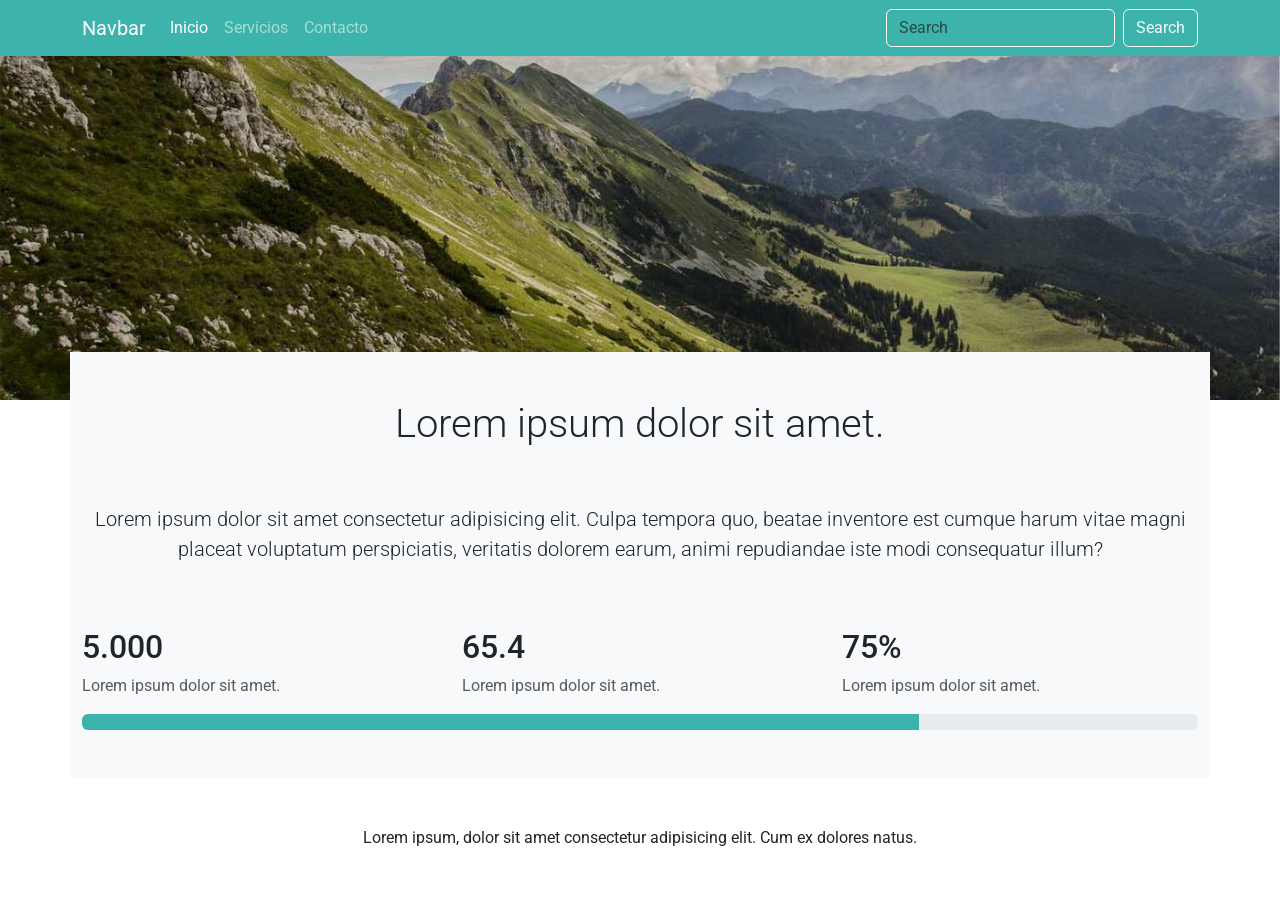
<file: index.html>
<!DOCTYPE html>
<html lang="en">
<head>
    <meta charset="UTF-8">
    <meta name="viewport" content="width=device-width, initial-scale=1.0">
    <link rel="stylesheet" href="css/custom.css">
    <title>Inicio</title>
</head>
<body>

   <header>
    <nav class="navbar navbar-expand-lg navbar-dark bg-primary">
        <div class="container">
          <a class="navbar-brand" href="#">Navbar</a>
          <button class="navbar-toggler" type="button" data-bs-toggle="collapse" data-bs-target="#navbarSupportedContent" aria-controls="navbarSupportedContent" aria-expanded="false" aria-label="Toggle navigation">
            <span class="navbar-toggler-icon"></span>
          </button>
          <div class="collapse navbar-collapse" id="navbarSupportedContent">
            <ul class="navbar-nav me-auto mb-2 mb-lg-0">
              <li class="nav-item">
                <a class="nav-link active" aria-current="page" href="index.html">Inicio</a>
              </li>
              <li class="nav-item">
                <a class="nav-link" href="servicios.html">Servicios</a>
              </li>
              <li class="nav-item">
                <a class="nav-link" href="contacto.html">Contacto</a>
              </li>
           
            </ul>
            <form class="d-flex">
              <input class="form-control me-2 nav-form-control"  type="search" placeholder="Search" aria-label="Search">
              <button class="btn btn-outline-light" type="submit">Search</button>
            </form>
          </div>
        </div>
      </nav>
   </header>    


   <main class="bg-light container mt-n5 ">
       <h1 class="text-center py-5 display-6">Lorem ipsum dolor sit amet.</h1>
       <p class="lead text-center">Lorem ipsum dolor sit amet consectetur adipisicing elit. Culpa tempora quo, beatae inventore est cumque harum vitae magni placeat voluptatum perspiciatis, veritatis dolorem earum, animi repudiandae iste modi consequatur illum?</p>


       <div class="row pt-5">
         <div class="col-12 col-md-4">
            <h2>5.000</h2>
            <p class="text-muted">Lorem ipsum dolor sit amet.</p>
         </div>

         <div class="col-12 col-md-4">
            <h2>65.4</h2>
            <p class="text-muted">Lorem ipsum dolor sit amet.</p>
         </div>

         <div class="col-12 col-md-4">
            <h2>75%</h2>
            <p class="text-muted">Lorem ipsum dolor sit amet.</p>
         </div>
       </div>

       <div class="pb-5">
        <div class="progress ">
            <div class="progress-bar bg-primary" role="progressbar" style="width: 75%" aria-valuenow="75" aria-valuemin="0" aria-valuemax="100"></div>
    
           </div>
       </div>
       
   </main>


   <footer class="text-center my-5">
    <p>Lorem ipsum, dolor sit amet consectetur adipisicing elit. Cum ex dolores natus.</p>
   </footer>



    <script src="js/bootstrap.min.js"></script>
</body>
</html>
</file>
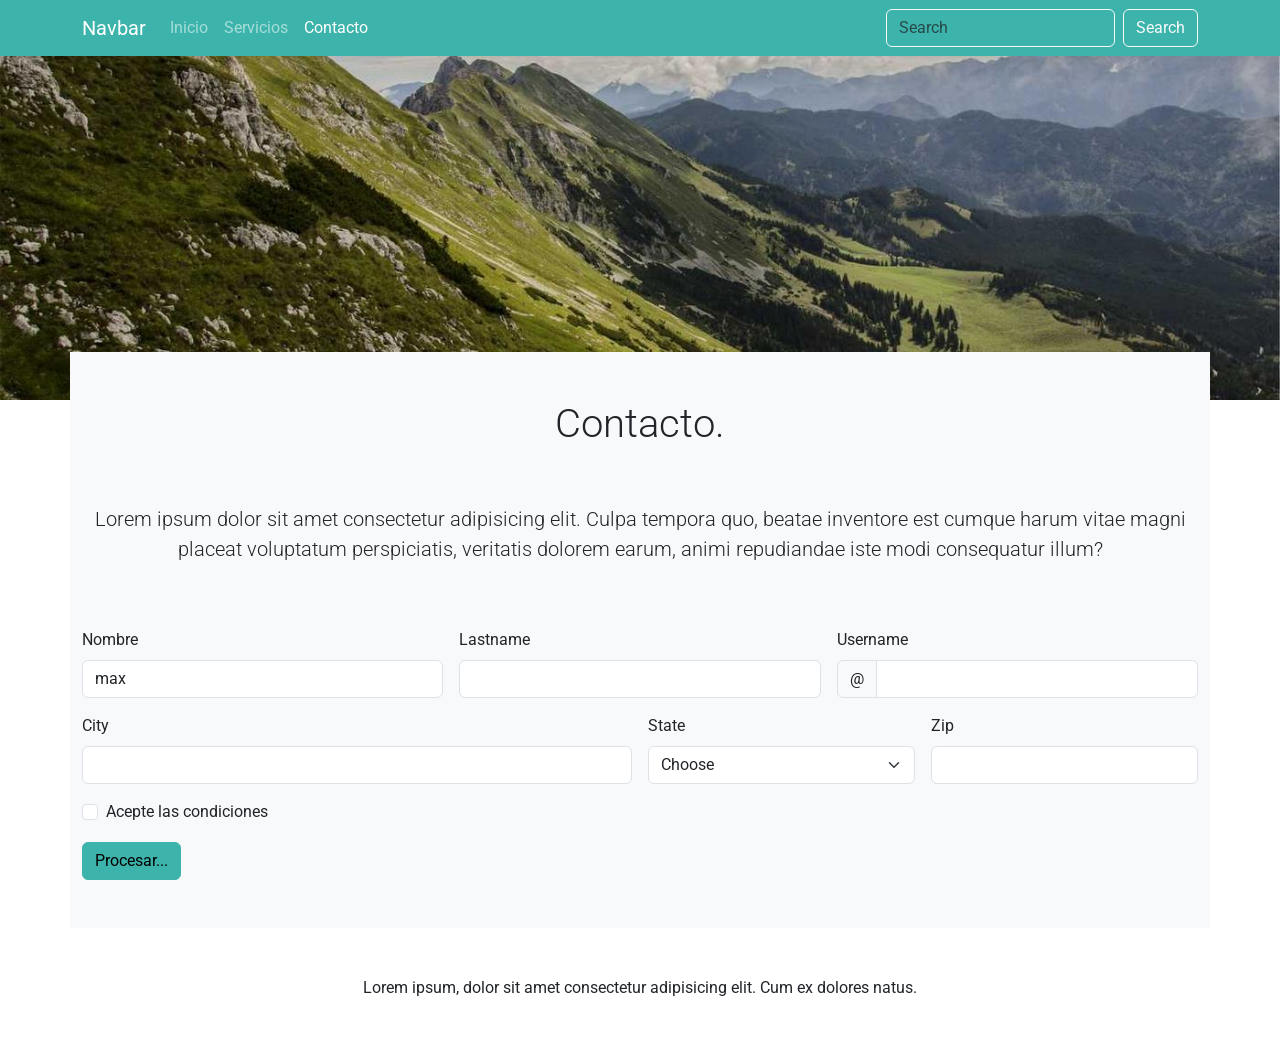
<file: contacto.html>
<!DOCTYPE html>
<html lang="en">
<head>
    <meta charset="UTF-8">
    <meta name="viewport" content="width=device-width, initial-scale=1.0">
    <link rel="stylesheet" href="css/custom.css">
    <title>Contacto</title>
</head>
<body>

   <header>
    <nav class="navbar navbar-expand-lg navbar-dark bg-primary">
        <div class="container">
          <a class="navbar-brand" href="#">Navbar</a>
          <button class="navbar-toggler" type="button" data-bs-toggle="collapse" data-bs-target="#navbarSupportedContent" aria-controls="navbarSupportedContent" aria-expanded="false" aria-label="Toggle navigation">
            <span class="navbar-toggler-icon"></span>
          </button>
          <div class="collapse navbar-collapse" id="navbarSupportedContent">
            <ul class="navbar-nav me-auto mb-2 mb-lg-0">
              <li class="nav-item">
                <a class="nav-link " href="index.html">Inicio</a>
              </li>
              <li class="nav-item">
                <a class="nav-link" href="servicios.html">Servicios</a>
              </li>
              <li class="nav-item">
                <a class="nav-link active" aria-current="page" href="contacto.html">Contacto</a>
              </li>
           
            </ul>
            <form class="d-flex">
              <input class="form-control me-2 nav-form-control"  type="search" placeholder="Search" aria-label="Search">
              <button class="btn btn-outline-light" type="submit">Search</button>
            </form>
          </div>
        </div>
      </nav>
   </header>    


   <main class="bg-light container mt-n5 ">
       <h1 class="text-center py-5 display-6">Contacto.</h1>
       <p class="lead text-center">Lorem ipsum dolor sit amet consectetur adipisicing elit. Culpa tempora quo, beatae inventore est cumque harum vitae magni placeat voluptatum perspiciatis, veritatis dolorem earum, animi repudiandae iste modi consequatur illum?</p>


       <div class=" py-5">

        <form class="row g-3 needs-validation" novalidate>

            <div class="col-md-4">
                <label for="text-1" class="form-label">Nombre</label>
                <input type="text" name="" id="text-1" class="form-control" required value="max">
                <div class="valid-feedback">
                    perfecto, todo correcto
                </div>
            </div>

            

            <div class="col-md-4">
                <label for="text-2" class="form-label">Lastname</label>
                <input type="text" name="" id="text-2" class="form-control" required >
                <div class="invalid-feedback">
                    looks good
                </div>
            </div>

           

            <div class="col-md-4">
                <label for="text-2" class="form-label">Username</label>
                <div class="input-group has-validation">
                      <span class="input-group-text" id="iconoUserName">@</span>
                      <input type="text" name="" id="text-3" class="form-control" required aria-describedby="iconoUserName" >
                      <div class="invalid-feedback">
                        coloque su Nombre
                    </div>
                </div>
                
            </div>

            <div class="col-md-6">
                <label for="text-4" class="form-label">City</label>
                <input type="text" name="" id="text-4" class="form-control" required >

                <div class="invalid-feedback">
                    coloque su ciudad
                </div>
            </div>

            <div class="col-md-3">
                <label for="text-5" class="form-label">State</label>
                <select class="form-select" name="" id="text-5" required>
                    <option value="" selected disabled>Choose</option>
                    <option value="">...</option>
                </select>
                <div class="invalid-feedback">
                    coloque su estado
                </div>
            </div>

            <div class="col-md-3">
                <label for="text-6" class="form-label">Zip</label>
                <input type="text" name="" id="text-6" class="form-control" required >

                <div class="invalid-feedback">
                    coloque su zip
                </div>
            </div>

            <div class="col-12">
                <div class="form-check">
                    <input type="checkbox" name="" id="text-7" class="form-check-input">
                    <label class="form-check-label" for="text-7">Acepte las condiciones</label>
                    <div class="invalid-feedback">
                        acepte las condiciones
                    </div>
                </div>
            </div>

            <div class="col-12">
                <button class="btn btn-primary" type="submit">Procesar...</button>
            </div>

        </form>
       
       </div>

      
       
   </main>


   <footer class="text-center my-5">
    <p>Lorem ipsum, dolor sit amet consectetur adipisicing elit. Cum ex dolores natus.</p>
   </footer>



    <script src="js/bootstrap.min.js"></script>
    <script src="js/formulario.js"></script>
</body>
</html>
</file>
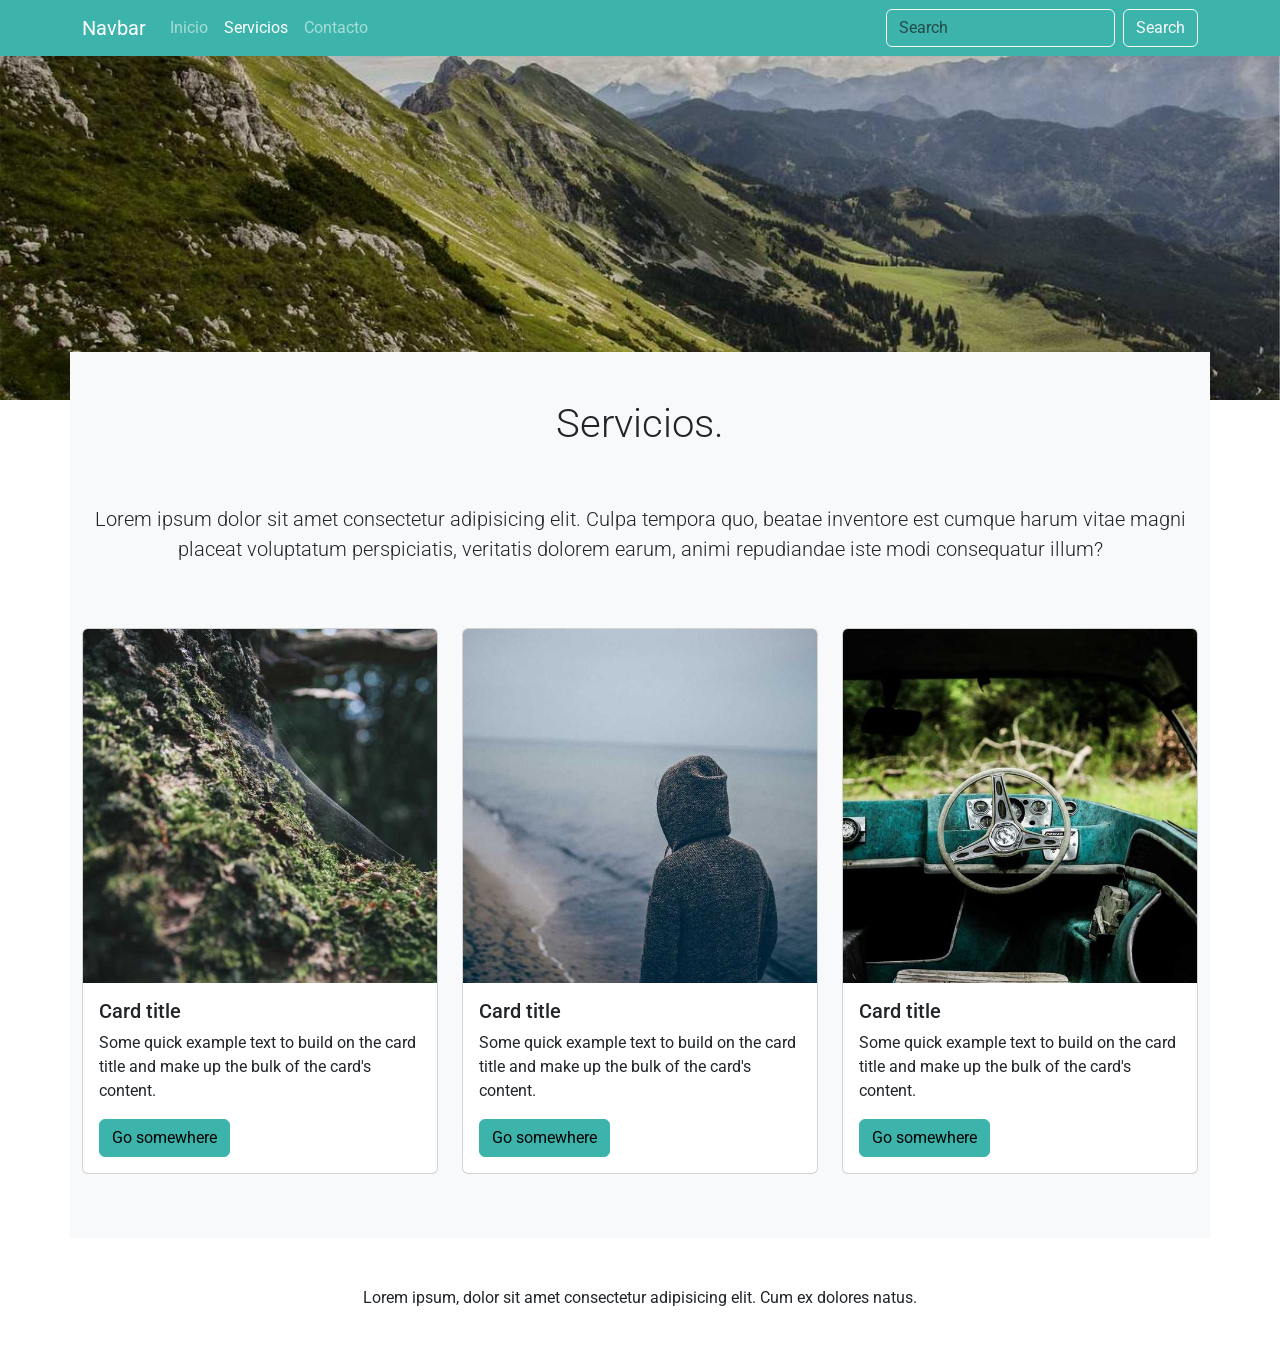
<file: servicios.html>
<!DOCTYPE html>
<html lang="en">
<head>
    <meta charset="UTF-8">
    <meta name="viewport" content="width=device-width, initial-scale=1.0">
    <link rel="stylesheet" href="css/custom.css">
    <title>Servicios</title>
</head>
<body>

   <header>
    <nav class="navbar navbar-expand-lg navbar-dark bg-primary">
        <div class="container">
          <a class="navbar-brand" href="#">Navbar</a>
          <button class="navbar-toggler" type="button" data-bs-toggle="collapse" data-bs-target="#navbarSupportedContent" aria-controls="navbarSupportedContent" aria-expanded="false" aria-label="Toggle navigation">
            <span class="navbar-toggler-icon"></span>
          </button>
          <div class="collapse navbar-collapse" id="navbarSupportedContent">
            <ul class="navbar-nav me-auto mb-2 mb-lg-0">
              <li class="nav-item">
                <a class="nav-link "  href="index.html">Inicio</a>
              </li>
              <li class="nav-item">
                <a class="nav-link active" aria-current="page" href="servicios.html">Servicios</a>
              </li>
              <li class="nav-item">
                <a class="nav-link" href="contacto.html">Contacto</a>
              </li>
           
            </ul>
            <form class="d-flex">
              <input class="form-control me-2 nav-form-control"  type="search" placeholder="Search" aria-label="Search">
              <button class="btn btn-outline-light" type="submit">Search</button>
            </form>
          </div>
        </div>
      </nav>
   </header>    


   <main class="bg-light container mt-n5  ">
       <h1 class="text-center py-5 display-6">Servicios.</h1>
       <p class="lead text-center">Lorem ipsum dolor sit amet consectetur adipisicing elit. Culpa tempora quo, beatae inventore est cumque harum vitae magni placeat voluptatum perspiciatis, veritatis dolorem earum, animi repudiandae iste modi consequatur illum?</p>


       <div class="row py-5 ">
         <div class="col-12 col-md-4 mb-3">
            <div class="card" >
                <img src="img/card-1.jpg" class="card-img-top" alt="descripcion de imagen">
                <div class="card-body">
                  <h5 class="card-title">Card title</h5>
                  <p class="card-text">Some quick example text to build on the card title and make up the bulk of the card's content.</p>
                  <a href="#" class="btn btn-primary">Go somewhere</a>
                </div>
              </div>
           
         </div>

         <div class="col-12 col-md-4 mb-3">
            <div class="card" >
                <img src="img/card-2.jpg" class="card-img-top" alt="...">
                <div class="card-body">
                  <h5 class="card-title">Card title</h5>
                  <p class="card-text">Some quick example text to build on the card title and make up the bulk of the card's content.</p>
                  <a href="#" class="btn btn-primary">Go somewhere</a>
                </div>
              </div>
         </div>

         <div class="col-12 col-md-4 mb-3">
            <div class="card" >
                <img src="img/card-3.jpg" class="card-img-top" alt="...">
                <div class="card-body">
                  <h5 class="card-title">Card title</h5>
                  <p class="card-text">Some quick example text to build on the card title and make up the bulk of the card's content.</p>
                  <a href="#" class="btn btn-primary">Go somewhere</a>
                </div>
              </div>
         </div>
       </div>

       
       
   </main>


   <footer class="text-center my-5">
    <p>Lorem ipsum, dolor sit amet consectetur adipisicing elit. Cum ex dolores natus.</p>
   </footer>



    <script src="js/bootstrap.min.js"></script>
</body>
</html>
</file>
<file: css/custom.css>
@charset "UTF-8";
@import url("https://fonts.googleapis.com/css2?family=Roboto:wght@300;500;700;900&display=swap");
/*!
 * Bootstrap  v5.3.2 (https://getbootstrap.com/)
 * Copyright 2011-2023 The Bootstrap Authors
 * Licensed under MIT (https://github.com/twbs/bootstrap/blob/main/LICENSE)
 */
:root,
[data-bs-theme=light] {
  --bs-blue: #0d6efd;
  --bs-indigo: #6610f2;
  --bs-purple: #6f42c1;
  --bs-pink: #d63384;
  --bs-red: #dc3545;
  --bs-orange: #fd7e14;
  --bs-yellow: #ffc107;
  --bs-green: #198754;
  --bs-teal: #20c997;
  --bs-cyan: #0dcaf0;
  --bs-black: #000;
  --bs-white: #fff;
  --bs-gray: #6c757d;
  --bs-gray-dark: #343a40;
  --bs-gray-100: #f8f9fa;
  --bs-gray-200: #e9ecef;
  --bs-gray-300: #dee2e6;
  --bs-gray-400: #ced4da;
  --bs-gray-500: #adb5bd;
  --bs-gray-600: #6c757d;
  --bs-gray-700: #495057;
  --bs-gray-800: #343a40;
  --bs-gray-900: #212529;
  --bs-primary: #3cb4ab;
  --bs-secondary: #6c757d;
  --bs-success: #198754;
  --bs-info: #0dcaf0;
  --bs-warning: #ffc107;
  --bs-danger: #dc3545;
  --bs-light: #f8f9fa;
  --bs-dark: #212529;
  --bs-primary-rgb: 60, 180, 171;
  --bs-secondary-rgb: 108, 117, 125;
  --bs-success-rgb: 25, 135, 84;
  --bs-info-rgb: 13, 202, 240;
  --bs-warning-rgb: 255, 193, 7;
  --bs-danger-rgb: 220, 53, 69;
  --bs-light-rgb: 248, 249, 250;
  --bs-dark-rgb: 33, 37, 41;
  --bs-primary-text-emphasis: #184844;
  --bs-secondary-text-emphasis: #2b2f32;
  --bs-success-text-emphasis: #0a3622;
  --bs-info-text-emphasis: #055160;
  --bs-warning-text-emphasis: #664d03;
  --bs-danger-text-emphasis: #58151c;
  --bs-light-text-emphasis: #495057;
  --bs-dark-text-emphasis: #495057;
  --bs-primary-bg-subtle: #d8f0ee;
  --bs-secondary-bg-subtle: #e2e3e5;
  --bs-success-bg-subtle: #d1e7dd;
  --bs-info-bg-subtle: #cff4fc;
  --bs-warning-bg-subtle: #fff3cd;
  --bs-danger-bg-subtle: #f8d7da;
  --bs-light-bg-subtle: #fcfcfd;
  --bs-dark-bg-subtle: #ced4da;
  --bs-primary-border-subtle: #b1e1dd;
  --bs-secondary-border-subtle: #c4c8cb;
  --bs-success-border-subtle: #a3cfbb;
  --bs-info-border-subtle: #9eeaf9;
  --bs-warning-border-subtle: #ffe69c;
  --bs-danger-border-subtle: #f1aeb5;
  --bs-light-border-subtle: #e9ecef;
  --bs-dark-border-subtle: #adb5bd;
  --bs-white-rgb: 255, 255, 255;
  --bs-black-rgb: 0, 0, 0;
  --bs-font-sans-serif: system-ui, -apple-system, "Segoe UI", Roboto, "Helvetica Neue", "Noto Sans", "Liberation Sans", Arial, sans-serif, "Apple Color Emoji", "Segoe UI Emoji", "Segoe UI Symbol", "Noto Color Emoji";
  --bs-font-monospace: SFMono-Regular, Menlo, Monaco, Consolas, "Liberation Mono", "Courier New", monospace;
  --bs-gradient: linear-gradient(180deg, rgba(255, 255, 255, 0.15), rgba(255, 255, 255, 0));
  --bs-body-font-family: "Roboto", sans-serif;
  --bs-body-font-size: 1rem;
  --bs-body-font-weight: 400;
  --bs-body-line-height: 1.5;
  --bs-body-color: #212529;
  --bs-body-color-rgb: 33, 37, 41;
  --bs-body-bg: #fff;
  --bs-body-bg-rgb: 255, 255, 255;
  --bs-emphasis-color: #000;
  --bs-emphasis-color-rgb: 0, 0, 0;
  --bs-secondary-color: rgba(33, 37, 41, 0.75);
  --bs-secondary-color-rgb: 33, 37, 41;
  --bs-secondary-bg: #e9ecef;
  --bs-secondary-bg-rgb: 233, 236, 239;
  --bs-tertiary-color: rgba(33, 37, 41, 0.5);
  --bs-tertiary-color-rgb: 33, 37, 41;
  --bs-tertiary-bg: #f8f9fa;
  --bs-tertiary-bg-rgb: 248, 249, 250;
  --bs-heading-color: inherit;
  --bs-link-color: #3cb4ab;
  --bs-link-color-rgb: 60, 180, 171;
  --bs-link-decoration: underline;
  --bs-link-hover-color: #309089;
  --bs-link-hover-color-rgb: 48, 144, 137;
  --bs-code-color: #d63384;
  --bs-highlight-color: #212529;
  --bs-highlight-bg: #fff3cd;
  --bs-border-width: 1px;
  --bs-border-style: solid;
  --bs-border-color: #dee2e6;
  --bs-border-color-translucent: rgba(0, 0, 0, 0.175);
  --bs-border-radius: 0.375rem;
  --bs-border-radius-sm: 0.25rem;
  --bs-border-radius-lg: 0.5rem;
  --bs-border-radius-xl: 1rem;
  --bs-border-radius-xxl: 2rem;
  --bs-border-radius-2xl: var(--bs-border-radius-xxl);
  --bs-border-radius-pill: 50rem;
  --bs-box-shadow: 0 0.5rem 1rem rgba(0, 0, 0, 0.15);
  --bs-box-shadow-sm: 0 0.125rem 0.25rem rgba(0, 0, 0, 0.075);
  --bs-box-shadow-lg: 0 1rem 3rem rgba(0, 0, 0, 0.175);
  --bs-box-shadow-inset: inset 0 1px 2px rgba(0, 0, 0, 0.075);
  --bs-focus-ring-width: 0.25rem;
  --bs-focus-ring-opacity: 0.25;
  --bs-focus-ring-color: rgba(60, 180, 171, 0.25);
  --bs-form-valid-color: #198754;
  --bs-form-valid-border-color: #198754;
  --bs-form-invalid-color: #dc3545;
  --bs-form-invalid-border-color: #dc3545;
}

[data-bs-theme=dark] {
  color-scheme: dark;
  --bs-body-color: #dee2e6;
  --bs-body-color-rgb: 222, 226, 230;
  --bs-body-bg: #212529;
  --bs-body-bg-rgb: 33, 37, 41;
  --bs-emphasis-color: #fff;
  --bs-emphasis-color-rgb: 255, 255, 255;
  --bs-secondary-color: rgba(222, 226, 230, 0.75);
  --bs-secondary-color-rgb: 222, 226, 230;
  --bs-secondary-bg: #343a40;
  --bs-secondary-bg-rgb: 52, 58, 64;
  --bs-tertiary-color: rgba(222, 226, 230, 0.5);
  --bs-tertiary-color-rgb: 222, 226, 230;
  --bs-tertiary-bg: #2b3035;
  --bs-tertiary-bg-rgb: 43, 48, 53;
  --bs-primary-text-emphasis: #8ad2cd;
  --bs-secondary-text-emphasis: #a7acb1;
  --bs-success-text-emphasis: #75b798;
  --bs-info-text-emphasis: #6edff6;
  --bs-warning-text-emphasis: #ffda6a;
  --bs-danger-text-emphasis: #ea868f;
  --bs-light-text-emphasis: #f8f9fa;
  --bs-dark-text-emphasis: #dee2e6;
  --bs-primary-bg-subtle: #0c2422;
  --bs-secondary-bg-subtle: #161719;
  --bs-success-bg-subtle: #051b11;
  --bs-info-bg-subtle: #032830;
  --bs-warning-bg-subtle: #332701;
  --bs-danger-bg-subtle: #2c0b0e;
  --bs-light-bg-subtle: #343a40;
  --bs-dark-bg-subtle: #1a1d20;
  --bs-primary-border-subtle: #246c67;
  --bs-secondary-border-subtle: #41464b;
  --bs-success-border-subtle: #0f5132;
  --bs-info-border-subtle: #087990;
  --bs-warning-border-subtle: #997404;
  --bs-danger-border-subtle: #842029;
  --bs-light-border-subtle: #495057;
  --bs-dark-border-subtle: #343a40;
  --bs-heading-color: inherit;
  --bs-link-color: #8ad2cd;
  --bs-link-hover-color: #a1dbd7;
  --bs-link-color-rgb: 138, 210, 205;
  --bs-link-hover-color-rgb: 161, 219, 215;
  --bs-code-color: #e685b5;
  --bs-highlight-color: #dee2e6;
  --bs-highlight-bg: #664d03;
  --bs-border-color: #495057;
  --bs-border-color-translucent: rgba(255, 255, 255, 0.15);
  --bs-form-valid-color: #75b798;
  --bs-form-valid-border-color: #75b798;
  --bs-form-invalid-color: #ea868f;
  --bs-form-invalid-border-color: #ea868f;
}

*,
*::before,
*::after {
  box-sizing: border-box;
}

@media (prefers-reduced-motion: no-preference) {
  :root {
    scroll-behavior: smooth;
  }
}

body {
  margin: 0;
  font-family: var(--bs-body-font-family);
  font-size: var(--bs-body-font-size);
  font-weight: var(--bs-body-font-weight);
  line-height: var(--bs-body-line-height);
  color: var(--bs-body-color);
  text-align: var(--bs-body-text-align);
  background-color: var(--bs-body-bg);
  -webkit-text-size-adjust: 100%;
  -webkit-tap-highlight-color: rgba(0, 0, 0, 0);
}

hr {
  margin: 1rem 0;
  color: inherit;
  border: 0;
  border-top: var(--bs-border-width) solid;
  opacity: 0.25;
}

h6, .h6, h5, .h5, h4, .h4, h3, .h3, h2, .h2, h1, .h1 {
  margin-top: 0;
  margin-bottom: 0.5rem;
  font-weight: 500;
  line-height: 1.2;
  color: var(--bs-heading-color);
}

h1, .h1 {
  font-size: calc(1.375rem + 1.5vw);
}
@media (min-width: 1200px) {
  h1, .h1 {
    font-size: 2.5rem;
  }
}

h2, .h2 {
  font-size: calc(1.325rem + 0.9vw);
}
@media (min-width: 1200px) {
  h2, .h2 {
    font-size: 2rem;
  }
}

h3, .h3 {
  font-size: calc(1.3rem + 0.6vw);
}
@media (min-width: 1200px) {
  h3, .h3 {
    font-size: 1.75rem;
  }
}

h4, .h4 {
  font-size: calc(1.275rem + 0.3vw);
}
@media (min-width: 1200px) {
  h4, .h4 {
    font-size: 1.5rem;
  }
}

h5, .h5 {
  font-size: 1.25rem;
}

h6, .h6 {
  font-size: 1rem;
}

p {
  margin-top: 0;
  margin-bottom: 1rem;
}

abbr[title] {
  -webkit-text-decoration: underline dotted;
          text-decoration: underline dotted;
  cursor: help;
  -webkit-text-decoration-skip-ink: none;
          text-decoration-skip-ink: none;
}

address {
  margin-bottom: 1rem;
  font-style: normal;
  line-height: inherit;
}

ol,
ul {
  padding-left: 2rem;
}

ol,
ul,
dl {
  margin-top: 0;
  margin-bottom: 1rem;
}

ol ol,
ul ul,
ol ul,
ul ol {
  margin-bottom: 0;
}

dt {
  font-weight: 700;
}

dd {
  margin-bottom: 0.5rem;
  margin-left: 0;
}

blockquote {
  margin: 0 0 1rem;
}

b,
strong {
  font-weight: bolder;
}

small, .small {
  font-size: 0.875em;
}

mark, .mark {
  padding: 0.1875em;
  color: var(--bs-highlight-color);
  background-color: var(--bs-highlight-bg);
}

sub,
sup {
  position: relative;
  font-size: 0.75em;
  line-height: 0;
  vertical-align: baseline;
}

sub {
  bottom: -0.25em;
}

sup {
  top: -0.5em;
}

a {
  color: rgba(var(--bs-link-color-rgb), var(--bs-link-opacity, 1));
  text-decoration: underline;
}
a:hover {
  --bs-link-color-rgb: var(--bs-link-hover-color-rgb);
}

a:not([href]):not([class]), a:not([href]):not([class]):hover {
  color: inherit;
  text-decoration: none;
}

pre,
code,
kbd,
samp {
  font-family: var(--bs-font-monospace);
  font-size: 1em;
}

pre {
  display: block;
  margin-top: 0;
  margin-bottom: 1rem;
  overflow: auto;
  font-size: 0.875em;
}
pre code {
  font-size: inherit;
  color: inherit;
  word-break: normal;
}

code {
  font-size: 0.875em;
  color: var(--bs-code-color);
  word-wrap: break-word;
}
a > code {
  color: inherit;
}

kbd {
  padding: 0.1875rem 0.375rem;
  font-size: 0.875em;
  color: var(--bs-body-bg);
  background-color: var(--bs-body-color);
  border-radius: 0.25rem;
}
kbd kbd {
  padding: 0;
  font-size: 1em;
}

figure {
  margin: 0 0 1rem;
}

img,
svg {
  vertical-align: middle;
}

table {
  caption-side: bottom;
  border-collapse: collapse;
}

caption {
  padding-top: 0.5rem;
  padding-bottom: 0.5rem;
  color: var(--bs-secondary-color);
  text-align: left;
}

th {
  text-align: inherit;
  text-align: -webkit-match-parent;
}

thead,
tbody,
tfoot,
tr,
td,
th {
  border-color: inherit;
  border-style: solid;
  border-width: 0;
}

label {
  display: inline-block;
}

button {
  border-radius: 0;
}

button:focus:not(:focus-visible) {
  outline: 0;
}

input,
button,
select,
optgroup,
textarea {
  margin: 0;
  font-family: inherit;
  font-size: inherit;
  line-height: inherit;
}

button,
select {
  text-transform: none;
}

[role=button] {
  cursor: pointer;
}

select {
  word-wrap: normal;
}
select:disabled {
  opacity: 1;
}

[list]:not([type=date]):not([type=datetime-local]):not([type=month]):not([type=week]):not([type=time])::-webkit-calendar-picker-indicator {
  display: none !important;
}

button,
[type=button],
[type=reset],
[type=submit] {
  -webkit-appearance: button;
}
button:not(:disabled),
[type=button]:not(:disabled),
[type=reset]:not(:disabled),
[type=submit]:not(:disabled) {
  cursor: pointer;
}

::-moz-focus-inner {
  padding: 0;
  border-style: none;
}

textarea {
  resize: vertical;
}

fieldset {
  min-width: 0;
  padding: 0;
  margin: 0;
  border: 0;
}

legend {
  float: left;
  width: 100%;
  padding: 0;
  margin-bottom: 0.5rem;
  font-size: calc(1.275rem + 0.3vw);
  line-height: inherit;
}
@media (min-width: 1200px) {
  legend {
    font-size: 1.5rem;
  }
}
legend + * {
  clear: left;
}

::-webkit-datetime-edit-fields-wrapper,
::-webkit-datetime-edit-text,
::-webkit-datetime-edit-minute,
::-webkit-datetime-edit-hour-field,
::-webkit-datetime-edit-day-field,
::-webkit-datetime-edit-month-field,
::-webkit-datetime-edit-year-field {
  padding: 0;
}

::-webkit-inner-spin-button {
  height: auto;
}

[type=search] {
  -webkit-appearance: textfield;
  outline-offset: -2px;
}

/* rtl:raw:
[type="tel"],
[type="url"],
[type="email"],
[type="number"] {
  direction: ltr;
}
*/
::-webkit-search-decoration {
  -webkit-appearance: none;
}

::-webkit-color-swatch-wrapper {
  padding: 0;
}

::file-selector-button {
  font: inherit;
  -webkit-appearance: button;
}

output {
  display: inline-block;
}

iframe {
  border: 0;
}

summary {
  display: list-item;
  cursor: pointer;
}

progress {
  vertical-align: baseline;
}

[hidden] {
  display: none !important;
}

.lead {
  font-size: 1.25rem;
  font-weight: 300;
}

.display-1 {
  font-size: calc(1.625rem + 4.5vw);
  font-weight: 300;
  line-height: 1.2;
}
@media (min-width: 1200px) {
  .display-1 {
    font-size: 5rem;
  }
}

.display-2 {
  font-size: calc(1.575rem + 3.9vw);
  font-weight: 300;
  line-height: 1.2;
}
@media (min-width: 1200px) {
  .display-2 {
    font-size: 4.5rem;
  }
}

.display-3 {
  font-size: calc(1.525rem + 3.3vw);
  font-weight: 300;
  line-height: 1.2;
}
@media (min-width: 1200px) {
  .display-3 {
    font-size: 4rem;
  }
}

.display-4 {
  font-size: calc(1.475rem + 2.7vw);
  font-weight: 300;
  line-height: 1.2;
}
@media (min-width: 1200px) {
  .display-4 {
    font-size: 3.5rem;
  }
}

.display-5 {
  font-size: calc(1.425rem + 2.1vw);
  font-weight: 300;
  line-height: 1.2;
}
@media (min-width: 1200px) {
  .display-5 {
    font-size: 3rem;
  }
}

.display-6 {
  font-size: calc(1.375rem + 1.5vw);
  font-weight: 300;
  line-height: 1.2;
}
@media (min-width: 1200px) {
  .display-6 {
    font-size: 2.5rem;
  }
}

.list-unstyled {
  padding-left: 0;
  list-style: none;
}

.list-inline {
  padding-left: 0;
  list-style: none;
}

.list-inline-item {
  display: inline-block;
}
.list-inline-item:not(:last-child) {
  margin-right: 0.5rem;
}

.initialism {
  font-size: 0.875em;
  text-transform: uppercase;
}

.blockquote {
  margin-bottom: 1rem;
  font-size: 1.25rem;
}
.blockquote > :last-child {
  margin-bottom: 0;
}

.blockquote-footer {
  margin-top: -1rem;
  margin-bottom: 1rem;
  font-size: 0.875em;
  color: #6c757d;
}
.blockquote-footer::before {
  content: "— ";
}

.img-fluid {
  max-width: 100%;
  height: auto;
}

.img-thumbnail {
  padding: 0.25rem;
  background-color: var(--bs-body-bg);
  border: var(--bs-border-width) solid var(--bs-border-color);
  border-radius: var(--bs-border-radius);
  max-width: 100%;
  height: auto;
}

.figure {
  display: inline-block;
}

.figure-img {
  margin-bottom: 0.5rem;
  line-height: 1;
}

.figure-caption {
  font-size: 0.875em;
  color: var(--bs-secondary-color);
}

.container,
.container-fluid,
.container-xxl,
.container-xl,
.container-lg,
.container-md,
.container-sm {
  --bs-gutter-x: 1.5rem;
  --bs-gutter-y: 0;
  width: 100%;
  padding-right: calc(var(--bs-gutter-x) * 0.5);
  padding-left: calc(var(--bs-gutter-x) * 0.5);
  margin-right: auto;
  margin-left: auto;
}

@media (min-width: 576px) {
  .container-sm, .container {
    max-width: 540px;
  }
}
@media (min-width: 768px) {
  .container-md, .container-sm, .container {
    max-width: 720px;
  }
}
@media (min-width: 992px) {
  .container-lg, .container-md, .container-sm, .container {
    max-width: 960px;
  }
}
@media (min-width: 1200px) {
  .container-xl, .container-lg, .container-md, .container-sm, .container {
    max-width: 1140px;
  }
}
@media (min-width: 1400px) {
  .container-xxl, .container-xl, .container-lg, .container-md, .container-sm, .container {
    max-width: 1320px;
  }
}
:root {
  --bs-breakpoint-xs: 0;
  --bs-breakpoint-sm: 576px;
  --bs-breakpoint-md: 768px;
  --bs-breakpoint-lg: 992px;
  --bs-breakpoint-xl: 1200px;
  --bs-breakpoint-xxl: 1400px;
}

.row {
  --bs-gutter-x: 1.5rem;
  --bs-gutter-y: 0;
  display: flex;
  flex-wrap: wrap;
  margin-top: calc(-1 * var(--bs-gutter-y));
  margin-right: calc(-0.5 * var(--bs-gutter-x));
  margin-left: calc(-0.5 * var(--bs-gutter-x));
}
.row > * {
  flex-shrink: 0;
  width: 100%;
  max-width: 100%;
  padding-right: calc(var(--bs-gutter-x) * 0.5);
  padding-left: calc(var(--bs-gutter-x) * 0.5);
  margin-top: var(--bs-gutter-y);
}

.col {
  flex: 1 0 0%;
}

.row-cols-auto > * {
  flex: 0 0 auto;
  width: auto;
}

.row-cols-1 > * {
  flex: 0 0 auto;
  width: 100%;
}

.row-cols-2 > * {
  flex: 0 0 auto;
  width: 50%;
}

.row-cols-3 > * {
  flex: 0 0 auto;
  width: 33.33333333%;
}

.row-cols-4 > * {
  flex: 0 0 auto;
  width: 25%;
}

.row-cols-5 > * {
  flex: 0 0 auto;
  width: 20%;
}

.row-cols-6 > * {
  flex: 0 0 auto;
  width: 16.66666667%;
}

.col-auto {
  flex: 0 0 auto;
  width: auto;
}

.col-1 {
  flex: 0 0 auto;
  width: 8.33333333%;
}

.col-2 {
  flex: 0 0 auto;
  width: 16.66666667%;
}

.col-3 {
  flex: 0 0 auto;
  width: 25%;
}

.col-4 {
  flex: 0 0 auto;
  width: 33.33333333%;
}

.col-5 {
  flex: 0 0 auto;
  width: 41.66666667%;
}

.col-6 {
  flex: 0 0 auto;
  width: 50%;
}

.col-7 {
  flex: 0 0 auto;
  width: 58.33333333%;
}

.col-8 {
  flex: 0 0 auto;
  width: 66.66666667%;
}

.col-9 {
  flex: 0 0 auto;
  width: 75%;
}

.col-10 {
  flex: 0 0 auto;
  width: 83.33333333%;
}

.col-11 {
  flex: 0 0 auto;
  width: 91.66666667%;
}

.col-12 {
  flex: 0 0 auto;
  width: 100%;
}

.offset-1 {
  margin-left: 8.33333333%;
}

.offset-2 {
  margin-left: 16.66666667%;
}

.offset-3 {
  margin-left: 25%;
}

.offset-4 {
  margin-left: 33.33333333%;
}

.offset-5 {
  margin-left: 41.66666667%;
}

.offset-6 {
  margin-left: 50%;
}

.offset-7 {
  margin-left: 58.33333333%;
}

.offset-8 {
  margin-left: 66.66666667%;
}

.offset-9 {
  margin-left: 75%;
}

.offset-10 {
  margin-left: 83.33333333%;
}

.offset-11 {
  margin-left: 91.66666667%;
}

.g-0,
.gx-0 {
  --bs-gutter-x: 0;
}

.g-0,
.gy-0 {
  --bs-gutter-y: 0;
}

.g-1,
.gx-1 {
  --bs-gutter-x: 0.25rem;
}

.g-1,
.gy-1 {
  --bs-gutter-y: 0.25rem;
}

.g-2,
.gx-2 {
  --bs-gutter-x: 0.5rem;
}

.g-2,
.gy-2 {
  --bs-gutter-y: 0.5rem;
}

.g-3,
.gx-3 {
  --bs-gutter-x: 1rem;
}

.g-3,
.gy-3 {
  --bs-gutter-y: 1rem;
}

.g-4,
.gx-4 {
  --bs-gutter-x: 1.5rem;
}

.g-4,
.gy-4 {
  --bs-gutter-y: 1.5rem;
}

.g-5,
.gx-5 {
  --bs-gutter-x: 3rem;
}

.g-5,
.gy-5 {
  --bs-gutter-y: 3rem;
}

@media (min-width: 576px) {
  .col-sm {
    flex: 1 0 0%;
  }
  .row-cols-sm-auto > * {
    flex: 0 0 auto;
    width: auto;
  }
  .row-cols-sm-1 > * {
    flex: 0 0 auto;
    width: 100%;
  }
  .row-cols-sm-2 > * {
    flex: 0 0 auto;
    width: 50%;
  }
  .row-cols-sm-3 > * {
    flex: 0 0 auto;
    width: 33.33333333%;
  }
  .row-cols-sm-4 > * {
    flex: 0 0 auto;
    width: 25%;
  }
  .row-cols-sm-5 > * {
    flex: 0 0 auto;
    width: 20%;
  }
  .row-cols-sm-6 > * {
    flex: 0 0 auto;
    width: 16.66666667%;
  }
  .col-sm-auto {
    flex: 0 0 auto;
    width: auto;
  }
  .col-sm-1 {
    flex: 0 0 auto;
    width: 8.33333333%;
  }
  .col-sm-2 {
    flex: 0 0 auto;
    width: 16.66666667%;
  }
  .col-sm-3 {
    flex: 0 0 auto;
    width: 25%;
  }
  .col-sm-4 {
    flex: 0 0 auto;
    width: 33.33333333%;
  }
  .col-sm-5 {
    flex: 0 0 auto;
    width: 41.66666667%;
  }
  .col-sm-6 {
    flex: 0 0 auto;
    width: 50%;
  }
  .col-sm-7 {
    flex: 0 0 auto;
    width: 58.33333333%;
  }
  .col-sm-8 {
    flex: 0 0 auto;
    width: 66.66666667%;
  }
  .col-sm-9 {
    flex: 0 0 auto;
    width: 75%;
  }
  .col-sm-10 {
    flex: 0 0 auto;
    width: 83.33333333%;
  }
  .col-sm-11 {
    flex: 0 0 auto;
    width: 91.66666667%;
  }
  .col-sm-12 {
    flex: 0 0 auto;
    width: 100%;
  }
  .offset-sm-0 {
    margin-left: 0;
  }
  .offset-sm-1 {
    margin-left: 8.33333333%;
  }
  .offset-sm-2 {
    margin-left: 16.66666667%;
  }
  .offset-sm-3 {
    margin-left: 25%;
  }
  .offset-sm-4 {
    margin-left: 33.33333333%;
  }
  .offset-sm-5 {
    margin-left: 41.66666667%;
  }
  .offset-sm-6 {
    margin-left: 50%;
  }
  .offset-sm-7 {
    margin-left: 58.33333333%;
  }
  .offset-sm-8 {
    margin-left: 66.66666667%;
  }
  .offset-sm-9 {
    margin-left: 75%;
  }
  .offset-sm-10 {
    margin-left: 83.33333333%;
  }
  .offset-sm-11 {
    margin-left: 91.66666667%;
  }
  .g-sm-0,
  .gx-sm-0 {
    --bs-gutter-x: 0;
  }
  .g-sm-0,
  .gy-sm-0 {
    --bs-gutter-y: 0;
  }
  .g-sm-1,
  .gx-sm-1 {
    --bs-gutter-x: 0.25rem;
  }
  .g-sm-1,
  .gy-sm-1 {
    --bs-gutter-y: 0.25rem;
  }
  .g-sm-2,
  .gx-sm-2 {
    --bs-gutter-x: 0.5rem;
  }
  .g-sm-2,
  .gy-sm-2 {
    --bs-gutter-y: 0.5rem;
  }
  .g-sm-3,
  .gx-sm-3 {
    --bs-gutter-x: 1rem;
  }
  .g-sm-3,
  .gy-sm-3 {
    --bs-gutter-y: 1rem;
  }
  .g-sm-4,
  .gx-sm-4 {
    --bs-gutter-x: 1.5rem;
  }
  .g-sm-4,
  .gy-sm-4 {
    --bs-gutter-y: 1.5rem;
  }
  .g-sm-5,
  .gx-sm-5 {
    --bs-gutter-x: 3rem;
  }
  .g-sm-5,
  .gy-sm-5 {
    --bs-gutter-y: 3rem;
  }
}
@media (min-width: 768px) {
  .col-md {
    flex: 1 0 0%;
  }
  .row-cols-md-auto > * {
    flex: 0 0 auto;
    width: auto;
  }
  .row-cols-md-1 > * {
    flex: 0 0 auto;
    width: 100%;
  }
  .row-cols-md-2 > * {
    flex: 0 0 auto;
    width: 50%;
  }
  .row-cols-md-3 > * {
    flex: 0 0 auto;
    width: 33.33333333%;
  }
  .row-cols-md-4 > * {
    flex: 0 0 auto;
    width: 25%;
  }
  .row-cols-md-5 > * {
    flex: 0 0 auto;
    width: 20%;
  }
  .row-cols-md-6 > * {
    flex: 0 0 auto;
    width: 16.66666667%;
  }
  .col-md-auto {
    flex: 0 0 auto;
    width: auto;
  }
  .col-md-1 {
    flex: 0 0 auto;
    width: 8.33333333%;
  }
  .col-md-2 {
    flex: 0 0 auto;
    width: 16.66666667%;
  }
  .col-md-3 {
    flex: 0 0 auto;
    width: 25%;
  }
  .col-md-4 {
    flex: 0 0 auto;
    width: 33.33333333%;
  }
  .col-md-5 {
    flex: 0 0 auto;
    width: 41.66666667%;
  }
  .col-md-6 {
    flex: 0 0 auto;
    width: 50%;
  }
  .col-md-7 {
    flex: 0 0 auto;
    width: 58.33333333%;
  }
  .col-md-8 {
    flex: 0 0 auto;
    width: 66.66666667%;
  }
  .col-md-9 {
    flex: 0 0 auto;
    width: 75%;
  }
  .col-md-10 {
    flex: 0 0 auto;
    width: 83.33333333%;
  }
  .col-md-11 {
    flex: 0 0 auto;
    width: 91.66666667%;
  }
  .col-md-12 {
    flex: 0 0 auto;
    width: 100%;
  }
  .offset-md-0 {
    margin-left: 0;
  }
  .offset-md-1 {
    margin-left: 8.33333333%;
  }
  .offset-md-2 {
    margin-left: 16.66666667%;
  }
  .offset-md-3 {
    margin-left: 25%;
  }
  .offset-md-4 {
    margin-left: 33.33333333%;
  }
  .offset-md-5 {
    margin-left: 41.66666667%;
  }
  .offset-md-6 {
    margin-left: 50%;
  }
  .offset-md-7 {
    margin-left: 58.33333333%;
  }
  .offset-md-8 {
    margin-left: 66.66666667%;
  }
  .offset-md-9 {
    margin-left: 75%;
  }
  .offset-md-10 {
    margin-left: 83.33333333%;
  }
  .offset-md-11 {
    margin-left: 91.66666667%;
  }
  .g-md-0,
  .gx-md-0 {
    --bs-gutter-x: 0;
  }
  .g-md-0,
  .gy-md-0 {
    --bs-gutter-y: 0;
  }
  .g-md-1,
  .gx-md-1 {
    --bs-gutter-x: 0.25rem;
  }
  .g-md-1,
  .gy-md-1 {
    --bs-gutter-y: 0.25rem;
  }
  .g-md-2,
  .gx-md-2 {
    --bs-gutter-x: 0.5rem;
  }
  .g-md-2,
  .gy-md-2 {
    --bs-gutter-y: 0.5rem;
  }
  .g-md-3,
  .gx-md-3 {
    --bs-gutter-x: 1rem;
  }
  .g-md-3,
  .gy-md-3 {
    --bs-gutter-y: 1rem;
  }
  .g-md-4,
  .gx-md-4 {
    --bs-gutter-x: 1.5rem;
  }
  .g-md-4,
  .gy-md-4 {
    --bs-gutter-y: 1.5rem;
  }
  .g-md-5,
  .gx-md-5 {
    --bs-gutter-x: 3rem;
  }
  .g-md-5,
  .gy-md-5 {
    --bs-gutter-y: 3rem;
  }
}
@media (min-width: 992px) {
  .col-lg {
    flex: 1 0 0%;
  }
  .row-cols-lg-auto > * {
    flex: 0 0 auto;
    width: auto;
  }
  .row-cols-lg-1 > * {
    flex: 0 0 auto;
    width: 100%;
  }
  .row-cols-lg-2 > * {
    flex: 0 0 auto;
    width: 50%;
  }
  .row-cols-lg-3 > * {
    flex: 0 0 auto;
    width: 33.33333333%;
  }
  .row-cols-lg-4 > * {
    flex: 0 0 auto;
    width: 25%;
  }
  .row-cols-lg-5 > * {
    flex: 0 0 auto;
    width: 20%;
  }
  .row-cols-lg-6 > * {
    flex: 0 0 auto;
    width: 16.66666667%;
  }
  .col-lg-auto {
    flex: 0 0 auto;
    width: auto;
  }
  .col-lg-1 {
    flex: 0 0 auto;
    width: 8.33333333%;
  }
  .col-lg-2 {
    flex: 0 0 auto;
    width: 16.66666667%;
  }
  .col-lg-3 {
    flex: 0 0 auto;
    width: 25%;
  }
  .col-lg-4 {
    flex: 0 0 auto;
    width: 33.33333333%;
  }
  .col-lg-5 {
    flex: 0 0 auto;
    width: 41.66666667%;
  }
  .col-lg-6 {
    flex: 0 0 auto;
    width: 50%;
  }
  .col-lg-7 {
    flex: 0 0 auto;
    width: 58.33333333%;
  }
  .col-lg-8 {
    flex: 0 0 auto;
    width: 66.66666667%;
  }
  .col-lg-9 {
    flex: 0 0 auto;
    width: 75%;
  }
  .col-lg-10 {
    flex: 0 0 auto;
    width: 83.33333333%;
  }
  .col-lg-11 {
    flex: 0 0 auto;
    width: 91.66666667%;
  }
  .col-lg-12 {
    flex: 0 0 auto;
    width: 100%;
  }
  .offset-lg-0 {
    margin-left: 0;
  }
  .offset-lg-1 {
    margin-left: 8.33333333%;
  }
  .offset-lg-2 {
    margin-left: 16.66666667%;
  }
  .offset-lg-3 {
    margin-left: 25%;
  }
  .offset-lg-4 {
    margin-left: 33.33333333%;
  }
  .offset-lg-5 {
    margin-left: 41.66666667%;
  }
  .offset-lg-6 {
    margin-left: 50%;
  }
  .offset-lg-7 {
    margin-left: 58.33333333%;
  }
  .offset-lg-8 {
    margin-left: 66.66666667%;
  }
  .offset-lg-9 {
    margin-left: 75%;
  }
  .offset-lg-10 {
    margin-left: 83.33333333%;
  }
  .offset-lg-11 {
    margin-left: 91.66666667%;
  }
  .g-lg-0,
  .gx-lg-0 {
    --bs-gutter-x: 0;
  }
  .g-lg-0,
  .gy-lg-0 {
    --bs-gutter-y: 0;
  }
  .g-lg-1,
  .gx-lg-1 {
    --bs-gutter-x: 0.25rem;
  }
  .g-lg-1,
  .gy-lg-1 {
    --bs-gutter-y: 0.25rem;
  }
  .g-lg-2,
  .gx-lg-2 {
    --bs-gutter-x: 0.5rem;
  }
  .g-lg-2,
  .gy-lg-2 {
    --bs-gutter-y: 0.5rem;
  }
  .g-lg-3,
  .gx-lg-3 {
    --bs-gutter-x: 1rem;
  }
  .g-lg-3,
  .gy-lg-3 {
    --bs-gutter-y: 1rem;
  }
  .g-lg-4,
  .gx-lg-4 {
    --bs-gutter-x: 1.5rem;
  }
  .g-lg-4,
  .gy-lg-4 {
    --bs-gutter-y: 1.5rem;
  }
  .g-lg-5,
  .gx-lg-5 {
    --bs-gutter-x: 3rem;
  }
  .g-lg-5,
  .gy-lg-5 {
    --bs-gutter-y: 3rem;
  }
}
@media (min-width: 1200px) {
  .col-xl {
    flex: 1 0 0%;
  }
  .row-cols-xl-auto > * {
    flex: 0 0 auto;
    width: auto;
  }
  .row-cols-xl-1 > * {
    flex: 0 0 auto;
    width: 100%;
  }
  .row-cols-xl-2 > * {
    flex: 0 0 auto;
    width: 50%;
  }
  .row-cols-xl-3 > * {
    flex: 0 0 auto;
    width: 33.33333333%;
  }
  .row-cols-xl-4 > * {
    flex: 0 0 auto;
    width: 25%;
  }
  .row-cols-xl-5 > * {
    flex: 0 0 auto;
    width: 20%;
  }
  .row-cols-xl-6 > * {
    flex: 0 0 auto;
    width: 16.66666667%;
  }
  .col-xl-auto {
    flex: 0 0 auto;
    width: auto;
  }
  .col-xl-1 {
    flex: 0 0 auto;
    width: 8.33333333%;
  }
  .col-xl-2 {
    flex: 0 0 auto;
    width: 16.66666667%;
  }
  .col-xl-3 {
    flex: 0 0 auto;
    width: 25%;
  }
  .col-xl-4 {
    flex: 0 0 auto;
    width: 33.33333333%;
  }
  .col-xl-5 {
    flex: 0 0 auto;
    width: 41.66666667%;
  }
  .col-xl-6 {
    flex: 0 0 auto;
    width: 50%;
  }
  .col-xl-7 {
    flex: 0 0 auto;
    width: 58.33333333%;
  }
  .col-xl-8 {
    flex: 0 0 auto;
    width: 66.66666667%;
  }
  .col-xl-9 {
    flex: 0 0 auto;
    width: 75%;
  }
  .col-xl-10 {
    flex: 0 0 auto;
    width: 83.33333333%;
  }
  .col-xl-11 {
    flex: 0 0 auto;
    width: 91.66666667%;
  }
  .col-xl-12 {
    flex: 0 0 auto;
    width: 100%;
  }
  .offset-xl-0 {
    margin-left: 0;
  }
  .offset-xl-1 {
    margin-left: 8.33333333%;
  }
  .offset-xl-2 {
    margin-left: 16.66666667%;
  }
  .offset-xl-3 {
    margin-left: 25%;
  }
  .offset-xl-4 {
    margin-left: 33.33333333%;
  }
  .offset-xl-5 {
    margin-left: 41.66666667%;
  }
  .offset-xl-6 {
    margin-left: 50%;
  }
  .offset-xl-7 {
    margin-left: 58.33333333%;
  }
  .offset-xl-8 {
    margin-left: 66.66666667%;
  }
  .offset-xl-9 {
    margin-left: 75%;
  }
  .offset-xl-10 {
    margin-left: 83.33333333%;
  }
  .offset-xl-11 {
    margin-left: 91.66666667%;
  }
  .g-xl-0,
  .gx-xl-0 {
    --bs-gutter-x: 0;
  }
  .g-xl-0,
  .gy-xl-0 {
    --bs-gutter-y: 0;
  }
  .g-xl-1,
  .gx-xl-1 {
    --bs-gutter-x: 0.25rem;
  }
  .g-xl-1,
  .gy-xl-1 {
    --bs-gutter-y: 0.25rem;
  }
  .g-xl-2,
  .gx-xl-2 {
    --bs-gutter-x: 0.5rem;
  }
  .g-xl-2,
  .gy-xl-2 {
    --bs-gutter-y: 0.5rem;
  }
  .g-xl-3,
  .gx-xl-3 {
    --bs-gutter-x: 1rem;
  }
  .g-xl-3,
  .gy-xl-3 {
    --bs-gutter-y: 1rem;
  }
  .g-xl-4,
  .gx-xl-4 {
    --bs-gutter-x: 1.5rem;
  }
  .g-xl-4,
  .gy-xl-4 {
    --bs-gutter-y: 1.5rem;
  }
  .g-xl-5,
  .gx-xl-5 {
    --bs-gutter-x: 3rem;
  }
  .g-xl-5,
  .gy-xl-5 {
    --bs-gutter-y: 3rem;
  }
}
@media (min-width: 1400px) {
  .col-xxl {
    flex: 1 0 0%;
  }
  .row-cols-xxl-auto > * {
    flex: 0 0 auto;
    width: auto;
  }
  .row-cols-xxl-1 > * {
    flex: 0 0 auto;
    width: 100%;
  }
  .row-cols-xxl-2 > * {
    flex: 0 0 auto;
    width: 50%;
  }
  .row-cols-xxl-3 > * {
    flex: 0 0 auto;
    width: 33.33333333%;
  }
  .row-cols-xxl-4 > * {
    flex: 0 0 auto;
    width: 25%;
  }
  .row-cols-xxl-5 > * {
    flex: 0 0 auto;
    width: 20%;
  }
  .row-cols-xxl-6 > * {
    flex: 0 0 auto;
    width: 16.66666667%;
  }
  .col-xxl-auto {
    flex: 0 0 auto;
    width: auto;
  }
  .col-xxl-1 {
    flex: 0 0 auto;
    width: 8.33333333%;
  }
  .col-xxl-2 {
    flex: 0 0 auto;
    width: 16.66666667%;
  }
  .col-xxl-3 {
    flex: 0 0 auto;
    width: 25%;
  }
  .col-xxl-4 {
    flex: 0 0 auto;
    width: 33.33333333%;
  }
  .col-xxl-5 {
    flex: 0 0 auto;
    width: 41.66666667%;
  }
  .col-xxl-6 {
    flex: 0 0 auto;
    width: 50%;
  }
  .col-xxl-7 {
    flex: 0 0 auto;
    width: 58.33333333%;
  }
  .col-xxl-8 {
    flex: 0 0 auto;
    width: 66.66666667%;
  }
  .col-xxl-9 {
    flex: 0 0 auto;
    width: 75%;
  }
  .col-xxl-10 {
    flex: 0 0 auto;
    width: 83.33333333%;
  }
  .col-xxl-11 {
    flex: 0 0 auto;
    width: 91.66666667%;
  }
  .col-xxl-12 {
    flex: 0 0 auto;
    width: 100%;
  }
  .offset-xxl-0 {
    margin-left: 0;
  }
  .offset-xxl-1 {
    margin-left: 8.33333333%;
  }
  .offset-xxl-2 {
    margin-left: 16.66666667%;
  }
  .offset-xxl-3 {
    margin-left: 25%;
  }
  .offset-xxl-4 {
    margin-left: 33.33333333%;
  }
  .offset-xxl-5 {
    margin-left: 41.66666667%;
  }
  .offset-xxl-6 {
    margin-left: 50%;
  }
  .offset-xxl-7 {
    margin-left: 58.33333333%;
  }
  .offset-xxl-8 {
    margin-left: 66.66666667%;
  }
  .offset-xxl-9 {
    margin-left: 75%;
  }
  .offset-xxl-10 {
    margin-left: 83.33333333%;
  }
  .offset-xxl-11 {
    margin-left: 91.66666667%;
  }
  .g-xxl-0,
  .gx-xxl-0 {
    --bs-gutter-x: 0;
  }
  .g-xxl-0,
  .gy-xxl-0 {
    --bs-gutter-y: 0;
  }
  .g-xxl-1,
  .gx-xxl-1 {
    --bs-gutter-x: 0.25rem;
  }
  .g-xxl-1,
  .gy-xxl-1 {
    --bs-gutter-y: 0.25rem;
  }
  .g-xxl-2,
  .gx-xxl-2 {
    --bs-gutter-x: 0.5rem;
  }
  .g-xxl-2,
  .gy-xxl-2 {
    --bs-gutter-y: 0.5rem;
  }
  .g-xxl-3,
  .gx-xxl-3 {
    --bs-gutter-x: 1rem;
  }
  .g-xxl-3,
  .gy-xxl-3 {
    --bs-gutter-y: 1rem;
  }
  .g-xxl-4,
  .gx-xxl-4 {
    --bs-gutter-x: 1.5rem;
  }
  .g-xxl-4,
  .gy-xxl-4 {
    --bs-gutter-y: 1.5rem;
  }
  .g-xxl-5,
  .gx-xxl-5 {
    --bs-gutter-x: 3rem;
  }
  .g-xxl-5,
  .gy-xxl-5 {
    --bs-gutter-y: 3rem;
  }
}
.table {
  --bs-table-color-type: initial;
  --bs-table-bg-type: initial;
  --bs-table-color-state: initial;
  --bs-table-bg-state: initial;
  --bs-table-color: var(--bs-emphasis-color);
  --bs-table-bg: var(--bs-body-bg);
  --bs-table-border-color: var(--bs-border-color);
  --bs-table-accent-bg: transparent;
  --bs-table-striped-color: var(--bs-emphasis-color);
  --bs-table-striped-bg: rgba(var(--bs-emphasis-color-rgb), 0.05);
  --bs-table-active-color: var(--bs-emphasis-color);
  --bs-table-active-bg: rgba(var(--bs-emphasis-color-rgb), 0.1);
  --bs-table-hover-color: var(--bs-emphasis-color);
  --bs-table-hover-bg: rgba(var(--bs-emphasis-color-rgb), 0.075);
  width: 100%;
  margin-bottom: 1rem;
  vertical-align: top;
  border-color: var(--bs-table-border-color);
}
.table > :not(caption) > * > * {
  padding: 0.5rem 0.5rem;
  color: var(--bs-table-color-state, var(--bs-table-color-type, var(--bs-table-color)));
  background-color: var(--bs-table-bg);
  border-bottom-width: var(--bs-border-width);
  box-shadow: inset 0 0 0 9999px var(--bs-table-bg-state, var(--bs-table-bg-type, var(--bs-table-accent-bg)));
}
.table > tbody {
  vertical-align: inherit;
}
.table > thead {
  vertical-align: bottom;
}

.table-group-divider {
  border-top: calc(var(--bs-border-width) * 2) solid currentcolor;
}

.caption-top {
  caption-side: top;
}

.table-sm > :not(caption) > * > * {
  padding: 0.25rem 0.25rem;
}

.table-bordered > :not(caption) > * {
  border-width: var(--bs-border-width) 0;
}
.table-bordered > :not(caption) > * > * {
  border-width: 0 var(--bs-border-width);
}

.table-borderless > :not(caption) > * > * {
  border-bottom-width: 0;
}
.table-borderless > :not(:first-child) {
  border-top-width: 0;
}

.table-striped > tbody > tr:nth-of-type(odd) > * {
  --bs-table-color-type: var(--bs-table-striped-color);
  --bs-table-bg-type: var(--bs-table-striped-bg);
}

.table-striped-columns > :not(caption) > tr > :nth-child(even) {
  --bs-table-color-type: var(--bs-table-striped-color);
  --bs-table-bg-type: var(--bs-table-striped-bg);
}

.table-active {
  --bs-table-color-state: var(--bs-table-active-color);
  --bs-table-bg-state: var(--bs-table-active-bg);
}

.table-hover > tbody > tr:hover > * {
  --bs-table-color-state: var(--bs-table-hover-color);
  --bs-table-bg-state: var(--bs-table-hover-bg);
}

.table-primary {
  --bs-table-color: #000;
  --bs-table-bg: #d8f0ee;
  --bs-table-border-color: #adc0be;
  --bs-table-striped-bg: #cde4e2;
  --bs-table-striped-color: #000;
  --bs-table-active-bg: #c2d8d6;
  --bs-table-active-color: #000;
  --bs-table-hover-bg: #c8dedc;
  --bs-table-hover-color: #000;
  color: var(--bs-table-color);
  border-color: var(--bs-table-border-color);
}

.table-secondary {
  --bs-table-color: #000;
  --bs-table-bg: #e2e3e5;
  --bs-table-border-color: #b5b6b7;
  --bs-table-striped-bg: #d7d8da;
  --bs-table-striped-color: #000;
  --bs-table-active-bg: #cbccce;
  --bs-table-active-color: #000;
  --bs-table-hover-bg: #d1d2d4;
  --bs-table-hover-color: #000;
  color: var(--bs-table-color);
  border-color: var(--bs-table-border-color);
}

.table-success {
  --bs-table-color: #000;
  --bs-table-bg: #d1e7dd;
  --bs-table-border-color: #a7b9b1;
  --bs-table-striped-bg: #c7dbd2;
  --bs-table-striped-color: #000;
  --bs-table-active-bg: #bcd0c7;
  --bs-table-active-color: #000;
  --bs-table-hover-bg: #c1d6cc;
  --bs-table-hover-color: #000;
  color: var(--bs-table-color);
  border-color: var(--bs-table-border-color);
}

.table-info {
  --bs-table-color: #000;
  --bs-table-bg: #cff4fc;
  --bs-table-border-color: #a6c3ca;
  --bs-table-striped-bg: #c5e8ef;
  --bs-table-striped-color: #000;
  --bs-table-active-bg: #badce3;
  --bs-table-active-color: #000;
  --bs-table-hover-bg: #bfe2e9;
  --bs-table-hover-color: #000;
  color: var(--bs-table-color);
  border-color: var(--bs-table-border-color);
}

.table-warning {
  --bs-table-color: #000;
  --bs-table-bg: #fff3cd;
  --bs-table-border-color: #ccc2a4;
  --bs-table-striped-bg: #f2e7c3;
  --bs-table-striped-color: #000;
  --bs-table-active-bg: #e6dbb9;
  --bs-table-active-color: #000;
  --bs-table-hover-bg: #ece1be;
  --bs-table-hover-color: #000;
  color: var(--bs-table-color);
  border-color: var(--bs-table-border-color);
}

.table-danger {
  --bs-table-color: #000;
  --bs-table-bg: #f8d7da;
  --bs-table-border-color: #c6acae;
  --bs-table-striped-bg: #eccccf;
  --bs-table-striped-color: #000;
  --bs-table-active-bg: #dfc2c4;
  --bs-table-active-color: #000;
  --bs-table-hover-bg: #e5c7ca;
  --bs-table-hover-color: #000;
  color: var(--bs-table-color);
  border-color: var(--bs-table-border-color);
}

.table-light {
  --bs-table-color: #000;
  --bs-table-bg: #f8f9fa;
  --bs-table-border-color: #c6c7c8;
  --bs-table-striped-bg: #ecedee;
  --bs-table-striped-color: #000;
  --bs-table-active-bg: #dfe0e1;
  --bs-table-active-color: #000;
  --bs-table-hover-bg: #e5e6e7;
  --bs-table-hover-color: #000;
  color: var(--bs-table-color);
  border-color: var(--bs-table-border-color);
}

.table-dark {
  --bs-table-color: #fff;
  --bs-table-bg: #212529;
  --bs-table-border-color: #4d5154;
  --bs-table-striped-bg: #2c3034;
  --bs-table-striped-color: #fff;
  --bs-table-active-bg: #373b3e;
  --bs-table-active-color: #fff;
  --bs-table-hover-bg: #323539;
  --bs-table-hover-color: #fff;
  color: var(--bs-table-color);
  border-color: var(--bs-table-border-color);
}

.table-responsive {
  overflow-x: auto;
  -webkit-overflow-scrolling: touch;
}

@media (max-width: 575.98px) {
  .table-responsive-sm {
    overflow-x: auto;
    -webkit-overflow-scrolling: touch;
  }
}
@media (max-width: 767.98px) {
  .table-responsive-md {
    overflow-x: auto;
    -webkit-overflow-scrolling: touch;
  }
}
@media (max-width: 991.98px) {
  .table-responsive-lg {
    overflow-x: auto;
    -webkit-overflow-scrolling: touch;
  }
}
@media (max-width: 1199.98px) {
  .table-responsive-xl {
    overflow-x: auto;
    -webkit-overflow-scrolling: touch;
  }
}
@media (max-width: 1399.98px) {
  .table-responsive-xxl {
    overflow-x: auto;
    -webkit-overflow-scrolling: touch;
  }
}
.form-label {
  margin-bottom: 0.5rem;
}

.col-form-label {
  padding-top: calc(0.375rem + var(--bs-border-width));
  padding-bottom: calc(0.375rem + var(--bs-border-width));
  margin-bottom: 0;
  font-size: inherit;
  line-height: 1.5;
}

.col-form-label-lg {
  padding-top: calc(0.5rem + var(--bs-border-width));
  padding-bottom: calc(0.5rem + var(--bs-border-width));
  font-size: 1.25rem;
}

.col-form-label-sm {
  padding-top: calc(0.25rem + var(--bs-border-width));
  padding-bottom: calc(0.25rem + var(--bs-border-width));
  font-size: 0.875rem;
}

.form-text {
  margin-top: 0.25rem;
  font-size: 0.875em;
  color: var(--bs-secondary-color);
}

.form-control {
  display: block;
  width: 100%;
  padding: 0.375rem 0.75rem;
  font-size: 1rem;
  font-weight: 400;
  line-height: 1.5;
  color: var(--bs-body-color);
  -webkit-appearance: none;
     -moz-appearance: none;
          appearance: none;
  background-color: var(--bs-body-bg);
  background-clip: padding-box;
  border: var(--bs-border-width) solid var(--bs-border-color);
  border-radius: var(--bs-border-radius);
  transition: border-color 0.15s ease-in-out, box-shadow 0.15s ease-in-out;
}
@media (prefers-reduced-motion: reduce) {
  .form-control {
    transition: none;
  }
}
.form-control[type=file] {
  overflow: hidden;
}
.form-control[type=file]:not(:disabled):not([readonly]) {
  cursor: pointer;
}
.form-control:focus {
  color: var(--bs-body-color);
  background-color: var(--bs-body-bg);
  border-color: #9edad5;
  outline: 0;
  box-shadow: 0 0 0 0.25rem rgba(60, 180, 171, 0.25);
}
.form-control::-webkit-date-and-time-value {
  min-width: 85px;
  height: 1.5em;
  margin: 0;
}
.form-control::-webkit-datetime-edit {
  display: block;
  padding: 0;
}
.form-control::-moz-placeholder {
  color: var(--bs-secondary-color);
  opacity: 1;
}
.form-control::placeholder {
  color: var(--bs-secondary-color);
  opacity: 1;
}
.form-control:disabled {
  background-color: var(--bs-secondary-bg);
  opacity: 1;
}
.form-control::file-selector-button {
  padding: 0.375rem 0.75rem;
  margin: -0.375rem -0.75rem;
  margin-inline-end: 0.75rem;
  color: var(--bs-body-color);
  background-color: var(--bs-tertiary-bg);
  pointer-events: none;
  border-color: inherit;
  border-style: solid;
  border-width: 0;
  border-inline-end-width: var(--bs-border-width);
  border-radius: 0;
  transition: color 0.15s ease-in-out, background-color 0.15s ease-in-out, border-color 0.15s ease-in-out, box-shadow 0.15s ease-in-out;
}
@media (prefers-reduced-motion: reduce) {
  .form-control::file-selector-button {
    transition: none;
  }
}
.form-control:hover:not(:disabled):not([readonly])::file-selector-button {
  background-color: var(--bs-secondary-bg);
}

.form-control-plaintext {
  display: block;
  width: 100%;
  padding: 0.375rem 0;
  margin-bottom: 0;
  line-height: 1.5;
  color: var(--bs-body-color);
  background-color: transparent;
  border: solid transparent;
  border-width: var(--bs-border-width) 0;
}
.form-control-plaintext:focus {
  outline: 0;
}
.form-control-plaintext.form-control-sm, .form-control-plaintext.form-control-lg {
  padding-right: 0;
  padding-left: 0;
}

.form-control-sm {
  min-height: calc(1.5em + 0.5rem + calc(var(--bs-border-width) * 2));
  padding: 0.25rem 0.5rem;
  font-size: 0.875rem;
  border-radius: var(--bs-border-radius-sm);
}
.form-control-sm::file-selector-button {
  padding: 0.25rem 0.5rem;
  margin: -0.25rem -0.5rem;
  margin-inline-end: 0.5rem;
}

.form-control-lg {
  min-height: calc(1.5em + 1rem + calc(var(--bs-border-width) * 2));
  padding: 0.5rem 1rem;
  font-size: 1.25rem;
  border-radius: var(--bs-border-radius-lg);
}
.form-control-lg::file-selector-button {
  padding: 0.5rem 1rem;
  margin: -0.5rem -1rem;
  margin-inline-end: 1rem;
}

textarea.form-control {
  min-height: calc(1.5em + 0.75rem + calc(var(--bs-border-width) * 2));
}
textarea.form-control-sm {
  min-height: calc(1.5em + 0.5rem + calc(var(--bs-border-width) * 2));
}
textarea.form-control-lg {
  min-height: calc(1.5em + 1rem + calc(var(--bs-border-width) * 2));
}

.form-control-color {
  width: 3rem;
  height: calc(1.5em + 0.75rem + calc(var(--bs-border-width) * 2));
  padding: 0.375rem;
}
.form-control-color:not(:disabled):not([readonly]) {
  cursor: pointer;
}
.form-control-color::-moz-color-swatch {
  border: 0 !important;
  border-radius: var(--bs-border-radius);
}
.form-control-color::-webkit-color-swatch {
  border: 0 !important;
  border-radius: var(--bs-border-radius);
}
.form-control-color.form-control-sm {
  height: calc(1.5em + 0.5rem + calc(var(--bs-border-width) * 2));
}
.form-control-color.form-control-lg {
  height: calc(1.5em + 1rem + calc(var(--bs-border-width) * 2));
}

.form-select {
  --bs-form-select-bg-img: url("data:image/svg+xml,%3csvg xmlns='http://www.w3.org/2000/svg' viewBox='0 0 16 16'%3e%3cpath fill='none' stroke='%23343a40' stroke-linecap='round' stroke-linejoin='round' stroke-width='2' d='m2 5 6 6 6-6'/%3e%3c/svg%3e");
  display: block;
  width: 100%;
  padding: 0.375rem 2.25rem 0.375rem 0.75rem;
  font-size: 1rem;
  font-weight: 400;
  line-height: 1.5;
  color: var(--bs-body-color);
  -webkit-appearance: none;
     -moz-appearance: none;
          appearance: none;
  background-color: var(--bs-body-bg);
  background-image: var(--bs-form-select-bg-img), var(--bs-form-select-bg-icon, none);
  background-repeat: no-repeat;
  background-position: right 0.75rem center;
  background-size: 16px 12px;
  border: var(--bs-border-width) solid var(--bs-border-color);
  border-radius: var(--bs-border-radius);
  transition: border-color 0.15s ease-in-out, box-shadow 0.15s ease-in-out;
}
@media (prefers-reduced-motion: reduce) {
  .form-select {
    transition: none;
  }
}
.form-select:focus {
  border-color: #9edad5;
  outline: 0;
  box-shadow: 0 0 0 0.25rem rgba(60, 180, 171, 0.25);
}
.form-select[multiple], .form-select[size]:not([size="1"]) {
  padding-right: 0.75rem;
  background-image: none;
}
.form-select:disabled {
  background-color: var(--bs-secondary-bg);
}
.form-select:-moz-focusring {
  color: transparent;
  text-shadow: 0 0 0 var(--bs-body-color);
}

.form-select-sm {
  padding-top: 0.25rem;
  padding-bottom: 0.25rem;
  padding-left: 0.5rem;
  font-size: 0.875rem;
  border-radius: var(--bs-border-radius-sm);
}

.form-select-lg {
  padding-top: 0.5rem;
  padding-bottom: 0.5rem;
  padding-left: 1rem;
  font-size: 1.25rem;
  border-radius: var(--bs-border-radius-lg);
}

[data-bs-theme=dark] .form-select {
  --bs-form-select-bg-img: url("data:image/svg+xml,%3csvg xmlns='http://www.w3.org/2000/svg' viewBox='0 0 16 16'%3e%3cpath fill='none' stroke='%23dee2e6' stroke-linecap='round' stroke-linejoin='round' stroke-width='2' d='m2 5 6 6 6-6'/%3e%3c/svg%3e");
}

.form-check {
  display: block;
  min-height: 1.5rem;
  padding-left: 1.5em;
  margin-bottom: 0.125rem;
}
.form-check .form-check-input {
  float: left;
  margin-left: -1.5em;
}

.form-check-reverse {
  padding-right: 1.5em;
  padding-left: 0;
  text-align: right;
}
.form-check-reverse .form-check-input {
  float: right;
  margin-right: -1.5em;
  margin-left: 0;
}

.form-check-input {
  --bs-form-check-bg: var(--bs-body-bg);
  flex-shrink: 0;
  width: 1em;
  height: 1em;
  margin-top: 0.25em;
  vertical-align: top;
  -webkit-appearance: none;
     -moz-appearance: none;
          appearance: none;
  background-color: var(--bs-form-check-bg);
  background-image: var(--bs-form-check-bg-image);
  background-repeat: no-repeat;
  background-position: center;
  background-size: contain;
  border: var(--bs-border-width) solid var(--bs-border-color);
  -webkit-print-color-adjust: exact;
          print-color-adjust: exact;
}
.form-check-input[type=checkbox] {
  border-radius: 0.25em;
}
.form-check-input[type=radio] {
  border-radius: 50%;
}
.form-check-input:active {
  filter: brightness(90%);
}
.form-check-input:focus {
  border-color: #9edad5;
  outline: 0;
  box-shadow: 0 0 0 0.25rem rgba(60, 180, 171, 0.25);
}
.form-check-input:checked {
  background-color: #3cb4ab;
  border-color: #3cb4ab;
}
.form-check-input:checked[type=checkbox] {
  --bs-form-check-bg-image: url("data:image/svg+xml,%3csvg xmlns='http://www.w3.org/2000/svg' viewBox='0 0 20 20'%3e%3cpath fill='none' stroke='%23fff' stroke-linecap='round' stroke-linejoin='round' stroke-width='3' d='m6 10 3 3 6-6'/%3e%3c/svg%3e");
}
.form-check-input:checked[type=radio] {
  --bs-form-check-bg-image: url("data:image/svg+xml,%3csvg xmlns='http://www.w3.org/2000/svg' viewBox='-4 -4 8 8'%3e%3ccircle r='2' fill='%23fff'/%3e%3c/svg%3e");
}
.form-check-input[type=checkbox]:indeterminate {
  background-color: #3cb4ab;
  border-color: #3cb4ab;
  --bs-form-check-bg-image: url("data:image/svg+xml,%3csvg xmlns='http://www.w3.org/2000/svg' viewBox='0 0 20 20'%3e%3cpath fill='none' stroke='%23fff' stroke-linecap='round' stroke-linejoin='round' stroke-width='3' d='M6 10h8'/%3e%3c/svg%3e");
}
.form-check-input:disabled {
  pointer-events: none;
  filter: none;
  opacity: 0.5;
}
.form-check-input[disabled] ~ .form-check-label, .form-check-input:disabled ~ .form-check-label {
  cursor: default;
  opacity: 0.5;
}

.form-switch {
  padding-left: 2.5em;
}
.form-switch .form-check-input {
  --bs-form-switch-bg: url("data:image/svg+xml,%3csvg xmlns='http://www.w3.org/2000/svg' viewBox='-4 -4 8 8'%3e%3ccircle r='3' fill='rgba%280, 0, 0, 0.25%29'/%3e%3c/svg%3e");
  width: 2em;
  margin-left: -2.5em;
  background-image: var(--bs-form-switch-bg);
  background-position: left center;
  border-radius: 2em;
  transition: background-position 0.15s ease-in-out;
}
@media (prefers-reduced-motion: reduce) {
  .form-switch .form-check-input {
    transition: none;
  }
}
.form-switch .form-check-input:focus {
  --bs-form-switch-bg: url("data:image/svg+xml,%3csvg xmlns='http://www.w3.org/2000/svg' viewBox='-4 -4 8 8'%3e%3ccircle r='3' fill='%239edad5'/%3e%3c/svg%3e");
}
.form-switch .form-check-input:checked {
  background-position: right center;
  --bs-form-switch-bg: url("data:image/svg+xml,%3csvg xmlns='http://www.w3.org/2000/svg' viewBox='-4 -4 8 8'%3e%3ccircle r='3' fill='%23fff'/%3e%3c/svg%3e");
}
.form-switch.form-check-reverse {
  padding-right: 2.5em;
  padding-left: 0;
}
.form-switch.form-check-reverse .form-check-input {
  margin-right: -2.5em;
  margin-left: 0;
}

.form-check-inline {
  display: inline-block;
  margin-right: 1rem;
}

.btn-check {
  position: absolute;
  clip: rect(0, 0, 0, 0);
  pointer-events: none;
}
.btn-check[disabled] + .btn, .btn-check:disabled + .btn {
  pointer-events: none;
  filter: none;
  opacity: 0.65;
}

[data-bs-theme=dark] .form-switch .form-check-input:not(:checked):not(:focus) {
  --bs-form-switch-bg: url("data:image/svg+xml,%3csvg xmlns='http://www.w3.org/2000/svg' viewBox='-4 -4 8 8'%3e%3ccircle r='3' fill='rgba%28255, 255, 255, 0.25%29'/%3e%3c/svg%3e");
}

.form-range {
  width: 100%;
  height: 1.5rem;
  padding: 0;
  -webkit-appearance: none;
     -moz-appearance: none;
          appearance: none;
  background-color: transparent;
}
.form-range:focus {
  outline: 0;
}
.form-range:focus::-webkit-slider-thumb {
  box-shadow: 0 0 0 1px #fff, 0 0 0 0.25rem rgba(60, 180, 171, 0.25);
}
.form-range:focus::-moz-range-thumb {
  box-shadow: 0 0 0 1px #fff, 0 0 0 0.25rem rgba(60, 180, 171, 0.25);
}
.form-range::-moz-focus-outer {
  border: 0;
}
.form-range::-webkit-slider-thumb {
  width: 1rem;
  height: 1rem;
  margin-top: -0.25rem;
  -webkit-appearance: none;
          appearance: none;
  background-color: #3cb4ab;
  border: 0;
  border-radius: 1rem;
  -webkit-transition: background-color 0.15s ease-in-out, border-color 0.15s ease-in-out, box-shadow 0.15s ease-in-out;
  transition: background-color 0.15s ease-in-out, border-color 0.15s ease-in-out, box-shadow 0.15s ease-in-out;
}
@media (prefers-reduced-motion: reduce) {
  .form-range::-webkit-slider-thumb {
    -webkit-transition: none;
    transition: none;
  }
}
.form-range::-webkit-slider-thumb:active {
  background-color: #c5e9e6;
}
.form-range::-webkit-slider-runnable-track {
  width: 100%;
  height: 0.5rem;
  color: transparent;
  cursor: pointer;
  background-color: var(--bs-secondary-bg);
  border-color: transparent;
  border-radius: 1rem;
}
.form-range::-moz-range-thumb {
  width: 1rem;
  height: 1rem;
  -moz-appearance: none;
       appearance: none;
  background-color: #3cb4ab;
  border: 0;
  border-radius: 1rem;
  -moz-transition: background-color 0.15s ease-in-out, border-color 0.15s ease-in-out, box-shadow 0.15s ease-in-out;
  transition: background-color 0.15s ease-in-out, border-color 0.15s ease-in-out, box-shadow 0.15s ease-in-out;
}
@media (prefers-reduced-motion: reduce) {
  .form-range::-moz-range-thumb {
    -moz-transition: none;
    transition: none;
  }
}
.form-range::-moz-range-thumb:active {
  background-color: #c5e9e6;
}
.form-range::-moz-range-track {
  width: 100%;
  height: 0.5rem;
  color: transparent;
  cursor: pointer;
  background-color: var(--bs-secondary-bg);
  border-color: transparent;
  border-radius: 1rem;
}
.form-range:disabled {
  pointer-events: none;
}
.form-range:disabled::-webkit-slider-thumb {
  background-color: var(--bs-secondary-color);
}
.form-range:disabled::-moz-range-thumb {
  background-color: var(--bs-secondary-color);
}

.form-floating {
  position: relative;
}
.form-floating > .form-control,
.form-floating > .form-control-plaintext,
.form-floating > .form-select {
  height: calc(3.5rem + calc(var(--bs-border-width) * 2));
  min-height: calc(3.5rem + calc(var(--bs-border-width) * 2));
  line-height: 1.25;
}
.form-floating > label {
  position: absolute;
  top: 0;
  left: 0;
  z-index: 2;
  height: 100%;
  padding: 1rem 0.75rem;
  overflow: hidden;
  text-align: start;
  text-overflow: ellipsis;
  white-space: nowrap;
  pointer-events: none;
  border: var(--bs-border-width) solid transparent;
  transform-origin: 0 0;
  transition: opacity 0.1s ease-in-out, transform 0.1s ease-in-out;
}
@media (prefers-reduced-motion: reduce) {
  .form-floating > label {
    transition: none;
  }
}
.form-floating > .form-control,
.form-floating > .form-control-plaintext {
  padding: 1rem 0.75rem;
}
.form-floating > .form-control::-moz-placeholder, .form-floating > .form-control-plaintext::-moz-placeholder {
  color: transparent;
}
.form-floating > .form-control::placeholder,
.form-floating > .form-control-plaintext::placeholder {
  color: transparent;
}
.form-floating > .form-control:not(:-moz-placeholder-shown), .form-floating > .form-control-plaintext:not(:-moz-placeholder-shown) {
  padding-top: 1.625rem;
  padding-bottom: 0.625rem;
}
.form-floating > .form-control:focus, .form-floating > .form-control:not(:placeholder-shown),
.form-floating > .form-control-plaintext:focus,
.form-floating > .form-control-plaintext:not(:placeholder-shown) {
  padding-top: 1.625rem;
  padding-bottom: 0.625rem;
}
.form-floating > .form-control:-webkit-autofill,
.form-floating > .form-control-plaintext:-webkit-autofill {
  padding-top: 1.625rem;
  padding-bottom: 0.625rem;
}
.form-floating > .form-select {
  padding-top: 1.625rem;
  padding-bottom: 0.625rem;
}
.form-floating > .form-control:not(:-moz-placeholder-shown) ~ label {
  color: rgba(var(--bs-body-color-rgb), 0.65);
  transform: scale(0.85) translateY(-0.5rem) translateX(0.15rem);
}
.form-floating > .form-control:focus ~ label,
.form-floating > .form-control:not(:placeholder-shown) ~ label,
.form-floating > .form-control-plaintext ~ label,
.form-floating > .form-select ~ label {
  color: rgba(var(--bs-body-color-rgb), 0.65);
  transform: scale(0.85) translateY(-0.5rem) translateX(0.15rem);
}
.form-floating > .form-control:not(:-moz-placeholder-shown) ~ label::after {
  position: absolute;
  inset: 1rem 0.375rem;
  z-index: -1;
  height: 1.5em;
  content: "";
  background-color: var(--bs-body-bg);
  border-radius: var(--bs-border-radius);
}
.form-floating > .form-control:focus ~ label::after,
.form-floating > .form-control:not(:placeholder-shown) ~ label::after,
.form-floating > .form-control-plaintext ~ label::after,
.form-floating > .form-select ~ label::after {
  position: absolute;
  inset: 1rem 0.375rem;
  z-index: -1;
  height: 1.5em;
  content: "";
  background-color: var(--bs-body-bg);
  border-radius: var(--bs-border-radius);
}
.form-floating > .form-control:-webkit-autofill ~ label {
  color: rgba(var(--bs-body-color-rgb), 0.65);
  transform: scale(0.85) translateY(-0.5rem) translateX(0.15rem);
}
.form-floating > .form-control-plaintext ~ label {
  border-width: var(--bs-border-width) 0;
}
.form-floating > :disabled ~ label,
.form-floating > .form-control:disabled ~ label {
  color: #6c757d;
}
.form-floating > :disabled ~ label::after,
.form-floating > .form-control:disabled ~ label::after {
  background-color: var(--bs-secondary-bg);
}

.input-group {
  position: relative;
  display: flex;
  flex-wrap: wrap;
  align-items: stretch;
  width: 100%;
}
.input-group > .form-control,
.input-group > .form-select,
.input-group > .form-floating {
  position: relative;
  flex: 1 1 auto;
  width: 1%;
  min-width: 0;
}
.input-group > .form-control:focus,
.input-group > .form-select:focus,
.input-group > .form-floating:focus-within {
  z-index: 5;
}
.input-group .btn {
  position: relative;
  z-index: 2;
}
.input-group .btn:focus {
  z-index: 5;
}

.input-group-text {
  display: flex;
  align-items: center;
  padding: 0.375rem 0.75rem;
  font-size: 1rem;
  font-weight: 400;
  line-height: 1.5;
  color: var(--bs-body-color);
  text-align: center;
  white-space: nowrap;
  background-color: var(--bs-tertiary-bg);
  border: var(--bs-border-width) solid var(--bs-border-color);
  border-radius: var(--bs-border-radius);
}

.input-group-lg > .form-control,
.input-group-lg > .form-select,
.input-group-lg > .input-group-text,
.input-group-lg > .btn {
  padding: 0.5rem 1rem;
  font-size: 1.25rem;
  border-radius: var(--bs-border-radius-lg);
}

.input-group-sm > .form-control,
.input-group-sm > .form-select,
.input-group-sm > .input-group-text,
.input-group-sm > .btn {
  padding: 0.25rem 0.5rem;
  font-size: 0.875rem;
  border-radius: var(--bs-border-radius-sm);
}

.input-group-lg > .form-select,
.input-group-sm > .form-select {
  padding-right: 3rem;
}

.input-group:not(.has-validation) > :not(:last-child):not(.dropdown-toggle):not(.dropdown-menu):not(.form-floating),
.input-group:not(.has-validation) > .dropdown-toggle:nth-last-child(n+3),
.input-group:not(.has-validation) > .form-floating:not(:last-child) > .form-control,
.input-group:not(.has-validation) > .form-floating:not(:last-child) > .form-select {
  border-top-right-radius: 0;
  border-bottom-right-radius: 0;
}
.input-group.has-validation > :nth-last-child(n+3):not(.dropdown-toggle):not(.dropdown-menu):not(.form-floating),
.input-group.has-validation > .dropdown-toggle:nth-last-child(n+4),
.input-group.has-validation > .form-floating:nth-last-child(n+3) > .form-control,
.input-group.has-validation > .form-floating:nth-last-child(n+3) > .form-select {
  border-top-right-radius: 0;
  border-bottom-right-radius: 0;
}
.input-group > :not(:first-child):not(.dropdown-menu):not(.valid-tooltip):not(.valid-feedback):not(.invalid-tooltip):not(.invalid-feedback) {
  margin-left: calc(var(--bs-border-width) * -1);
  border-top-left-radius: 0;
  border-bottom-left-radius: 0;
}
.input-group > .form-floating:not(:first-child) > .form-control,
.input-group > .form-floating:not(:first-child) > .form-select {
  border-top-left-radius: 0;
  border-bottom-left-radius: 0;
}

.valid-feedback {
  display: none;
  width: 100%;
  margin-top: 0.25rem;
  font-size: 0.875em;
  color: var(--bs-form-valid-color);
}

.valid-tooltip {
  position: absolute;
  top: 100%;
  z-index: 5;
  display: none;
  max-width: 100%;
  padding: 0.25rem 0.5rem;
  margin-top: 0.1rem;
  font-size: 0.875rem;
  color: #fff;
  background-color: var(--bs-success);
  border-radius: var(--bs-border-radius);
}

.was-validated :valid ~ .valid-feedback,
.was-validated :valid ~ .valid-tooltip,
.is-valid ~ .valid-feedback,
.is-valid ~ .valid-tooltip {
  display: block;
}

.was-validated .form-control:valid, .form-control.is-valid {
  border-color: var(--bs-form-valid-border-color);
  padding-right: calc(1.5em + 0.75rem);
  background-image: url("data:image/svg+xml,%3csvg xmlns='http://www.w3.org/2000/svg' viewBox='0 0 8 8'%3e%3cpath fill='%23198754' d='M2.3 6.73.6 4.53c-.4-1.04.46-1.4 1.1-.8l1.1 1.4 3.4-3.8c.6-.63 1.6-.27 1.2.7l-4 4.6c-.43.5-.8.4-1.1.1z'/%3e%3c/svg%3e");
  background-repeat: no-repeat;
  background-position: right calc(0.375em + 0.1875rem) center;
  background-size: calc(0.75em + 0.375rem) calc(0.75em + 0.375rem);
}
.was-validated .form-control:valid:focus, .form-control.is-valid:focus {
  border-color: var(--bs-form-valid-border-color);
  box-shadow: 0 0 0 0.25rem rgba(var(--bs-success-rgb), 0.25);
}

.was-validated textarea.form-control:valid, textarea.form-control.is-valid {
  padding-right: calc(1.5em + 0.75rem);
  background-position: top calc(0.375em + 0.1875rem) right calc(0.375em + 0.1875rem);
}

.was-validated .form-select:valid, .form-select.is-valid {
  border-color: var(--bs-form-valid-border-color);
}
.was-validated .form-select:valid:not([multiple]):not([size]), .was-validated .form-select:valid:not([multiple])[size="1"], .form-select.is-valid:not([multiple]):not([size]), .form-select.is-valid:not([multiple])[size="1"] {
  --bs-form-select-bg-icon: url("data:image/svg+xml,%3csvg xmlns='http://www.w3.org/2000/svg' viewBox='0 0 8 8'%3e%3cpath fill='%23198754' d='M2.3 6.73.6 4.53c-.4-1.04.46-1.4 1.1-.8l1.1 1.4 3.4-3.8c.6-.63 1.6-.27 1.2.7l-4 4.6c-.43.5-.8.4-1.1.1z'/%3e%3c/svg%3e");
  padding-right: 4.125rem;
  background-position: right 0.75rem center, center right 2.25rem;
  background-size: 16px 12px, calc(0.75em + 0.375rem) calc(0.75em + 0.375rem);
}
.was-validated .form-select:valid:focus, .form-select.is-valid:focus {
  border-color: var(--bs-form-valid-border-color);
  box-shadow: 0 0 0 0.25rem rgba(var(--bs-success-rgb), 0.25);
}

.was-validated .form-control-color:valid, .form-control-color.is-valid {
  width: calc(3rem + calc(1.5em + 0.75rem));
}

.was-validated .form-check-input:valid, .form-check-input.is-valid {
  border-color: var(--bs-form-valid-border-color);
}
.was-validated .form-check-input:valid:checked, .form-check-input.is-valid:checked {
  background-color: var(--bs-form-valid-color);
}
.was-validated .form-check-input:valid:focus, .form-check-input.is-valid:focus {
  box-shadow: 0 0 0 0.25rem rgba(var(--bs-success-rgb), 0.25);
}
.was-validated .form-check-input:valid ~ .form-check-label, .form-check-input.is-valid ~ .form-check-label {
  color: var(--bs-form-valid-color);
}

.form-check-inline .form-check-input ~ .valid-feedback {
  margin-left: 0.5em;
}

.was-validated .input-group > .form-control:not(:focus):valid, .input-group > .form-control:not(:focus).is-valid,
.was-validated .input-group > .form-select:not(:focus):valid,
.input-group > .form-select:not(:focus).is-valid,
.was-validated .input-group > .form-floating:not(:focus-within):valid,
.input-group > .form-floating:not(:focus-within).is-valid {
  z-index: 3;
}

.invalid-feedback {
  display: none;
  width: 100%;
  margin-top: 0.25rem;
  font-size: 0.875em;
  color: var(--bs-form-invalid-color);
}

.invalid-tooltip {
  position: absolute;
  top: 100%;
  z-index: 5;
  display: none;
  max-width: 100%;
  padding: 0.25rem 0.5rem;
  margin-top: 0.1rem;
  font-size: 0.875rem;
  color: #fff;
  background-color: var(--bs-danger);
  border-radius: var(--bs-border-radius);
}

.was-validated :invalid ~ .invalid-feedback,
.was-validated :invalid ~ .invalid-tooltip,
.is-invalid ~ .invalid-feedback,
.is-invalid ~ .invalid-tooltip {
  display: block;
}

.was-validated .form-control:invalid, .form-control.is-invalid {
  border-color: var(--bs-form-invalid-border-color);
  padding-right: calc(1.5em + 0.75rem);
  background-image: url("data:image/svg+xml,%3csvg xmlns='http://www.w3.org/2000/svg' viewBox='0 0 12 12' width='12' height='12' fill='none' stroke='%23dc3545'%3e%3ccircle cx='6' cy='6' r='4.5'/%3e%3cpath stroke-linejoin='round' d='M5.8 3.6h.4L6 6.5z'/%3e%3ccircle cx='6' cy='8.2' r='.6' fill='%23dc3545' stroke='none'/%3e%3c/svg%3e");
  background-repeat: no-repeat;
  background-position: right calc(0.375em + 0.1875rem) center;
  background-size: calc(0.75em + 0.375rem) calc(0.75em + 0.375rem);
}
.was-validated .form-control:invalid:focus, .form-control.is-invalid:focus {
  border-color: var(--bs-form-invalid-border-color);
  box-shadow: 0 0 0 0.25rem rgba(var(--bs-danger-rgb), 0.25);
}

.was-validated textarea.form-control:invalid, textarea.form-control.is-invalid {
  padding-right: calc(1.5em + 0.75rem);
  background-position: top calc(0.375em + 0.1875rem) right calc(0.375em + 0.1875rem);
}

.was-validated .form-select:invalid, .form-select.is-invalid {
  border-color: var(--bs-form-invalid-border-color);
}
.was-validated .form-select:invalid:not([multiple]):not([size]), .was-validated .form-select:invalid:not([multiple])[size="1"], .form-select.is-invalid:not([multiple]):not([size]), .form-select.is-invalid:not([multiple])[size="1"] {
  --bs-form-select-bg-icon: url("data:image/svg+xml,%3csvg xmlns='http://www.w3.org/2000/svg' viewBox='0 0 12 12' width='12' height='12' fill='none' stroke='%23dc3545'%3e%3ccircle cx='6' cy='6' r='4.5'/%3e%3cpath stroke-linejoin='round' d='M5.8 3.6h.4L6 6.5z'/%3e%3ccircle cx='6' cy='8.2' r='.6' fill='%23dc3545' stroke='none'/%3e%3c/svg%3e");
  padding-right: 4.125rem;
  background-position: right 0.75rem center, center right 2.25rem;
  background-size: 16px 12px, calc(0.75em + 0.375rem) calc(0.75em + 0.375rem);
}
.was-validated .form-select:invalid:focus, .form-select.is-invalid:focus {
  border-color: var(--bs-form-invalid-border-color);
  box-shadow: 0 0 0 0.25rem rgba(var(--bs-danger-rgb), 0.25);
}

.was-validated .form-control-color:invalid, .form-control-color.is-invalid {
  width: calc(3rem + calc(1.5em + 0.75rem));
}

.was-validated .form-check-input:invalid, .form-check-input.is-invalid {
  border-color: var(--bs-form-invalid-border-color);
}
.was-validated .form-check-input:invalid:checked, .form-check-input.is-invalid:checked {
  background-color: var(--bs-form-invalid-color);
}
.was-validated .form-check-input:invalid:focus, .form-check-input.is-invalid:focus {
  box-shadow: 0 0 0 0.25rem rgba(var(--bs-danger-rgb), 0.25);
}
.was-validated .form-check-input:invalid ~ .form-check-label, .form-check-input.is-invalid ~ .form-check-label {
  color: var(--bs-form-invalid-color);
}

.form-check-inline .form-check-input ~ .invalid-feedback {
  margin-left: 0.5em;
}

.was-validated .input-group > .form-control:not(:focus):invalid, .input-group > .form-control:not(:focus).is-invalid,
.was-validated .input-group > .form-select:not(:focus):invalid,
.input-group > .form-select:not(:focus).is-invalid,
.was-validated .input-group > .form-floating:not(:focus-within):invalid,
.input-group > .form-floating:not(:focus-within).is-invalid {
  z-index: 4;
}

.btn {
  --bs-btn-padding-x: 0.75rem;
  --bs-btn-padding-y: 0.375rem;
  --bs-btn-font-family: ;
  --bs-btn-font-size: 1rem;
  --bs-btn-font-weight: 400;
  --bs-btn-line-height: 1.5;
  --bs-btn-color: var(--bs-body-color);
  --bs-btn-bg: transparent;
  --bs-btn-border-width: var(--bs-border-width);
  --bs-btn-border-color: transparent;
  --bs-btn-border-radius: var(--bs-border-radius);
  --bs-btn-hover-border-color: transparent;
  --bs-btn-box-shadow: inset 0 1px 0 rgba(255, 255, 255, 0.15), 0 1px 1px rgba(0, 0, 0, 0.075);
  --bs-btn-disabled-opacity: 0.65;
  --bs-btn-focus-box-shadow: 0 0 0 0.25rem rgba(var(--bs-btn-focus-shadow-rgb), .5);
  display: inline-block;
  padding: var(--bs-btn-padding-y) var(--bs-btn-padding-x);
  font-family: var(--bs-btn-font-family);
  font-size: var(--bs-btn-font-size);
  font-weight: var(--bs-btn-font-weight);
  line-height: var(--bs-btn-line-height);
  color: var(--bs-btn-color);
  text-align: center;
  text-decoration: none;
  vertical-align: middle;
  cursor: pointer;
  -webkit-user-select: none;
     -moz-user-select: none;
          user-select: none;
  border: var(--bs-btn-border-width) solid var(--bs-btn-border-color);
  border-radius: var(--bs-btn-border-radius);
  background-color: var(--bs-btn-bg);
  transition: color 0.15s ease-in-out, background-color 0.15s ease-in-out, border-color 0.15s ease-in-out, box-shadow 0.15s ease-in-out;
}
@media (prefers-reduced-motion: reduce) {
  .btn {
    transition: none;
  }
}
.btn:hover {
  color: var(--bs-btn-hover-color);
  background-color: var(--bs-btn-hover-bg);
  border-color: var(--bs-btn-hover-border-color);
}
.btn-check + .btn:hover {
  color: var(--bs-btn-color);
  background-color: var(--bs-btn-bg);
  border-color: var(--bs-btn-border-color);
}
.btn:focus-visible {
  color: var(--bs-btn-hover-color);
  background-color: var(--bs-btn-hover-bg);
  border-color: var(--bs-btn-hover-border-color);
  outline: 0;
  box-shadow: var(--bs-btn-focus-box-shadow);
}
.btn-check:focus-visible + .btn {
  border-color: var(--bs-btn-hover-border-color);
  outline: 0;
  box-shadow: var(--bs-btn-focus-box-shadow);
}
.btn-check:checked + .btn, :not(.btn-check) + .btn:active, .btn:first-child:active, .btn.active, .btn.show {
  color: var(--bs-btn-active-color);
  background-color: var(--bs-btn-active-bg);
  border-color: var(--bs-btn-active-border-color);
}
.btn-check:checked + .btn:focus-visible, :not(.btn-check) + .btn:active:focus-visible, .btn:first-child:active:focus-visible, .btn.active:focus-visible, .btn.show:focus-visible {
  box-shadow: var(--bs-btn-focus-box-shadow);
}
.btn:disabled, .btn.disabled, fieldset:disabled .btn {
  color: var(--bs-btn-disabled-color);
  pointer-events: none;
  background-color: var(--bs-btn-disabled-bg);
  border-color: var(--bs-btn-disabled-border-color);
  opacity: var(--bs-btn-disabled-opacity);
}

.btn-primary {
  --bs-btn-color: #000;
  --bs-btn-bg: #3cb4ab;
  --bs-btn-border-color: #3cb4ab;
  --bs-btn-hover-color: #000;
  --bs-btn-hover-bg: #59bfb8;
  --bs-btn-hover-border-color: #50bcb3;
  --bs-btn-focus-shadow-rgb: 51, 153, 145;
  --bs-btn-active-color: #000;
  --bs-btn-active-bg: #63c3bc;
  --bs-btn-active-border-color: #50bcb3;
  --bs-btn-active-shadow: inset 0 3px 5px rgba(0, 0, 0, 0.125);
  --bs-btn-disabled-color: #000;
  --bs-btn-disabled-bg: #3cb4ab;
  --bs-btn-disabled-border-color: #3cb4ab;
}

.btn-secondary {
  --bs-btn-color: #fff;
  --bs-btn-bg: #6c757d;
  --bs-btn-border-color: #6c757d;
  --bs-btn-hover-color: #fff;
  --bs-btn-hover-bg: #5c636a;
  --bs-btn-hover-border-color: #565e64;
  --bs-btn-focus-shadow-rgb: 130, 138, 145;
  --bs-btn-active-color: #fff;
  --bs-btn-active-bg: #565e64;
  --bs-btn-active-border-color: #51585e;
  --bs-btn-active-shadow: inset 0 3px 5px rgba(0, 0, 0, 0.125);
  --bs-btn-disabled-color: #fff;
  --bs-btn-disabled-bg: #6c757d;
  --bs-btn-disabled-border-color: #6c757d;
}

.btn-success {
  --bs-btn-color: #fff;
  --bs-btn-bg: #198754;
  --bs-btn-border-color: #198754;
  --bs-btn-hover-color: #fff;
  --bs-btn-hover-bg: #157347;
  --bs-btn-hover-border-color: #146c43;
  --bs-btn-focus-shadow-rgb: 60, 153, 110;
  --bs-btn-active-color: #fff;
  --bs-btn-active-bg: #146c43;
  --bs-btn-active-border-color: #13653f;
  --bs-btn-active-shadow: inset 0 3px 5px rgba(0, 0, 0, 0.125);
  --bs-btn-disabled-color: #fff;
  --bs-btn-disabled-bg: #198754;
  --bs-btn-disabled-border-color: #198754;
}

.btn-info {
  --bs-btn-color: #000;
  --bs-btn-bg: #0dcaf0;
  --bs-btn-border-color: #0dcaf0;
  --bs-btn-hover-color: #000;
  --bs-btn-hover-bg: #31d2f2;
  --bs-btn-hover-border-color: #25cff2;
  --bs-btn-focus-shadow-rgb: 11, 172, 204;
  --bs-btn-active-color: #000;
  --bs-btn-active-bg: #3dd5f3;
  --bs-btn-active-border-color: #25cff2;
  --bs-btn-active-shadow: inset 0 3px 5px rgba(0, 0, 0, 0.125);
  --bs-btn-disabled-color: #000;
  --bs-btn-disabled-bg: #0dcaf0;
  --bs-btn-disabled-border-color: #0dcaf0;
}

.btn-warning {
  --bs-btn-color: #000;
  --bs-btn-bg: #ffc107;
  --bs-btn-border-color: #ffc107;
  --bs-btn-hover-color: #000;
  --bs-btn-hover-bg: #ffca2c;
  --bs-btn-hover-border-color: #ffc720;
  --bs-btn-focus-shadow-rgb: 217, 164, 6;
  --bs-btn-active-color: #000;
  --bs-btn-active-bg: #ffcd39;
  --bs-btn-active-border-color: #ffc720;
  --bs-btn-active-shadow: inset 0 3px 5px rgba(0, 0, 0, 0.125);
  --bs-btn-disabled-color: #000;
  --bs-btn-disabled-bg: #ffc107;
  --bs-btn-disabled-border-color: #ffc107;
}

.btn-danger {
  --bs-btn-color: #fff;
  --bs-btn-bg: #dc3545;
  --bs-btn-border-color: #dc3545;
  --bs-btn-hover-color: #fff;
  --bs-btn-hover-bg: #bb2d3b;
  --bs-btn-hover-border-color: #b02a37;
  --bs-btn-focus-shadow-rgb: 225, 83, 97;
  --bs-btn-active-color: #fff;
  --bs-btn-active-bg: #b02a37;
  --bs-btn-active-border-color: #a52834;
  --bs-btn-active-shadow: inset 0 3px 5px rgba(0, 0, 0, 0.125);
  --bs-btn-disabled-color: #fff;
  --bs-btn-disabled-bg: #dc3545;
  --bs-btn-disabled-border-color: #dc3545;
}

.btn-light {
  --bs-btn-color: #000;
  --bs-btn-bg: #f8f9fa;
  --bs-btn-border-color: #f8f9fa;
  --bs-btn-hover-color: #000;
  --bs-btn-hover-bg: #d3d4d5;
  --bs-btn-hover-border-color: #c6c7c8;
  --bs-btn-focus-shadow-rgb: 211, 212, 213;
  --bs-btn-active-color: #000;
  --bs-btn-active-bg: #c6c7c8;
  --bs-btn-active-border-color: #babbbc;
  --bs-btn-active-shadow: inset 0 3px 5px rgba(0, 0, 0, 0.125);
  --bs-btn-disabled-color: #000;
  --bs-btn-disabled-bg: #f8f9fa;
  --bs-btn-disabled-border-color: #f8f9fa;
}

.btn-dark {
  --bs-btn-color: #fff;
  --bs-btn-bg: #212529;
  --bs-btn-border-color: #212529;
  --bs-btn-hover-color: #fff;
  --bs-btn-hover-bg: #424649;
  --bs-btn-hover-border-color: #373b3e;
  --bs-btn-focus-shadow-rgb: 66, 70, 73;
  --bs-btn-active-color: #fff;
  --bs-btn-active-bg: #4d5154;
  --bs-btn-active-border-color: #373b3e;
  --bs-btn-active-shadow: inset 0 3px 5px rgba(0, 0, 0, 0.125);
  --bs-btn-disabled-color: #fff;
  --bs-btn-disabled-bg: #212529;
  --bs-btn-disabled-border-color: #212529;
}

.btn-outline-primary {
  --bs-btn-color: #3cb4ab;
  --bs-btn-border-color: #3cb4ab;
  --bs-btn-hover-color: #000;
  --bs-btn-hover-bg: #3cb4ab;
  --bs-btn-hover-border-color: #3cb4ab;
  --bs-btn-focus-shadow-rgb: 60, 180, 171;
  --bs-btn-active-color: #000;
  --bs-btn-active-bg: #3cb4ab;
  --bs-btn-active-border-color: #3cb4ab;
  --bs-btn-active-shadow: inset 0 3px 5px rgba(0, 0, 0, 0.125);
  --bs-btn-disabled-color: #3cb4ab;
  --bs-btn-disabled-bg: transparent;
  --bs-btn-disabled-border-color: #3cb4ab;
  --bs-gradient: none;
}

.btn-outline-secondary {
  --bs-btn-color: #6c757d;
  --bs-btn-border-color: #6c757d;
  --bs-btn-hover-color: #fff;
  --bs-btn-hover-bg: #6c757d;
  --bs-btn-hover-border-color: #6c757d;
  --bs-btn-focus-shadow-rgb: 108, 117, 125;
  --bs-btn-active-color: #fff;
  --bs-btn-active-bg: #6c757d;
  --bs-btn-active-border-color: #6c757d;
  --bs-btn-active-shadow: inset 0 3px 5px rgba(0, 0, 0, 0.125);
  --bs-btn-disabled-color: #6c757d;
  --bs-btn-disabled-bg: transparent;
  --bs-btn-disabled-border-color: #6c757d;
  --bs-gradient: none;
}

.btn-outline-success {
  --bs-btn-color: #198754;
  --bs-btn-border-color: #198754;
  --bs-btn-hover-color: #fff;
  --bs-btn-hover-bg: #198754;
  --bs-btn-hover-border-color: #198754;
  --bs-btn-focus-shadow-rgb: 25, 135, 84;
  --bs-btn-active-color: #fff;
  --bs-btn-active-bg: #198754;
  --bs-btn-active-border-color: #198754;
  --bs-btn-active-shadow: inset 0 3px 5px rgba(0, 0, 0, 0.125);
  --bs-btn-disabled-color: #198754;
  --bs-btn-disabled-bg: transparent;
  --bs-btn-disabled-border-color: #198754;
  --bs-gradient: none;
}

.btn-outline-info {
  --bs-btn-color: #0dcaf0;
  --bs-btn-border-color: #0dcaf0;
  --bs-btn-hover-color: #000;
  --bs-btn-hover-bg: #0dcaf0;
  --bs-btn-hover-border-color: #0dcaf0;
  --bs-btn-focus-shadow-rgb: 13, 202, 240;
  --bs-btn-active-color: #000;
  --bs-btn-active-bg: #0dcaf0;
  --bs-btn-active-border-color: #0dcaf0;
  --bs-btn-active-shadow: inset 0 3px 5px rgba(0, 0, 0, 0.125);
  --bs-btn-disabled-color: #0dcaf0;
  --bs-btn-disabled-bg: transparent;
  --bs-btn-disabled-border-color: #0dcaf0;
  --bs-gradient: none;
}

.btn-outline-warning {
  --bs-btn-color: #ffc107;
  --bs-btn-border-color: #ffc107;
  --bs-btn-hover-color: #000;
  --bs-btn-hover-bg: #ffc107;
  --bs-btn-hover-border-color: #ffc107;
  --bs-btn-focus-shadow-rgb: 255, 193, 7;
  --bs-btn-active-color: #000;
  --bs-btn-active-bg: #ffc107;
  --bs-btn-active-border-color: #ffc107;
  --bs-btn-active-shadow: inset 0 3px 5px rgba(0, 0, 0, 0.125);
  --bs-btn-disabled-color: #ffc107;
  --bs-btn-disabled-bg: transparent;
  --bs-btn-disabled-border-color: #ffc107;
  --bs-gradient: none;
}

.btn-outline-danger {
  --bs-btn-color: #dc3545;
  --bs-btn-border-color: #dc3545;
  --bs-btn-hover-color: #fff;
  --bs-btn-hover-bg: #dc3545;
  --bs-btn-hover-border-color: #dc3545;
  --bs-btn-focus-shadow-rgb: 220, 53, 69;
  --bs-btn-active-color: #fff;
  --bs-btn-active-bg: #dc3545;
  --bs-btn-active-border-color: #dc3545;
  --bs-btn-active-shadow: inset 0 3px 5px rgba(0, 0, 0, 0.125);
  --bs-btn-disabled-color: #dc3545;
  --bs-btn-disabled-bg: transparent;
  --bs-btn-disabled-border-color: #dc3545;
  --bs-gradient: none;
}

.btn-outline-light {
  --bs-btn-color: #f8f9fa;
  --bs-btn-border-color: #f8f9fa;
  --bs-btn-hover-color: #000;
  --bs-btn-hover-bg: #f8f9fa;
  --bs-btn-hover-border-color: #f8f9fa;
  --bs-btn-focus-shadow-rgb: 248, 249, 250;
  --bs-btn-active-color: #000;
  --bs-btn-active-bg: #f8f9fa;
  --bs-btn-active-border-color: #f8f9fa;
  --bs-btn-active-shadow: inset 0 3px 5px rgba(0, 0, 0, 0.125);
  --bs-btn-disabled-color: #f8f9fa;
  --bs-btn-disabled-bg: transparent;
  --bs-btn-disabled-border-color: #f8f9fa;
  --bs-gradient: none;
}

.btn-outline-dark {
  --bs-btn-color: #212529;
  --bs-btn-border-color: #212529;
  --bs-btn-hover-color: #fff;
  --bs-btn-hover-bg: #212529;
  --bs-btn-hover-border-color: #212529;
  --bs-btn-focus-shadow-rgb: 33, 37, 41;
  --bs-btn-active-color: #fff;
  --bs-btn-active-bg: #212529;
  --bs-btn-active-border-color: #212529;
  --bs-btn-active-shadow: inset 0 3px 5px rgba(0, 0, 0, 0.125);
  --bs-btn-disabled-color: #212529;
  --bs-btn-disabled-bg: transparent;
  --bs-btn-disabled-border-color: #212529;
  --bs-gradient: none;
}

.btn-link {
  --bs-btn-font-weight: 400;
  --bs-btn-color: var(--bs-link-color);
  --bs-btn-bg: transparent;
  --bs-btn-border-color: transparent;
  --bs-btn-hover-color: var(--bs-link-hover-color);
  --bs-btn-hover-border-color: transparent;
  --bs-btn-active-color: var(--bs-link-hover-color);
  --bs-btn-active-border-color: transparent;
  --bs-btn-disabled-color: #6c757d;
  --bs-btn-disabled-border-color: transparent;
  --bs-btn-box-shadow: 0 0 0 #000;
  --bs-btn-focus-shadow-rgb: 51, 153, 145;
  text-decoration: underline;
}
.btn-link:focus-visible {
  color: var(--bs-btn-color);
}
.btn-link:hover {
  color: var(--bs-btn-hover-color);
}

.btn-lg, .btn-group-lg > .btn {
  --bs-btn-padding-y: 0.5rem;
  --bs-btn-padding-x: 1rem;
  --bs-btn-font-size: 1.25rem;
  --bs-btn-border-radius: var(--bs-border-radius-lg);
}

.btn-sm, .btn-group-sm > .btn {
  --bs-btn-padding-y: 0.25rem;
  --bs-btn-padding-x: 0.5rem;
  --bs-btn-font-size: 0.875rem;
  --bs-btn-border-radius: var(--bs-border-radius-sm);
}

.fade {
  transition: opacity 0.15s linear;
}
@media (prefers-reduced-motion: reduce) {
  .fade {
    transition: none;
  }
}
.fade:not(.show) {
  opacity: 0;
}

.collapse:not(.show) {
  display: none;
}

.collapsing {
  height: 0;
  overflow: hidden;
  transition: height 0.35s ease;
}
@media (prefers-reduced-motion: reduce) {
  .collapsing {
    transition: none;
  }
}
.collapsing.collapse-horizontal {
  width: 0;
  height: auto;
  transition: width 0.35s ease;
}
@media (prefers-reduced-motion: reduce) {
  .collapsing.collapse-horizontal {
    transition: none;
  }
}

.dropup,
.dropend,
.dropdown,
.dropstart,
.dropup-center,
.dropdown-center {
  position: relative;
}

.dropdown-toggle {
  white-space: nowrap;
}
.dropdown-toggle::after {
  display: inline-block;
  margin-left: 0.255em;
  vertical-align: 0.255em;
  content: "";
  border-top: 0.3em solid;
  border-right: 0.3em solid transparent;
  border-bottom: 0;
  border-left: 0.3em solid transparent;
}
.dropdown-toggle:empty::after {
  margin-left: 0;
}

.dropdown-menu {
  --bs-dropdown-zindex: 1000;
  --bs-dropdown-min-width: 10rem;
  --bs-dropdown-padding-x: 0;
  --bs-dropdown-padding-y: 0.5rem;
  --bs-dropdown-spacer: 0.125rem;
  --bs-dropdown-font-size: 1rem;
  --bs-dropdown-color: var(--bs-body-color);
  --bs-dropdown-bg: var(--bs-body-bg);
  --bs-dropdown-border-color: var(--bs-border-color-translucent);
  --bs-dropdown-border-radius: var(--bs-border-radius);
  --bs-dropdown-border-width: var(--bs-border-width);
  --bs-dropdown-inner-border-radius: calc(var(--bs-border-radius) - var(--bs-border-width));
  --bs-dropdown-divider-bg: var(--bs-border-color-translucent);
  --bs-dropdown-divider-margin-y: 0.5rem;
  --bs-dropdown-box-shadow: var(--bs-box-shadow);
  --bs-dropdown-link-color: var(--bs-body-color);
  --bs-dropdown-link-hover-color: var(--bs-body-color);
  --bs-dropdown-link-hover-bg: var(--bs-tertiary-bg);
  --bs-dropdown-link-active-color: #fff;
  --bs-dropdown-link-active-bg: #3cb4ab;
  --bs-dropdown-link-disabled-color: var(--bs-tertiary-color);
  --bs-dropdown-item-padding-x: 1rem;
  --bs-dropdown-item-padding-y: 0.25rem;
  --bs-dropdown-header-color: #6c757d;
  --bs-dropdown-header-padding-x: 1rem;
  --bs-dropdown-header-padding-y: 0.5rem;
  position: absolute;
  z-index: var(--bs-dropdown-zindex);
  display: none;
  min-width: var(--bs-dropdown-min-width);
  padding: var(--bs-dropdown-padding-y) var(--bs-dropdown-padding-x);
  margin: 0;
  font-size: var(--bs-dropdown-font-size);
  color: var(--bs-dropdown-color);
  text-align: left;
  list-style: none;
  background-color: var(--bs-dropdown-bg);
  background-clip: padding-box;
  border: var(--bs-dropdown-border-width) solid var(--bs-dropdown-border-color);
  border-radius: var(--bs-dropdown-border-radius);
}
.dropdown-menu[data-bs-popper] {
  top: 100%;
  left: 0;
  margin-top: var(--bs-dropdown-spacer);
}

.dropdown-menu-start {
  --bs-position: start;
}
.dropdown-menu-start[data-bs-popper] {
  right: auto;
  left: 0;
}

.dropdown-menu-end {
  --bs-position: end;
}
.dropdown-menu-end[data-bs-popper] {
  right: 0;
  left: auto;
}

@media (min-width: 576px) {
  .dropdown-menu-sm-start {
    --bs-position: start;
  }
  .dropdown-menu-sm-start[data-bs-popper] {
    right: auto;
    left: 0;
  }
  .dropdown-menu-sm-end {
    --bs-position: end;
  }
  .dropdown-menu-sm-end[data-bs-popper] {
    right: 0;
    left: auto;
  }
}
@media (min-width: 768px) {
  .dropdown-menu-md-start {
    --bs-position: start;
  }
  .dropdown-menu-md-start[data-bs-popper] {
    right: auto;
    left: 0;
  }
  .dropdown-menu-md-end {
    --bs-position: end;
  }
  .dropdown-menu-md-end[data-bs-popper] {
    right: 0;
    left: auto;
  }
}
@media (min-width: 992px) {
  .dropdown-menu-lg-start {
    --bs-position: start;
  }
  .dropdown-menu-lg-start[data-bs-popper] {
    right: auto;
    left: 0;
  }
  .dropdown-menu-lg-end {
    --bs-position: end;
  }
  .dropdown-menu-lg-end[data-bs-popper] {
    right: 0;
    left: auto;
  }
}
@media (min-width: 1200px) {
  .dropdown-menu-xl-start {
    --bs-position: start;
  }
  .dropdown-menu-xl-start[data-bs-popper] {
    right: auto;
    left: 0;
  }
  .dropdown-menu-xl-end {
    --bs-position: end;
  }
  .dropdown-menu-xl-end[data-bs-popper] {
    right: 0;
    left: auto;
  }
}
@media (min-width: 1400px) {
  .dropdown-menu-xxl-start {
    --bs-position: start;
  }
  .dropdown-menu-xxl-start[data-bs-popper] {
    right: auto;
    left: 0;
  }
  .dropdown-menu-xxl-end {
    --bs-position: end;
  }
  .dropdown-menu-xxl-end[data-bs-popper] {
    right: 0;
    left: auto;
  }
}
.dropup .dropdown-menu[data-bs-popper] {
  top: auto;
  bottom: 100%;
  margin-top: 0;
  margin-bottom: var(--bs-dropdown-spacer);
}
.dropup .dropdown-toggle::after {
  display: inline-block;
  margin-left: 0.255em;
  vertical-align: 0.255em;
  content: "";
  border-top: 0;
  border-right: 0.3em solid transparent;
  border-bottom: 0.3em solid;
  border-left: 0.3em solid transparent;
}
.dropup .dropdown-toggle:empty::after {
  margin-left: 0;
}

.dropend .dropdown-menu[data-bs-popper] {
  top: 0;
  right: auto;
  left: 100%;
  margin-top: 0;
  margin-left: var(--bs-dropdown-spacer);
}
.dropend .dropdown-toggle::after {
  display: inline-block;
  margin-left: 0.255em;
  vertical-align: 0.255em;
  content: "";
  border-top: 0.3em solid transparent;
  border-right: 0;
  border-bottom: 0.3em solid transparent;
  border-left: 0.3em solid;
}
.dropend .dropdown-toggle:empty::after {
  margin-left: 0;
}
.dropend .dropdown-toggle::after {
  vertical-align: 0;
}

.dropstart .dropdown-menu[data-bs-popper] {
  top: 0;
  right: 100%;
  left: auto;
  margin-top: 0;
  margin-right: var(--bs-dropdown-spacer);
}
.dropstart .dropdown-toggle::after {
  display: inline-block;
  margin-left: 0.255em;
  vertical-align: 0.255em;
  content: "";
}
.dropstart .dropdown-toggle::after {
  display: none;
}
.dropstart .dropdown-toggle::before {
  display: inline-block;
  margin-right: 0.255em;
  vertical-align: 0.255em;
  content: "";
  border-top: 0.3em solid transparent;
  border-right: 0.3em solid;
  border-bottom: 0.3em solid transparent;
}
.dropstart .dropdown-toggle:empty::after {
  margin-left: 0;
}
.dropstart .dropdown-toggle::before {
  vertical-align: 0;
}

.dropdown-divider {
  height: 0;
  margin: var(--bs-dropdown-divider-margin-y) 0;
  overflow: hidden;
  border-top: 1px solid var(--bs-dropdown-divider-bg);
  opacity: 1;
}

.dropdown-item {
  display: block;
  width: 100%;
  padding: var(--bs-dropdown-item-padding-y) var(--bs-dropdown-item-padding-x);
  clear: both;
  font-weight: 400;
  color: var(--bs-dropdown-link-color);
  text-align: inherit;
  text-decoration: none;
  white-space: nowrap;
  background-color: transparent;
  border: 0;
  border-radius: var(--bs-dropdown-item-border-radius, 0);
}
.dropdown-item:hover, .dropdown-item:focus {
  color: var(--bs-dropdown-link-hover-color);
  background-color: var(--bs-dropdown-link-hover-bg);
}
.dropdown-item.active, .dropdown-item:active {
  color: var(--bs-dropdown-link-active-color);
  text-decoration: none;
  background-color: var(--bs-dropdown-link-active-bg);
}
.dropdown-item.disabled, .dropdown-item:disabled {
  color: var(--bs-dropdown-link-disabled-color);
  pointer-events: none;
  background-color: transparent;
}

.dropdown-menu.show {
  display: block;
}

.dropdown-header {
  display: block;
  padding: var(--bs-dropdown-header-padding-y) var(--bs-dropdown-header-padding-x);
  margin-bottom: 0;
  font-size: 0.875rem;
  color: var(--bs-dropdown-header-color);
  white-space: nowrap;
}

.dropdown-item-text {
  display: block;
  padding: var(--bs-dropdown-item-padding-y) var(--bs-dropdown-item-padding-x);
  color: var(--bs-dropdown-link-color);
}

.dropdown-menu-dark {
  --bs-dropdown-color: #dee2e6;
  --bs-dropdown-bg: #343a40;
  --bs-dropdown-border-color: var(--bs-border-color-translucent);
  --bs-dropdown-box-shadow: ;
  --bs-dropdown-link-color: #dee2e6;
  --bs-dropdown-link-hover-color: #fff;
  --bs-dropdown-divider-bg: var(--bs-border-color-translucent);
  --bs-dropdown-link-hover-bg: rgba(255, 255, 255, 0.15);
  --bs-dropdown-link-active-color: #fff;
  --bs-dropdown-link-active-bg: #3cb4ab;
  --bs-dropdown-link-disabled-color: #adb5bd;
  --bs-dropdown-header-color: #adb5bd;
}

.btn-group,
.btn-group-vertical {
  position: relative;
  display: inline-flex;
  vertical-align: middle;
}
.btn-group > .btn,
.btn-group-vertical > .btn {
  position: relative;
  flex: 1 1 auto;
}
.btn-group > .btn-check:checked + .btn,
.btn-group > .btn-check:focus + .btn,
.btn-group > .btn:hover,
.btn-group > .btn:focus,
.btn-group > .btn:active,
.btn-group > .btn.active,
.btn-group-vertical > .btn-check:checked + .btn,
.btn-group-vertical > .btn-check:focus + .btn,
.btn-group-vertical > .btn:hover,
.btn-group-vertical > .btn:focus,
.btn-group-vertical > .btn:active,
.btn-group-vertical > .btn.active {
  z-index: 1;
}

.btn-toolbar {
  display: flex;
  flex-wrap: wrap;
  justify-content: flex-start;
}
.btn-toolbar .input-group {
  width: auto;
}

.btn-group {
  border-radius: var(--bs-border-radius);
}
.btn-group > :not(.btn-check:first-child) + .btn,
.btn-group > .btn-group:not(:first-child) {
  margin-left: calc(var(--bs-border-width) * -1);
}
.btn-group > .btn:not(:last-child):not(.dropdown-toggle),
.btn-group > .btn.dropdown-toggle-split:first-child,
.btn-group > .btn-group:not(:last-child) > .btn {
  border-top-right-radius: 0;
  border-bottom-right-radius: 0;
}
.btn-group > .btn:nth-child(n+3),
.btn-group > :not(.btn-check) + .btn,
.btn-group > .btn-group:not(:first-child) > .btn {
  border-top-left-radius: 0;
  border-bottom-left-radius: 0;
}

.dropdown-toggle-split {
  padding-right: 0.5625rem;
  padding-left: 0.5625rem;
}
.dropdown-toggle-split::after, .dropup .dropdown-toggle-split::after, .dropend .dropdown-toggle-split::after {
  margin-left: 0;
}
.dropstart .dropdown-toggle-split::before {
  margin-right: 0;
}

.btn-sm + .dropdown-toggle-split, .btn-group-sm > .btn + .dropdown-toggle-split {
  padding-right: 0.375rem;
  padding-left: 0.375rem;
}

.btn-lg + .dropdown-toggle-split, .btn-group-lg > .btn + .dropdown-toggle-split {
  padding-right: 0.75rem;
  padding-left: 0.75rem;
}

.btn-group-vertical {
  flex-direction: column;
  align-items: flex-start;
  justify-content: center;
}
.btn-group-vertical > .btn,
.btn-group-vertical > .btn-group {
  width: 100%;
}
.btn-group-vertical > .btn:not(:first-child),
.btn-group-vertical > .btn-group:not(:first-child) {
  margin-top: calc(var(--bs-border-width) * -1);
}
.btn-group-vertical > .btn:not(:last-child):not(.dropdown-toggle),
.btn-group-vertical > .btn-group:not(:last-child) > .btn {
  border-bottom-right-radius: 0;
  border-bottom-left-radius: 0;
}
.btn-group-vertical > .btn ~ .btn,
.btn-group-vertical > .btn-group:not(:first-child) > .btn {
  border-top-left-radius: 0;
  border-top-right-radius: 0;
}

.nav {
  --bs-nav-link-padding-x: 1rem;
  --bs-nav-link-padding-y: 0.5rem;
  --bs-nav-link-font-weight: ;
  --bs-nav-link-color: var(--bs-link-color);
  --bs-nav-link-hover-color: var(--bs-link-hover-color);
  --bs-nav-link-disabled-color: var(--bs-secondary-color);
  display: flex;
  flex-wrap: wrap;
  padding-left: 0;
  margin-bottom: 0;
  list-style: none;
}

.nav-link {
  display: block;
  padding: var(--bs-nav-link-padding-y) var(--bs-nav-link-padding-x);
  font-size: var(--bs-nav-link-font-size);
  font-weight: var(--bs-nav-link-font-weight);
  color: var(--bs-nav-link-color);
  text-decoration: none;
  background: none;
  border: 0;
  transition: color 0.15s ease-in-out, background-color 0.15s ease-in-out, border-color 0.15s ease-in-out;
}
@media (prefers-reduced-motion: reduce) {
  .nav-link {
    transition: none;
  }
}
.nav-link:hover, .nav-link:focus {
  color: var(--bs-nav-link-hover-color);
}
.nav-link:focus-visible {
  outline: 0;
  box-shadow: 0 0 0 0.25rem rgba(60, 180, 171, 0.25);
}
.nav-link.disabled, .nav-link:disabled {
  color: var(--bs-nav-link-disabled-color);
  pointer-events: none;
  cursor: default;
}

.nav-tabs {
  --bs-nav-tabs-border-width: var(--bs-border-width);
  --bs-nav-tabs-border-color: var(--bs-border-color);
  --bs-nav-tabs-border-radius: var(--bs-border-radius);
  --bs-nav-tabs-link-hover-border-color: var(--bs-secondary-bg) var(--bs-secondary-bg) var(--bs-border-color);
  --bs-nav-tabs-link-active-color: var(--bs-emphasis-color);
  --bs-nav-tabs-link-active-bg: var(--bs-body-bg);
  --bs-nav-tabs-link-active-border-color: var(--bs-border-color) var(--bs-border-color) var(--bs-body-bg);
  border-bottom: var(--bs-nav-tabs-border-width) solid var(--bs-nav-tabs-border-color);
}
.nav-tabs .nav-link {
  margin-bottom: calc(-1 * var(--bs-nav-tabs-border-width));
  border: var(--bs-nav-tabs-border-width) solid transparent;
  border-top-left-radius: var(--bs-nav-tabs-border-radius);
  border-top-right-radius: var(--bs-nav-tabs-border-radius);
}
.nav-tabs .nav-link:hover, .nav-tabs .nav-link:focus {
  isolation: isolate;
  border-color: var(--bs-nav-tabs-link-hover-border-color);
}
.nav-tabs .nav-link.active,
.nav-tabs .nav-item.show .nav-link {
  color: var(--bs-nav-tabs-link-active-color);
  background-color: var(--bs-nav-tabs-link-active-bg);
  border-color: var(--bs-nav-tabs-link-active-border-color);
}
.nav-tabs .dropdown-menu {
  margin-top: calc(-1 * var(--bs-nav-tabs-border-width));
  border-top-left-radius: 0;
  border-top-right-radius: 0;
}

.nav-pills {
  --bs-nav-pills-border-radius: var(--bs-border-radius);
  --bs-nav-pills-link-active-color: #fff;
  --bs-nav-pills-link-active-bg: #3cb4ab;
}
.nav-pills .nav-link {
  border-radius: var(--bs-nav-pills-border-radius);
}
.nav-pills .nav-link.active,
.nav-pills .show > .nav-link {
  color: var(--bs-nav-pills-link-active-color);
  background-color: var(--bs-nav-pills-link-active-bg);
}

.nav-underline {
  --bs-nav-underline-gap: 1rem;
  --bs-nav-underline-border-width: 0.125rem;
  --bs-nav-underline-link-active-color: var(--bs-emphasis-color);
  gap: var(--bs-nav-underline-gap);
}
.nav-underline .nav-link {
  padding-right: 0;
  padding-left: 0;
  border-bottom: var(--bs-nav-underline-border-width) solid transparent;
}
.nav-underline .nav-link:hover, .nav-underline .nav-link:focus {
  border-bottom-color: currentcolor;
}
.nav-underline .nav-link.active,
.nav-underline .show > .nav-link {
  font-weight: 700;
  color: var(--bs-nav-underline-link-active-color);
  border-bottom-color: currentcolor;
}

.nav-fill > .nav-link,
.nav-fill .nav-item {
  flex: 1 1 auto;
  text-align: center;
}

.nav-justified > .nav-link,
.nav-justified .nav-item {
  flex-basis: 0;
  flex-grow: 1;
  text-align: center;
}

.nav-fill .nav-item .nav-link,
.nav-justified .nav-item .nav-link {
  width: 100%;
}

.tab-content > .tab-pane {
  display: none;
}
.tab-content > .active {
  display: block;
}

.navbar {
  --bs-navbar-padding-x: 0;
  --bs-navbar-padding-y: 0.5rem;
  --bs-navbar-color: rgba(var(--bs-emphasis-color-rgb), 0.65);
  --bs-navbar-hover-color: rgba(var(--bs-emphasis-color-rgb), 0.8);
  --bs-navbar-disabled-color: rgba(var(--bs-emphasis-color-rgb), 0.3);
  --bs-navbar-active-color: rgba(var(--bs-emphasis-color-rgb), 1);
  --bs-navbar-brand-padding-y: 0.3125rem;
  --bs-navbar-brand-margin-end: 1rem;
  --bs-navbar-brand-font-size: 1.25rem;
  --bs-navbar-brand-color: rgba(var(--bs-emphasis-color-rgb), 1);
  --bs-navbar-brand-hover-color: rgba(var(--bs-emphasis-color-rgb), 1);
  --bs-navbar-nav-link-padding-x: 0.5rem;
  --bs-navbar-toggler-padding-y: 0.25rem;
  --bs-navbar-toggler-padding-x: 0.75rem;
  --bs-navbar-toggler-font-size: 1.25rem;
  --bs-navbar-toggler-icon-bg: url("data:image/svg+xml,%3csvg xmlns='http://www.w3.org/2000/svg' viewBox='0 0 30 30'%3e%3cpath stroke='rgba%2833, 37, 41, 0.75%29' stroke-linecap='round' stroke-miterlimit='10' stroke-width='2' d='M4 7h22M4 15h22M4 23h22'/%3e%3c/svg%3e");
  --bs-navbar-toggler-border-color: rgba(var(--bs-emphasis-color-rgb), 0.15);
  --bs-navbar-toggler-border-radius: var(--bs-border-radius);
  --bs-navbar-toggler-focus-width: 0.25rem;
  --bs-navbar-toggler-transition: box-shadow 0.15s ease-in-out;
  position: relative;
  display: flex;
  flex-wrap: wrap;
  align-items: center;
  justify-content: space-between;
  padding: var(--bs-navbar-padding-y) var(--bs-navbar-padding-x);
}
.navbar > .container,
.navbar > .container-fluid,
.navbar > .container-sm,
.navbar > .container-md,
.navbar > .container-lg,
.navbar > .container-xl,
.navbar > .container-xxl {
  display: flex;
  flex-wrap: inherit;
  align-items: center;
  justify-content: space-between;
}
.navbar-brand {
  padding-top: var(--bs-navbar-brand-padding-y);
  padding-bottom: var(--bs-navbar-brand-padding-y);
  margin-right: var(--bs-navbar-brand-margin-end);
  font-size: var(--bs-navbar-brand-font-size);
  color: var(--bs-navbar-brand-color);
  text-decoration: none;
  white-space: nowrap;
}
.navbar-brand:hover, .navbar-brand:focus {
  color: var(--bs-navbar-brand-hover-color);
}

.navbar-nav {
  --bs-nav-link-padding-x: 0;
  --bs-nav-link-padding-y: 0.5rem;
  --bs-nav-link-font-weight: ;
  --bs-nav-link-color: var(--bs-navbar-color);
  --bs-nav-link-hover-color: var(--bs-navbar-hover-color);
  --bs-nav-link-disabled-color: var(--bs-navbar-disabled-color);
  display: flex;
  flex-direction: column;
  padding-left: 0;
  margin-bottom: 0;
  list-style: none;
}
.navbar-nav .nav-link.active, .navbar-nav .nav-link.show {
  color: var(--bs-navbar-active-color);
}
.navbar-nav .dropdown-menu {
  position: static;
}

.navbar-text {
  padding-top: 0.5rem;
  padding-bottom: 0.5rem;
  color: var(--bs-navbar-color);
}
.navbar-text a,
.navbar-text a:hover,
.navbar-text a:focus {
  color: var(--bs-navbar-active-color);
}

.navbar-collapse {
  flex-basis: 100%;
  flex-grow: 1;
  align-items: center;
}

.navbar-toggler {
  padding: var(--bs-navbar-toggler-padding-y) var(--bs-navbar-toggler-padding-x);
  font-size: var(--bs-navbar-toggler-font-size);
  line-height: 1;
  color: var(--bs-navbar-color);
  background-color: transparent;
  border: var(--bs-border-width) solid var(--bs-navbar-toggler-border-color);
  border-radius: var(--bs-navbar-toggler-border-radius);
  transition: var(--bs-navbar-toggler-transition);
}
@media (prefers-reduced-motion: reduce) {
  .navbar-toggler {
    transition: none;
  }
}
.navbar-toggler:hover {
  text-decoration: none;
}
.navbar-toggler:focus {
  text-decoration: none;
  outline: 0;
  box-shadow: 0 0 0 var(--bs-navbar-toggler-focus-width);
}

.navbar-toggler-icon {
  display: inline-block;
  width: 1.5em;
  height: 1.5em;
  vertical-align: middle;
  background-image: var(--bs-navbar-toggler-icon-bg);
  background-repeat: no-repeat;
  background-position: center;
  background-size: 100%;
}

.navbar-nav-scroll {
  max-height: var(--bs-scroll-height, 75vh);
  overflow-y: auto;
}

@media (min-width: 576px) {
  .navbar-expand-sm {
    flex-wrap: nowrap;
    justify-content: flex-start;
  }
  .navbar-expand-sm .navbar-nav {
    flex-direction: row;
  }
  .navbar-expand-sm .navbar-nav .dropdown-menu {
    position: absolute;
  }
  .navbar-expand-sm .navbar-nav .nav-link {
    padding-right: var(--bs-navbar-nav-link-padding-x);
    padding-left: var(--bs-navbar-nav-link-padding-x);
  }
  .navbar-expand-sm .navbar-nav-scroll {
    overflow: visible;
  }
  .navbar-expand-sm .navbar-collapse {
    display: flex !important;
    flex-basis: auto;
  }
  .navbar-expand-sm .navbar-toggler {
    display: none;
  }
  .navbar-expand-sm .offcanvas {
    position: static;
    z-index: auto;
    flex-grow: 1;
    width: auto !important;
    height: auto !important;
    visibility: visible !important;
    background-color: transparent !important;
    border: 0 !important;
    transform: none !important;
    transition: none;
  }
  .navbar-expand-sm .offcanvas .offcanvas-header {
    display: none;
  }
  .navbar-expand-sm .offcanvas .offcanvas-body {
    display: flex;
    flex-grow: 0;
    padding: 0;
    overflow-y: visible;
  }
}
@media (min-width: 768px) {
  .navbar-expand-md {
    flex-wrap: nowrap;
    justify-content: flex-start;
  }
  .navbar-expand-md .navbar-nav {
    flex-direction: row;
  }
  .navbar-expand-md .navbar-nav .dropdown-menu {
    position: absolute;
  }
  .navbar-expand-md .navbar-nav .nav-link {
    padding-right: var(--bs-navbar-nav-link-padding-x);
    padding-left: var(--bs-navbar-nav-link-padding-x);
  }
  .navbar-expand-md .navbar-nav-scroll {
    overflow: visible;
  }
  .navbar-expand-md .navbar-collapse {
    display: flex !important;
    flex-basis: auto;
  }
  .navbar-expand-md .navbar-toggler {
    display: none;
  }
  .navbar-expand-md .offcanvas {
    position: static;
    z-index: auto;
    flex-grow: 1;
    width: auto !important;
    height: auto !important;
    visibility: visible !important;
    background-color: transparent !important;
    border: 0 !important;
    transform: none !important;
    transition: none;
  }
  .navbar-expand-md .offcanvas .offcanvas-header {
    display: none;
  }
  .navbar-expand-md .offcanvas .offcanvas-body {
    display: flex;
    flex-grow: 0;
    padding: 0;
    overflow-y: visible;
  }
}
@media (min-width: 992px) {
  .navbar-expand-lg {
    flex-wrap: nowrap;
    justify-content: flex-start;
  }
  .navbar-expand-lg .navbar-nav {
    flex-direction: row;
  }
  .navbar-expand-lg .navbar-nav .dropdown-menu {
    position: absolute;
  }
  .navbar-expand-lg .navbar-nav .nav-link {
    padding-right: var(--bs-navbar-nav-link-padding-x);
    padding-left: var(--bs-navbar-nav-link-padding-x);
  }
  .navbar-expand-lg .navbar-nav-scroll {
    overflow: visible;
  }
  .navbar-expand-lg .navbar-collapse {
    display: flex !important;
    flex-basis: auto;
  }
  .navbar-expand-lg .navbar-toggler {
    display: none;
  }
  .navbar-expand-lg .offcanvas {
    position: static;
    z-index: auto;
    flex-grow: 1;
    width: auto !important;
    height: auto !important;
    visibility: visible !important;
    background-color: transparent !important;
    border: 0 !important;
    transform: none !important;
    transition: none;
  }
  .navbar-expand-lg .offcanvas .offcanvas-header {
    display: none;
  }
  .navbar-expand-lg .offcanvas .offcanvas-body {
    display: flex;
    flex-grow: 0;
    padding: 0;
    overflow-y: visible;
  }
}
@media (min-width: 1200px) {
  .navbar-expand-xl {
    flex-wrap: nowrap;
    justify-content: flex-start;
  }
  .navbar-expand-xl .navbar-nav {
    flex-direction: row;
  }
  .navbar-expand-xl .navbar-nav .dropdown-menu {
    position: absolute;
  }
  .navbar-expand-xl .navbar-nav .nav-link {
    padding-right: var(--bs-navbar-nav-link-padding-x);
    padding-left: var(--bs-navbar-nav-link-padding-x);
  }
  .navbar-expand-xl .navbar-nav-scroll {
    overflow: visible;
  }
  .navbar-expand-xl .navbar-collapse {
    display: flex !important;
    flex-basis: auto;
  }
  .navbar-expand-xl .navbar-toggler {
    display: none;
  }
  .navbar-expand-xl .offcanvas {
    position: static;
    z-index: auto;
    flex-grow: 1;
    width: auto !important;
    height: auto !important;
    visibility: visible !important;
    background-color: transparent !important;
    border: 0 !important;
    transform: none !important;
    transition: none;
  }
  .navbar-expand-xl .offcanvas .offcanvas-header {
    display: none;
  }
  .navbar-expand-xl .offcanvas .offcanvas-body {
    display: flex;
    flex-grow: 0;
    padding: 0;
    overflow-y: visible;
  }
}
@media (min-width: 1400px) {
  .navbar-expand-xxl {
    flex-wrap: nowrap;
    justify-content: flex-start;
  }
  .navbar-expand-xxl .navbar-nav {
    flex-direction: row;
  }
  .navbar-expand-xxl .navbar-nav .dropdown-menu {
    position: absolute;
  }
  .navbar-expand-xxl .navbar-nav .nav-link {
    padding-right: var(--bs-navbar-nav-link-padding-x);
    padding-left: var(--bs-navbar-nav-link-padding-x);
  }
  .navbar-expand-xxl .navbar-nav-scroll {
    overflow: visible;
  }
  .navbar-expand-xxl .navbar-collapse {
    display: flex !important;
    flex-basis: auto;
  }
  .navbar-expand-xxl .navbar-toggler {
    display: none;
  }
  .navbar-expand-xxl .offcanvas {
    position: static;
    z-index: auto;
    flex-grow: 1;
    width: auto !important;
    height: auto !important;
    visibility: visible !important;
    background-color: transparent !important;
    border: 0 !important;
    transform: none !important;
    transition: none;
  }
  .navbar-expand-xxl .offcanvas .offcanvas-header {
    display: none;
  }
  .navbar-expand-xxl .offcanvas .offcanvas-body {
    display: flex;
    flex-grow: 0;
    padding: 0;
    overflow-y: visible;
  }
}
.navbar-expand {
  flex-wrap: nowrap;
  justify-content: flex-start;
}
.navbar-expand .navbar-nav {
  flex-direction: row;
}
.navbar-expand .navbar-nav .dropdown-menu {
  position: absolute;
}
.navbar-expand .navbar-nav .nav-link {
  padding-right: var(--bs-navbar-nav-link-padding-x);
  padding-left: var(--bs-navbar-nav-link-padding-x);
}
.navbar-expand .navbar-nav-scroll {
  overflow: visible;
}
.navbar-expand .navbar-collapse {
  display: flex !important;
  flex-basis: auto;
}
.navbar-expand .navbar-toggler {
  display: none;
}
.navbar-expand .offcanvas {
  position: static;
  z-index: auto;
  flex-grow: 1;
  width: auto !important;
  height: auto !important;
  visibility: visible !important;
  background-color: transparent !important;
  border: 0 !important;
  transform: none !important;
  transition: none;
}
.navbar-expand .offcanvas .offcanvas-header {
  display: none;
}
.navbar-expand .offcanvas .offcanvas-body {
  display: flex;
  flex-grow: 0;
  padding: 0;
  overflow-y: visible;
}

.navbar-dark,
.navbar[data-bs-theme=dark] {
  --bs-navbar-color: rgba(255, 255, 255, 0.55);
  --bs-navbar-hover-color: rgba(255, 255, 255, 0.75);
  --bs-navbar-disabled-color: rgba(255, 255, 255, 0.25);
  --bs-navbar-active-color: #fff;
  --bs-navbar-brand-color: #fff;
  --bs-navbar-brand-hover-color: #fff;
  --bs-navbar-toggler-border-color: rgba(255, 255, 255, 0.1);
  --bs-navbar-toggler-icon-bg: url("data:image/svg+xml,%3csvg xmlns='http://www.w3.org/2000/svg' viewBox='0 0 30 30'%3e%3cpath stroke='rgba%28255, 255, 255, 0.55%29' stroke-linecap='round' stroke-miterlimit='10' stroke-width='2' d='M4 7h22M4 15h22M4 23h22'/%3e%3c/svg%3e");
}

[data-bs-theme=dark] .navbar-toggler-icon {
  --bs-navbar-toggler-icon-bg: url("data:image/svg+xml,%3csvg xmlns='http://www.w3.org/2000/svg' viewBox='0 0 30 30'%3e%3cpath stroke='rgba%28255, 255, 255, 0.55%29' stroke-linecap='round' stroke-miterlimit='10' stroke-width='2' d='M4 7h22M4 15h22M4 23h22'/%3e%3c/svg%3e");
}

.card {
  --bs-card-spacer-y: 1rem;
  --bs-card-spacer-x: 1rem;
  --bs-card-title-spacer-y: 0.5rem;
  --bs-card-title-color: ;
  --bs-card-subtitle-color: ;
  --bs-card-border-width: var(--bs-border-width);
  --bs-card-border-color: var(--bs-border-color-translucent);
  --bs-card-border-radius: var(--bs-border-radius);
  --bs-card-box-shadow: ;
  --bs-card-inner-border-radius: calc(var(--bs-border-radius) - (var(--bs-border-width)));
  --bs-card-cap-padding-y: 0.5rem;
  --bs-card-cap-padding-x: 1rem;
  --bs-card-cap-bg: rgba(var(--bs-body-color-rgb), 0.03);
  --bs-card-cap-color: ;
  --bs-card-height: ;
  --bs-card-color: ;
  --bs-card-bg: var(--bs-body-bg);
  --bs-card-img-overlay-padding: 1rem;
  --bs-card-group-margin: 0.75rem;
  position: relative;
  display: flex;
  flex-direction: column;
  min-width: 0;
  height: var(--bs-card-height);
  color: var(--bs-body-color);
  word-wrap: break-word;
  background-color: var(--bs-card-bg);
  background-clip: border-box;
  border: var(--bs-card-border-width) solid var(--bs-card-border-color);
  border-radius: var(--bs-card-border-radius);
}
.card > hr {
  margin-right: 0;
  margin-left: 0;
}
.card > .list-group {
  border-top: inherit;
  border-bottom: inherit;
}
.card > .list-group:first-child {
  border-top-width: 0;
  border-top-left-radius: var(--bs-card-inner-border-radius);
  border-top-right-radius: var(--bs-card-inner-border-radius);
}
.card > .list-group:last-child {
  border-bottom-width: 0;
  border-bottom-right-radius: var(--bs-card-inner-border-radius);
  border-bottom-left-radius: var(--bs-card-inner-border-radius);
}
.card > .card-header + .list-group,
.card > .list-group + .card-footer {
  border-top: 0;
}

.card-body {
  flex: 1 1 auto;
  padding: var(--bs-card-spacer-y) var(--bs-card-spacer-x);
  color: var(--bs-card-color);
}

.card-title {
  margin-bottom: var(--bs-card-title-spacer-y);
  color: var(--bs-card-title-color);
}

.card-subtitle {
  margin-top: calc(-0.5 * var(--bs-card-title-spacer-y));
  margin-bottom: 0;
  color: var(--bs-card-subtitle-color);
}

.card-text:last-child {
  margin-bottom: 0;
}

.card-link + .card-link {
  margin-left: var(--bs-card-spacer-x);
}

.card-header {
  padding: var(--bs-card-cap-padding-y) var(--bs-card-cap-padding-x);
  margin-bottom: 0;
  color: var(--bs-card-cap-color);
  background-color: var(--bs-card-cap-bg);
  border-bottom: var(--bs-card-border-width) solid var(--bs-card-border-color);
}
.card-header:first-child {
  border-radius: var(--bs-card-inner-border-radius) var(--bs-card-inner-border-radius) 0 0;
}

.card-footer {
  padding: var(--bs-card-cap-padding-y) var(--bs-card-cap-padding-x);
  color: var(--bs-card-cap-color);
  background-color: var(--bs-card-cap-bg);
  border-top: var(--bs-card-border-width) solid var(--bs-card-border-color);
}
.card-footer:last-child {
  border-radius: 0 0 var(--bs-card-inner-border-radius) var(--bs-card-inner-border-radius);
}

.card-header-tabs {
  margin-right: calc(-0.5 * var(--bs-card-cap-padding-x));
  margin-bottom: calc(-1 * var(--bs-card-cap-padding-y));
  margin-left: calc(-0.5 * var(--bs-card-cap-padding-x));
  border-bottom: 0;
}
.card-header-tabs .nav-link.active {
  background-color: var(--bs-card-bg);
  border-bottom-color: var(--bs-card-bg);
}

.card-header-pills {
  margin-right: calc(-0.5 * var(--bs-card-cap-padding-x));
  margin-left: calc(-0.5 * var(--bs-card-cap-padding-x));
}

.card-img-overlay {
  position: absolute;
  top: 0;
  right: 0;
  bottom: 0;
  left: 0;
  padding: var(--bs-card-img-overlay-padding);
  border-radius: var(--bs-card-inner-border-radius);
}

.card-img,
.card-img-top,
.card-img-bottom {
  width: 100%;
}

.card-img,
.card-img-top {
  border-top-left-radius: var(--bs-card-inner-border-radius);
  border-top-right-radius: var(--bs-card-inner-border-radius);
}

.card-img,
.card-img-bottom {
  border-bottom-right-radius: var(--bs-card-inner-border-radius);
  border-bottom-left-radius: var(--bs-card-inner-border-radius);
}

.card-group > .card {
  margin-bottom: var(--bs-card-group-margin);
}
@media (min-width: 576px) {
  .card-group {
    display: flex;
    flex-flow: row wrap;
  }
  .card-group > .card {
    flex: 1 0 0%;
    margin-bottom: 0;
  }
  .card-group > .card + .card {
    margin-left: 0;
    border-left: 0;
  }
  .card-group > .card:not(:last-child) {
    border-top-right-radius: 0;
    border-bottom-right-radius: 0;
  }
  .card-group > .card:not(:last-child) .card-img-top,
  .card-group > .card:not(:last-child) .card-header {
    border-top-right-radius: 0;
  }
  .card-group > .card:not(:last-child) .card-img-bottom,
  .card-group > .card:not(:last-child) .card-footer {
    border-bottom-right-radius: 0;
  }
  .card-group > .card:not(:first-child) {
    border-top-left-radius: 0;
    border-bottom-left-radius: 0;
  }
  .card-group > .card:not(:first-child) .card-img-top,
  .card-group > .card:not(:first-child) .card-header {
    border-top-left-radius: 0;
  }
  .card-group > .card:not(:first-child) .card-img-bottom,
  .card-group > .card:not(:first-child) .card-footer {
    border-bottom-left-radius: 0;
  }
}

.accordion {
  --bs-accordion-color: var(--bs-body-color);
  --bs-accordion-bg: var(--bs-body-bg);
  --bs-accordion-transition: color 0.15s ease-in-out, background-color 0.15s ease-in-out, border-color 0.15s ease-in-out, box-shadow 0.15s ease-in-out, border-radius 0.15s ease;
  --bs-accordion-border-color: var(--bs-border-color);
  --bs-accordion-border-width: var(--bs-border-width);
  --bs-accordion-border-radius: var(--bs-border-radius);
  --bs-accordion-inner-border-radius: calc(var(--bs-border-radius) - (var(--bs-border-width)));
  --bs-accordion-btn-padding-x: 1.25rem;
  --bs-accordion-btn-padding-y: 1rem;
  --bs-accordion-btn-color: var(--bs-body-color);
  --bs-accordion-btn-bg: var(--bs-accordion-bg);
  --bs-accordion-btn-icon: url("data:image/svg+xml,%3csvg xmlns='http://www.w3.org/2000/svg' viewBox='0 0 16 16' fill='%23212529'%3e%3cpath fill-rule='evenodd' d='M1.646 4.646a.5.5 0 0 1 .708 0L8 10.293l5.646-5.647a.5.5 0 0 1 .708.708l-6 6a.5.5 0 0 1-.708 0l-6-6a.5.5 0 0 1 0-.708z'/%3e%3c/svg%3e");
  --bs-accordion-btn-icon-width: 1.25rem;
  --bs-accordion-btn-icon-transform: rotate(-180deg);
  --bs-accordion-btn-icon-transition: transform 0.2s ease-in-out;
  --bs-accordion-btn-active-icon: url("data:image/svg+xml,%3csvg xmlns='http://www.w3.org/2000/svg' viewBox='0 0 16 16' fill='%23184844'%3e%3cpath fill-rule='evenodd' d='M1.646 4.646a.5.5 0 0 1 .708 0L8 10.293l5.646-5.647a.5.5 0 0 1 .708.708l-6 6a.5.5 0 0 1-.708 0l-6-6a.5.5 0 0 1 0-.708z'/%3e%3c/svg%3e");
  --bs-accordion-btn-focus-border-color: #9edad5;
  --bs-accordion-btn-focus-box-shadow: 0 0 0 0.25rem rgba(60, 180, 171, 0.25);
  --bs-accordion-body-padding-x: 1.25rem;
  --bs-accordion-body-padding-y: 1rem;
  --bs-accordion-active-color: var(--bs-primary-text-emphasis);
  --bs-accordion-active-bg: var(--bs-primary-bg-subtle);
}

.accordion-button {
  position: relative;
  display: flex;
  align-items: center;
  width: 100%;
  padding: var(--bs-accordion-btn-padding-y) var(--bs-accordion-btn-padding-x);
  font-size: 1rem;
  color: var(--bs-accordion-btn-color);
  text-align: left;
  background-color: var(--bs-accordion-btn-bg);
  border: 0;
  border-radius: 0;
  overflow-anchor: none;
  transition: var(--bs-accordion-transition);
}
@media (prefers-reduced-motion: reduce) {
  .accordion-button {
    transition: none;
  }
}
.accordion-button:not(.collapsed) {
  color: var(--bs-accordion-active-color);
  background-color: var(--bs-accordion-active-bg);
  box-shadow: inset 0 calc(-1 * var(--bs-accordion-border-width)) 0 var(--bs-accordion-border-color);
}
.accordion-button:not(.collapsed)::after {
  background-image: var(--bs-accordion-btn-active-icon);
  transform: var(--bs-accordion-btn-icon-transform);
}
.accordion-button::after {
  flex-shrink: 0;
  width: var(--bs-accordion-btn-icon-width);
  height: var(--bs-accordion-btn-icon-width);
  margin-left: auto;
  content: "";
  background-image: var(--bs-accordion-btn-icon);
  background-repeat: no-repeat;
  background-size: var(--bs-accordion-btn-icon-width);
  transition: var(--bs-accordion-btn-icon-transition);
}
@media (prefers-reduced-motion: reduce) {
  .accordion-button::after {
    transition: none;
  }
}
.accordion-button:hover {
  z-index: 2;
}
.accordion-button:focus {
  z-index: 3;
  border-color: var(--bs-accordion-btn-focus-border-color);
  outline: 0;
  box-shadow: var(--bs-accordion-btn-focus-box-shadow);
}

.accordion-header {
  margin-bottom: 0;
}

.accordion-item {
  color: var(--bs-accordion-color);
  background-color: var(--bs-accordion-bg);
  border: var(--bs-accordion-border-width) solid var(--bs-accordion-border-color);
}
.accordion-item:first-of-type {
  border-top-left-radius: var(--bs-accordion-border-radius);
  border-top-right-radius: var(--bs-accordion-border-radius);
}
.accordion-item:first-of-type .accordion-button {
  border-top-left-radius: var(--bs-accordion-inner-border-radius);
  border-top-right-radius: var(--bs-accordion-inner-border-radius);
}
.accordion-item:not(:first-of-type) {
  border-top: 0;
}
.accordion-item:last-of-type {
  border-bottom-right-radius: var(--bs-accordion-border-radius);
  border-bottom-left-radius: var(--bs-accordion-border-radius);
}
.accordion-item:last-of-type .accordion-button.collapsed {
  border-bottom-right-radius: var(--bs-accordion-inner-border-radius);
  border-bottom-left-radius: var(--bs-accordion-inner-border-radius);
}
.accordion-item:last-of-type .accordion-collapse {
  border-bottom-right-radius: var(--bs-accordion-border-radius);
  border-bottom-left-radius: var(--bs-accordion-border-radius);
}

.accordion-body {
  padding: var(--bs-accordion-body-padding-y) var(--bs-accordion-body-padding-x);
}

.accordion-flush .accordion-collapse {
  border-width: 0;
}
.accordion-flush .accordion-item {
  border-right: 0;
  border-left: 0;
  border-radius: 0;
}
.accordion-flush .accordion-item:first-child {
  border-top: 0;
}
.accordion-flush .accordion-item:last-child {
  border-bottom: 0;
}
.accordion-flush .accordion-item .accordion-button, .accordion-flush .accordion-item .accordion-button.collapsed {
  border-radius: 0;
}

[data-bs-theme=dark] .accordion-button::after {
  --bs-accordion-btn-icon: url("data:image/svg+xml,%3csvg xmlns='http://www.w3.org/2000/svg' viewBox='0 0 16 16' fill='%238ad2cd'%3e%3cpath fill-rule='evenodd' d='M1.646 4.646a.5.5 0 0 1 .708 0L8 10.293l5.646-5.647a.5.5 0 0 1 .708.708l-6 6a.5.5 0 0 1-.708 0l-6-6a.5.5 0 0 1 0-.708z'/%3e%3c/svg%3e");
  --bs-accordion-btn-active-icon: url("data:image/svg+xml,%3csvg xmlns='http://www.w3.org/2000/svg' viewBox='0 0 16 16' fill='%238ad2cd'%3e%3cpath fill-rule='evenodd' d='M1.646 4.646a.5.5 0 0 1 .708 0L8 10.293l5.646-5.647a.5.5 0 0 1 .708.708l-6 6a.5.5 0 0 1-.708 0l-6-6a.5.5 0 0 1 0-.708z'/%3e%3c/svg%3e");
}

.breadcrumb {
  --bs-breadcrumb-padding-x: 0;
  --bs-breadcrumb-padding-y: 0;
  --bs-breadcrumb-margin-bottom: 1rem;
  --bs-breadcrumb-bg: ;
  --bs-breadcrumb-border-radius: ;
  --bs-breadcrumb-divider-color: var(--bs-secondary-color);
  --bs-breadcrumb-item-padding-x: 0.5rem;
  --bs-breadcrumb-item-active-color: var(--bs-secondary-color);
  display: flex;
  flex-wrap: wrap;
  padding: var(--bs-breadcrumb-padding-y) var(--bs-breadcrumb-padding-x);
  margin-bottom: var(--bs-breadcrumb-margin-bottom);
  font-size: var(--bs-breadcrumb-font-size);
  list-style: none;
  background-color: var(--bs-breadcrumb-bg);
  border-radius: var(--bs-breadcrumb-border-radius);
}

.breadcrumb-item + .breadcrumb-item {
  padding-left: var(--bs-breadcrumb-item-padding-x);
}
.breadcrumb-item + .breadcrumb-item::before {
  float: left;
  padding-right: var(--bs-breadcrumb-item-padding-x);
  color: var(--bs-breadcrumb-divider-color);
  content: var(--bs-breadcrumb-divider, "/") /* rtl: var(--bs-breadcrumb-divider, "/") */;
}
.breadcrumb-item.active {
  color: var(--bs-breadcrumb-item-active-color);
}

.pagination {
  --bs-pagination-padding-x: 0.75rem;
  --bs-pagination-padding-y: 0.375rem;
  --bs-pagination-font-size: 1rem;
  --bs-pagination-color: var(--bs-link-color);
  --bs-pagination-bg: var(--bs-body-bg);
  --bs-pagination-border-width: var(--bs-border-width);
  --bs-pagination-border-color: var(--bs-border-color);
  --bs-pagination-border-radius: var(--bs-border-radius);
  --bs-pagination-hover-color: var(--bs-link-hover-color);
  --bs-pagination-hover-bg: var(--bs-tertiary-bg);
  --bs-pagination-hover-border-color: var(--bs-border-color);
  --bs-pagination-focus-color: var(--bs-link-hover-color);
  --bs-pagination-focus-bg: var(--bs-secondary-bg);
  --bs-pagination-focus-box-shadow: 0 0 0 0.25rem rgba(60, 180, 171, 0.25);
  --bs-pagination-active-color: #fff;
  --bs-pagination-active-bg: #3cb4ab;
  --bs-pagination-active-border-color: #3cb4ab;
  --bs-pagination-disabled-color: var(--bs-secondary-color);
  --bs-pagination-disabled-bg: var(--bs-secondary-bg);
  --bs-pagination-disabled-border-color: var(--bs-border-color);
  display: flex;
  padding-left: 0;
  list-style: none;
}

.page-link {
  position: relative;
  display: block;
  padding: var(--bs-pagination-padding-y) var(--bs-pagination-padding-x);
  font-size: var(--bs-pagination-font-size);
  color: var(--bs-pagination-color);
  text-decoration: none;
  background-color: var(--bs-pagination-bg);
  border: var(--bs-pagination-border-width) solid var(--bs-pagination-border-color);
  transition: color 0.15s ease-in-out, background-color 0.15s ease-in-out, border-color 0.15s ease-in-out, box-shadow 0.15s ease-in-out;
}
@media (prefers-reduced-motion: reduce) {
  .page-link {
    transition: none;
  }
}
.page-link:hover {
  z-index: 2;
  color: var(--bs-pagination-hover-color);
  background-color: var(--bs-pagination-hover-bg);
  border-color: var(--bs-pagination-hover-border-color);
}
.page-link:focus {
  z-index: 3;
  color: var(--bs-pagination-focus-color);
  background-color: var(--bs-pagination-focus-bg);
  outline: 0;
  box-shadow: var(--bs-pagination-focus-box-shadow);
}
.page-link.active, .active > .page-link {
  z-index: 3;
  color: var(--bs-pagination-active-color);
  background-color: var(--bs-pagination-active-bg);
  border-color: var(--bs-pagination-active-border-color);
}
.page-link.disabled, .disabled > .page-link {
  color: var(--bs-pagination-disabled-color);
  pointer-events: none;
  background-color: var(--bs-pagination-disabled-bg);
  border-color: var(--bs-pagination-disabled-border-color);
}

.page-item:not(:first-child) .page-link {
  margin-left: calc(var(--bs-border-width) * -1);
}
.page-item:first-child .page-link {
  border-top-left-radius: var(--bs-pagination-border-radius);
  border-bottom-left-radius: var(--bs-pagination-border-radius);
}
.page-item:last-child .page-link {
  border-top-right-radius: var(--bs-pagination-border-radius);
  border-bottom-right-radius: var(--bs-pagination-border-radius);
}

.pagination-lg {
  --bs-pagination-padding-x: 1.5rem;
  --bs-pagination-padding-y: 0.75rem;
  --bs-pagination-font-size: 1.25rem;
  --bs-pagination-border-radius: var(--bs-border-radius-lg);
}

.pagination-sm {
  --bs-pagination-padding-x: 0.5rem;
  --bs-pagination-padding-y: 0.25rem;
  --bs-pagination-font-size: 0.875rem;
  --bs-pagination-border-radius: var(--bs-border-radius-sm);
}

.badge {
  --bs-badge-padding-x: 0.65em;
  --bs-badge-padding-y: 0.35em;
  --bs-badge-font-size: 0.75em;
  --bs-badge-font-weight: 700;
  --bs-badge-color: #fff;
  --bs-badge-border-radius: var(--bs-border-radius);
  display: inline-block;
  padding: var(--bs-badge-padding-y) var(--bs-badge-padding-x);
  font-size: var(--bs-badge-font-size);
  font-weight: var(--bs-badge-font-weight);
  line-height: 1;
  color: var(--bs-badge-color);
  text-align: center;
  white-space: nowrap;
  vertical-align: baseline;
  border-radius: var(--bs-badge-border-radius);
}
.badge:empty {
  display: none;
}

.btn .badge {
  position: relative;
  top: -1px;
}

.alert {
  --bs-alert-bg: transparent;
  --bs-alert-padding-x: 1rem;
  --bs-alert-padding-y: 1rem;
  --bs-alert-margin-bottom: 1rem;
  --bs-alert-color: inherit;
  --bs-alert-border-color: transparent;
  --bs-alert-border: var(--bs-border-width) solid var(--bs-alert-border-color);
  --bs-alert-border-radius: var(--bs-border-radius);
  --bs-alert-link-color: inherit;
  position: relative;
  padding: var(--bs-alert-padding-y) var(--bs-alert-padding-x);
  margin-bottom: var(--bs-alert-margin-bottom);
  color: var(--bs-alert-color);
  background-color: var(--bs-alert-bg);
  border: var(--bs-alert-border);
  border-radius: var(--bs-alert-border-radius);
}

.alert-heading {
  color: inherit;
}

.alert-link {
  font-weight: 700;
  color: var(--bs-alert-link-color);
}

.alert-dismissible {
  padding-right: 3rem;
}
.alert-dismissible .btn-close {
  position: absolute;
  top: 0;
  right: 0;
  z-index: 2;
  padding: 1.25rem 1rem;
}

.alert-primary {
  --bs-alert-color: var(--bs-primary-text-emphasis);
  --bs-alert-bg: var(--bs-primary-bg-subtle);
  --bs-alert-border-color: var(--bs-primary-border-subtle);
  --bs-alert-link-color: var(--bs-primary-text-emphasis);
}

.alert-secondary {
  --bs-alert-color: var(--bs-secondary-text-emphasis);
  --bs-alert-bg: var(--bs-secondary-bg-subtle);
  --bs-alert-border-color: var(--bs-secondary-border-subtle);
  --bs-alert-link-color: var(--bs-secondary-text-emphasis);
}

.alert-success {
  --bs-alert-color: var(--bs-success-text-emphasis);
  --bs-alert-bg: var(--bs-success-bg-subtle);
  --bs-alert-border-color: var(--bs-success-border-subtle);
  --bs-alert-link-color: var(--bs-success-text-emphasis);
}

.alert-info {
  --bs-alert-color: var(--bs-info-text-emphasis);
  --bs-alert-bg: var(--bs-info-bg-subtle);
  --bs-alert-border-color: var(--bs-info-border-subtle);
  --bs-alert-link-color: var(--bs-info-text-emphasis);
}

.alert-warning {
  --bs-alert-color: var(--bs-warning-text-emphasis);
  --bs-alert-bg: var(--bs-warning-bg-subtle);
  --bs-alert-border-color: var(--bs-warning-border-subtle);
  --bs-alert-link-color: var(--bs-warning-text-emphasis);
}

.alert-danger {
  --bs-alert-color: var(--bs-danger-text-emphasis);
  --bs-alert-bg: var(--bs-danger-bg-subtle);
  --bs-alert-border-color: var(--bs-danger-border-subtle);
  --bs-alert-link-color: var(--bs-danger-text-emphasis);
}

.alert-light {
  --bs-alert-color: var(--bs-light-text-emphasis);
  --bs-alert-bg: var(--bs-light-bg-subtle);
  --bs-alert-border-color: var(--bs-light-border-subtle);
  --bs-alert-link-color: var(--bs-light-text-emphasis);
}

.alert-dark {
  --bs-alert-color: var(--bs-dark-text-emphasis);
  --bs-alert-bg: var(--bs-dark-bg-subtle);
  --bs-alert-border-color: var(--bs-dark-border-subtle);
  --bs-alert-link-color: var(--bs-dark-text-emphasis);
}

@keyframes progress-bar-stripes {
  0% {
    background-position-x: 1rem;
  }
}
.progress,
.progress-stacked {
  --bs-progress-height: 1rem;
  --bs-progress-font-size: 0.75rem;
  --bs-progress-bg: var(--bs-secondary-bg);
  --bs-progress-border-radius: var(--bs-border-radius);
  --bs-progress-box-shadow: var(--bs-box-shadow-inset);
  --bs-progress-bar-color: #fff;
  --bs-progress-bar-bg: #3cb4ab;
  --bs-progress-bar-transition: width 0.6s ease;
  display: flex;
  height: var(--bs-progress-height);
  overflow: hidden;
  font-size: var(--bs-progress-font-size);
  background-color: var(--bs-progress-bg);
  border-radius: var(--bs-progress-border-radius);
}

.progress-bar {
  display: flex;
  flex-direction: column;
  justify-content: center;
  overflow: hidden;
  color: var(--bs-progress-bar-color);
  text-align: center;
  white-space: nowrap;
  background-color: var(--bs-progress-bar-bg);
  transition: var(--bs-progress-bar-transition);
}
@media (prefers-reduced-motion: reduce) {
  .progress-bar {
    transition: none;
  }
}

.progress-bar-striped {
  background-image: linear-gradient(45deg, rgba(255, 255, 255, 0.15) 25%, transparent 25%, transparent 50%, rgba(255, 255, 255, 0.15) 50%, rgba(255, 255, 255, 0.15) 75%, transparent 75%, transparent);
  background-size: var(--bs-progress-height) var(--bs-progress-height);
}

.progress-stacked > .progress {
  overflow: visible;
}

.progress-stacked > .progress > .progress-bar {
  width: 100%;
}

.progress-bar-animated {
  animation: 1s linear infinite progress-bar-stripes;
}
@media (prefers-reduced-motion: reduce) {
  .progress-bar-animated {
    animation: none;
  }
}

.list-group {
  --bs-list-group-color: var(--bs-body-color);
  --bs-list-group-bg: var(--bs-body-bg);
  --bs-list-group-border-color: var(--bs-border-color);
  --bs-list-group-border-width: var(--bs-border-width);
  --bs-list-group-border-radius: var(--bs-border-radius);
  --bs-list-group-item-padding-x: 1rem;
  --bs-list-group-item-padding-y: 0.5rem;
  --bs-list-group-action-color: var(--bs-secondary-color);
  --bs-list-group-action-hover-color: var(--bs-emphasis-color);
  --bs-list-group-action-hover-bg: var(--bs-tertiary-bg);
  --bs-list-group-action-active-color: var(--bs-body-color);
  --bs-list-group-action-active-bg: var(--bs-secondary-bg);
  --bs-list-group-disabled-color: var(--bs-secondary-color);
  --bs-list-group-disabled-bg: var(--bs-body-bg);
  --bs-list-group-active-color: #fff;
  --bs-list-group-active-bg: #3cb4ab;
  --bs-list-group-active-border-color: #3cb4ab;
  display: flex;
  flex-direction: column;
  padding-left: 0;
  margin-bottom: 0;
  border-radius: var(--bs-list-group-border-radius);
}

.list-group-numbered {
  list-style-type: none;
  counter-reset: section;
}
.list-group-numbered > .list-group-item::before {
  content: counters(section, ".") ". ";
  counter-increment: section;
}

.list-group-item-action {
  width: 100%;
  color: var(--bs-list-group-action-color);
  text-align: inherit;
}
.list-group-item-action:hover, .list-group-item-action:focus {
  z-index: 1;
  color: var(--bs-list-group-action-hover-color);
  text-decoration: none;
  background-color: var(--bs-list-group-action-hover-bg);
}
.list-group-item-action:active {
  color: var(--bs-list-group-action-active-color);
  background-color: var(--bs-list-group-action-active-bg);
}

.list-group-item {
  position: relative;
  display: block;
  padding: var(--bs-list-group-item-padding-y) var(--bs-list-group-item-padding-x);
  color: var(--bs-list-group-color);
  text-decoration: none;
  background-color: var(--bs-list-group-bg);
  border: var(--bs-list-group-border-width) solid var(--bs-list-group-border-color);
}
.list-group-item:first-child {
  border-top-left-radius: inherit;
  border-top-right-radius: inherit;
}
.list-group-item:last-child {
  border-bottom-right-radius: inherit;
  border-bottom-left-radius: inherit;
}
.list-group-item.disabled, .list-group-item:disabled {
  color: var(--bs-list-group-disabled-color);
  pointer-events: none;
  background-color: var(--bs-list-group-disabled-bg);
}
.list-group-item.active {
  z-index: 2;
  color: var(--bs-list-group-active-color);
  background-color: var(--bs-list-group-active-bg);
  border-color: var(--bs-list-group-active-border-color);
}
.list-group-item + .list-group-item {
  border-top-width: 0;
}
.list-group-item + .list-group-item.active {
  margin-top: calc(-1 * var(--bs-list-group-border-width));
  border-top-width: var(--bs-list-group-border-width);
}

.list-group-horizontal {
  flex-direction: row;
}
.list-group-horizontal > .list-group-item:first-child:not(:last-child) {
  border-bottom-left-radius: var(--bs-list-group-border-radius);
  border-top-right-radius: 0;
}
.list-group-horizontal > .list-group-item:last-child:not(:first-child) {
  border-top-right-radius: var(--bs-list-group-border-radius);
  border-bottom-left-radius: 0;
}
.list-group-horizontal > .list-group-item.active {
  margin-top: 0;
}
.list-group-horizontal > .list-group-item + .list-group-item {
  border-top-width: var(--bs-list-group-border-width);
  border-left-width: 0;
}
.list-group-horizontal > .list-group-item + .list-group-item.active {
  margin-left: calc(-1 * var(--bs-list-group-border-width));
  border-left-width: var(--bs-list-group-border-width);
}

@media (min-width: 576px) {
  .list-group-horizontal-sm {
    flex-direction: row;
  }
  .list-group-horizontal-sm > .list-group-item:first-child:not(:last-child) {
    border-bottom-left-radius: var(--bs-list-group-border-radius);
    border-top-right-radius: 0;
  }
  .list-group-horizontal-sm > .list-group-item:last-child:not(:first-child) {
    border-top-right-radius: var(--bs-list-group-border-radius);
    border-bottom-left-radius: 0;
  }
  .list-group-horizontal-sm > .list-group-item.active {
    margin-top: 0;
  }
  .list-group-horizontal-sm > .list-group-item + .list-group-item {
    border-top-width: var(--bs-list-group-border-width);
    border-left-width: 0;
  }
  .list-group-horizontal-sm > .list-group-item + .list-group-item.active {
    margin-left: calc(-1 * var(--bs-list-group-border-width));
    border-left-width: var(--bs-list-group-border-width);
  }
}
@media (min-width: 768px) {
  .list-group-horizontal-md {
    flex-direction: row;
  }
  .list-group-horizontal-md > .list-group-item:first-child:not(:last-child) {
    border-bottom-left-radius: var(--bs-list-group-border-radius);
    border-top-right-radius: 0;
  }
  .list-group-horizontal-md > .list-group-item:last-child:not(:first-child) {
    border-top-right-radius: var(--bs-list-group-border-radius);
    border-bottom-left-radius: 0;
  }
  .list-group-horizontal-md > .list-group-item.active {
    margin-top: 0;
  }
  .list-group-horizontal-md > .list-group-item + .list-group-item {
    border-top-width: var(--bs-list-group-border-width);
    border-left-width: 0;
  }
  .list-group-horizontal-md > .list-group-item + .list-group-item.active {
    margin-left: calc(-1 * var(--bs-list-group-border-width));
    border-left-width: var(--bs-list-group-border-width);
  }
}
@media (min-width: 992px) {
  .list-group-horizontal-lg {
    flex-direction: row;
  }
  .list-group-horizontal-lg > .list-group-item:first-child:not(:last-child) {
    border-bottom-left-radius: var(--bs-list-group-border-radius);
    border-top-right-radius: 0;
  }
  .list-group-horizontal-lg > .list-group-item:last-child:not(:first-child) {
    border-top-right-radius: var(--bs-list-group-border-radius);
    border-bottom-left-radius: 0;
  }
  .list-group-horizontal-lg > .list-group-item.active {
    margin-top: 0;
  }
  .list-group-horizontal-lg > .list-group-item + .list-group-item {
    border-top-width: var(--bs-list-group-border-width);
    border-left-width: 0;
  }
  .list-group-horizontal-lg > .list-group-item + .list-group-item.active {
    margin-left: calc(-1 * var(--bs-list-group-border-width));
    border-left-width: var(--bs-list-group-border-width);
  }
}
@media (min-width: 1200px) {
  .list-group-horizontal-xl {
    flex-direction: row;
  }
  .list-group-horizontal-xl > .list-group-item:first-child:not(:last-child) {
    border-bottom-left-radius: var(--bs-list-group-border-radius);
    border-top-right-radius: 0;
  }
  .list-group-horizontal-xl > .list-group-item:last-child:not(:first-child) {
    border-top-right-radius: var(--bs-list-group-border-radius);
    border-bottom-left-radius: 0;
  }
  .list-group-horizontal-xl > .list-group-item.active {
    margin-top: 0;
  }
  .list-group-horizontal-xl > .list-group-item + .list-group-item {
    border-top-width: var(--bs-list-group-border-width);
    border-left-width: 0;
  }
  .list-group-horizontal-xl > .list-group-item + .list-group-item.active {
    margin-left: calc(-1 * var(--bs-list-group-border-width));
    border-left-width: var(--bs-list-group-border-width);
  }
}
@media (min-width: 1400px) {
  .list-group-horizontal-xxl {
    flex-direction: row;
  }
  .list-group-horizontal-xxl > .list-group-item:first-child:not(:last-child) {
    border-bottom-left-radius: var(--bs-list-group-border-radius);
    border-top-right-radius: 0;
  }
  .list-group-horizontal-xxl > .list-group-item:last-child:not(:first-child) {
    border-top-right-radius: var(--bs-list-group-border-radius);
    border-bottom-left-radius: 0;
  }
  .list-group-horizontal-xxl > .list-group-item.active {
    margin-top: 0;
  }
  .list-group-horizontal-xxl > .list-group-item + .list-group-item {
    border-top-width: var(--bs-list-group-border-width);
    border-left-width: 0;
  }
  .list-group-horizontal-xxl > .list-group-item + .list-group-item.active {
    margin-left: calc(-1 * var(--bs-list-group-border-width));
    border-left-width: var(--bs-list-group-border-width);
  }
}
.list-group-flush {
  border-radius: 0;
}
.list-group-flush > .list-group-item {
  border-width: 0 0 var(--bs-list-group-border-width);
}
.list-group-flush > .list-group-item:last-child {
  border-bottom-width: 0;
}

.list-group-item-primary {
  --bs-list-group-color: var(--bs-primary-text-emphasis);
  --bs-list-group-bg: var(--bs-primary-bg-subtle);
  --bs-list-group-border-color: var(--bs-primary-border-subtle);
  --bs-list-group-action-hover-color: var(--bs-emphasis-color);
  --bs-list-group-action-hover-bg: var(--bs-primary-border-subtle);
  --bs-list-group-action-active-color: var(--bs-emphasis-color);
  --bs-list-group-action-active-bg: var(--bs-primary-border-subtle);
  --bs-list-group-active-color: var(--bs-primary-bg-subtle);
  --bs-list-group-active-bg: var(--bs-primary-text-emphasis);
  --bs-list-group-active-border-color: var(--bs-primary-text-emphasis);
}

.list-group-item-secondary {
  --bs-list-group-color: var(--bs-secondary-text-emphasis);
  --bs-list-group-bg: var(--bs-secondary-bg-subtle);
  --bs-list-group-border-color: var(--bs-secondary-border-subtle);
  --bs-list-group-action-hover-color: var(--bs-emphasis-color);
  --bs-list-group-action-hover-bg: var(--bs-secondary-border-subtle);
  --bs-list-group-action-active-color: var(--bs-emphasis-color);
  --bs-list-group-action-active-bg: var(--bs-secondary-border-subtle);
  --bs-list-group-active-color: var(--bs-secondary-bg-subtle);
  --bs-list-group-active-bg: var(--bs-secondary-text-emphasis);
  --bs-list-group-active-border-color: var(--bs-secondary-text-emphasis);
}

.list-group-item-success {
  --bs-list-group-color: var(--bs-success-text-emphasis);
  --bs-list-group-bg: var(--bs-success-bg-subtle);
  --bs-list-group-border-color: var(--bs-success-border-subtle);
  --bs-list-group-action-hover-color: var(--bs-emphasis-color);
  --bs-list-group-action-hover-bg: var(--bs-success-border-subtle);
  --bs-list-group-action-active-color: var(--bs-emphasis-color);
  --bs-list-group-action-active-bg: var(--bs-success-border-subtle);
  --bs-list-group-active-color: var(--bs-success-bg-subtle);
  --bs-list-group-active-bg: var(--bs-success-text-emphasis);
  --bs-list-group-active-border-color: var(--bs-success-text-emphasis);
}

.list-group-item-info {
  --bs-list-group-color: var(--bs-info-text-emphasis);
  --bs-list-group-bg: var(--bs-info-bg-subtle);
  --bs-list-group-border-color: var(--bs-info-border-subtle);
  --bs-list-group-action-hover-color: var(--bs-emphasis-color);
  --bs-list-group-action-hover-bg: var(--bs-info-border-subtle);
  --bs-list-group-action-active-color: var(--bs-emphasis-color);
  --bs-list-group-action-active-bg: var(--bs-info-border-subtle);
  --bs-list-group-active-color: var(--bs-info-bg-subtle);
  --bs-list-group-active-bg: var(--bs-info-text-emphasis);
  --bs-list-group-active-border-color: var(--bs-info-text-emphasis);
}

.list-group-item-warning {
  --bs-list-group-color: var(--bs-warning-text-emphasis);
  --bs-list-group-bg: var(--bs-warning-bg-subtle);
  --bs-list-group-border-color: var(--bs-warning-border-subtle);
  --bs-list-group-action-hover-color: var(--bs-emphasis-color);
  --bs-list-group-action-hover-bg: var(--bs-warning-border-subtle);
  --bs-list-group-action-active-color: var(--bs-emphasis-color);
  --bs-list-group-action-active-bg: var(--bs-warning-border-subtle);
  --bs-list-group-active-color: var(--bs-warning-bg-subtle);
  --bs-list-group-active-bg: var(--bs-warning-text-emphasis);
  --bs-list-group-active-border-color: var(--bs-warning-text-emphasis);
}

.list-group-item-danger {
  --bs-list-group-color: var(--bs-danger-text-emphasis);
  --bs-list-group-bg: var(--bs-danger-bg-subtle);
  --bs-list-group-border-color: var(--bs-danger-border-subtle);
  --bs-list-group-action-hover-color: var(--bs-emphasis-color);
  --bs-list-group-action-hover-bg: var(--bs-danger-border-subtle);
  --bs-list-group-action-active-color: var(--bs-emphasis-color);
  --bs-list-group-action-active-bg: var(--bs-danger-border-subtle);
  --bs-list-group-active-color: var(--bs-danger-bg-subtle);
  --bs-list-group-active-bg: var(--bs-danger-text-emphasis);
  --bs-list-group-active-border-color: var(--bs-danger-text-emphasis);
}

.list-group-item-light {
  --bs-list-group-color: var(--bs-light-text-emphasis);
  --bs-list-group-bg: var(--bs-light-bg-subtle);
  --bs-list-group-border-color: var(--bs-light-border-subtle);
  --bs-list-group-action-hover-color: var(--bs-emphasis-color);
  --bs-list-group-action-hover-bg: var(--bs-light-border-subtle);
  --bs-list-group-action-active-color: var(--bs-emphasis-color);
  --bs-list-group-action-active-bg: var(--bs-light-border-subtle);
  --bs-list-group-active-color: var(--bs-light-bg-subtle);
  --bs-list-group-active-bg: var(--bs-light-text-emphasis);
  --bs-list-group-active-border-color: var(--bs-light-text-emphasis);
}

.list-group-item-dark {
  --bs-list-group-color: var(--bs-dark-text-emphasis);
  --bs-list-group-bg: var(--bs-dark-bg-subtle);
  --bs-list-group-border-color: var(--bs-dark-border-subtle);
  --bs-list-group-action-hover-color: var(--bs-emphasis-color);
  --bs-list-group-action-hover-bg: var(--bs-dark-border-subtle);
  --bs-list-group-action-active-color: var(--bs-emphasis-color);
  --bs-list-group-action-active-bg: var(--bs-dark-border-subtle);
  --bs-list-group-active-color: var(--bs-dark-bg-subtle);
  --bs-list-group-active-bg: var(--bs-dark-text-emphasis);
  --bs-list-group-active-border-color: var(--bs-dark-text-emphasis);
}

.btn-close {
  --bs-btn-close-color: #000;
  --bs-btn-close-bg: url("data:image/svg+xml,%3csvg xmlns='http://www.w3.org/2000/svg' viewBox='0 0 16 16' fill='%23000'%3e%3cpath d='M.293.293a1 1 0 0 1 1.414 0L8 6.586 14.293.293a1 1 0 1 1 1.414 1.414L9.414 8l6.293 6.293a1 1 0 0 1-1.414 1.414L8 9.414l-6.293 6.293a1 1 0 0 1-1.414-1.414L6.586 8 .293 1.707a1 1 0 0 1 0-1.414z'/%3e%3c/svg%3e");
  --bs-btn-close-opacity: 0.5;
  --bs-btn-close-hover-opacity: 0.75;
  --bs-btn-close-focus-shadow: 0 0 0 0.25rem rgba(60, 180, 171, 0.25);
  --bs-btn-close-focus-opacity: 1;
  --bs-btn-close-disabled-opacity: 0.25;
  --bs-btn-close-white-filter: invert(1) grayscale(100%) brightness(200%);
  box-sizing: content-box;
  width: 1em;
  height: 1em;
  padding: 0.25em 0.25em;
  color: var(--bs-btn-close-color);
  background: transparent var(--bs-btn-close-bg) center/1em auto no-repeat;
  border: 0;
  border-radius: 0.375rem;
  opacity: var(--bs-btn-close-opacity);
}
.btn-close:hover {
  color: var(--bs-btn-close-color);
  text-decoration: none;
  opacity: var(--bs-btn-close-hover-opacity);
}
.btn-close:focus {
  outline: 0;
  box-shadow: var(--bs-btn-close-focus-shadow);
  opacity: var(--bs-btn-close-focus-opacity);
}
.btn-close:disabled, .btn-close.disabled {
  pointer-events: none;
  -webkit-user-select: none;
     -moz-user-select: none;
          user-select: none;
  opacity: var(--bs-btn-close-disabled-opacity);
}

.btn-close-white {
  filter: var(--bs-btn-close-white-filter);
}

[data-bs-theme=dark] .btn-close {
  filter: var(--bs-btn-close-white-filter);
}

.toast {
  --bs-toast-zindex: 1090;
  --bs-toast-padding-x: 0.75rem;
  --bs-toast-padding-y: 0.5rem;
  --bs-toast-spacing: 1.5rem;
  --bs-toast-max-width: 350px;
  --bs-toast-font-size: 0.875rem;
  --bs-toast-color: ;
  --bs-toast-bg: rgba(var(--bs-body-bg-rgb), 0.85);
  --bs-toast-border-width: var(--bs-border-width);
  --bs-toast-border-color: var(--bs-border-color-translucent);
  --bs-toast-border-radius: var(--bs-border-radius);
  --bs-toast-box-shadow: var(--bs-box-shadow);
  --bs-toast-header-color: var(--bs-secondary-color);
  --bs-toast-header-bg: rgba(var(--bs-body-bg-rgb), 0.85);
  --bs-toast-header-border-color: var(--bs-border-color-translucent);
  width: var(--bs-toast-max-width);
  max-width: 100%;
  font-size: var(--bs-toast-font-size);
  color: var(--bs-toast-color);
  pointer-events: auto;
  background-color: var(--bs-toast-bg);
  background-clip: padding-box;
  border: var(--bs-toast-border-width) solid var(--bs-toast-border-color);
  box-shadow: var(--bs-toast-box-shadow);
  border-radius: var(--bs-toast-border-radius);
}
.toast.showing {
  opacity: 0;
}
.toast:not(.show) {
  display: none;
}

.toast-container {
  --bs-toast-zindex: 1090;
  position: absolute;
  z-index: var(--bs-toast-zindex);
  width: -moz-max-content;
  width: max-content;
  max-width: 100%;
  pointer-events: none;
}
.toast-container > :not(:last-child) {
  margin-bottom: var(--bs-toast-spacing);
}

.toast-header {
  display: flex;
  align-items: center;
  padding: var(--bs-toast-padding-y) var(--bs-toast-padding-x);
  color: var(--bs-toast-header-color);
  background-color: var(--bs-toast-header-bg);
  background-clip: padding-box;
  border-bottom: var(--bs-toast-border-width) solid var(--bs-toast-header-border-color);
  border-top-left-radius: calc(var(--bs-toast-border-radius) - var(--bs-toast-border-width));
  border-top-right-radius: calc(var(--bs-toast-border-radius) - var(--bs-toast-border-width));
}
.toast-header .btn-close {
  margin-right: calc(-0.5 * var(--bs-toast-padding-x));
  margin-left: var(--bs-toast-padding-x);
}

.toast-body {
  padding: var(--bs-toast-padding-x);
  word-wrap: break-word;
}

.modal {
  --bs-modal-zindex: 1055;
  --bs-modal-width: 500px;
  --bs-modal-padding: 1rem;
  --bs-modal-margin: 0.5rem;
  --bs-modal-color: ;
  --bs-modal-bg: var(--bs-body-bg);
  --bs-modal-border-color: var(--bs-border-color-translucent);
  --bs-modal-border-width: var(--bs-border-width);
  --bs-modal-border-radius: var(--bs-border-radius-lg);
  --bs-modal-box-shadow: var(--bs-box-shadow-sm);
  --bs-modal-inner-border-radius: calc(var(--bs-border-radius-lg) - (var(--bs-border-width)));
  --bs-modal-header-padding-x: 1rem;
  --bs-modal-header-padding-y: 1rem;
  --bs-modal-header-padding: 1rem 1rem;
  --bs-modal-header-border-color: var(--bs-border-color);
  --bs-modal-header-border-width: var(--bs-border-width);
  --bs-modal-title-line-height: 1.5;
  --bs-modal-footer-gap: 0.5rem;
  --bs-modal-footer-bg: ;
  --bs-modal-footer-border-color: var(--bs-border-color);
  --bs-modal-footer-border-width: var(--bs-border-width);
  position: fixed;
  top: 0;
  left: 0;
  z-index: var(--bs-modal-zindex);
  display: none;
  width: 100%;
  height: 100%;
  overflow-x: hidden;
  overflow-y: auto;
  outline: 0;
}

.modal-dialog {
  position: relative;
  width: auto;
  margin: var(--bs-modal-margin);
  pointer-events: none;
}
.modal.fade .modal-dialog {
  transition: transform 0.3s ease-out;
  transform: translate(0, -50px);
}
@media (prefers-reduced-motion: reduce) {
  .modal.fade .modal-dialog {
    transition: none;
  }
}
.modal.show .modal-dialog {
  transform: none;
}
.modal.modal-static .modal-dialog {
  transform: scale(1.02);
}

.modal-dialog-scrollable {
  height: calc(100% - var(--bs-modal-margin) * 2);
}
.modal-dialog-scrollable .modal-content {
  max-height: 100%;
  overflow: hidden;
}
.modal-dialog-scrollable .modal-body {
  overflow-y: auto;
}

.modal-dialog-centered {
  display: flex;
  align-items: center;
  min-height: calc(100% - var(--bs-modal-margin) * 2);
}

.modal-content {
  position: relative;
  display: flex;
  flex-direction: column;
  width: 100%;
  color: var(--bs-modal-color);
  pointer-events: auto;
  background-color: var(--bs-modal-bg);
  background-clip: padding-box;
  border: var(--bs-modal-border-width) solid var(--bs-modal-border-color);
  border-radius: var(--bs-modal-border-radius);
  outline: 0;
}

.modal-backdrop {
  --bs-backdrop-zindex: 1050;
  --bs-backdrop-bg: #000;
  --bs-backdrop-opacity: 0.5;
  position: fixed;
  top: 0;
  left: 0;
  z-index: var(--bs-backdrop-zindex);
  width: 100vw;
  height: 100vh;
  background-color: var(--bs-backdrop-bg);
}
.modal-backdrop.fade {
  opacity: 0;
}
.modal-backdrop.show {
  opacity: var(--bs-backdrop-opacity);
}

.modal-header {
  display: flex;
  flex-shrink: 0;
  align-items: center;
  justify-content: space-between;
  padding: var(--bs-modal-header-padding);
  border-bottom: var(--bs-modal-header-border-width) solid var(--bs-modal-header-border-color);
  border-top-left-radius: var(--bs-modal-inner-border-radius);
  border-top-right-radius: var(--bs-modal-inner-border-radius);
}
.modal-header .btn-close {
  padding: calc(var(--bs-modal-header-padding-y) * 0.5) calc(var(--bs-modal-header-padding-x) * 0.5);
  margin: calc(-0.5 * var(--bs-modal-header-padding-y)) calc(-0.5 * var(--bs-modal-header-padding-x)) calc(-0.5 * var(--bs-modal-header-padding-y)) auto;
}

.modal-title {
  margin-bottom: 0;
  line-height: var(--bs-modal-title-line-height);
}

.modal-body {
  position: relative;
  flex: 1 1 auto;
  padding: var(--bs-modal-padding);
}

.modal-footer {
  display: flex;
  flex-shrink: 0;
  flex-wrap: wrap;
  align-items: center;
  justify-content: flex-end;
  padding: calc(var(--bs-modal-padding) - var(--bs-modal-footer-gap) * 0.5);
  background-color: var(--bs-modal-footer-bg);
  border-top: var(--bs-modal-footer-border-width) solid var(--bs-modal-footer-border-color);
  border-bottom-right-radius: var(--bs-modal-inner-border-radius);
  border-bottom-left-radius: var(--bs-modal-inner-border-radius);
}
.modal-footer > * {
  margin: calc(var(--bs-modal-footer-gap) * 0.5);
}

@media (min-width: 576px) {
  .modal {
    --bs-modal-margin: 1.75rem;
    --bs-modal-box-shadow: var(--bs-box-shadow);
  }
  .modal-dialog {
    max-width: var(--bs-modal-width);
    margin-right: auto;
    margin-left: auto;
  }
  .modal-sm {
    --bs-modal-width: 300px;
  }
}
@media (min-width: 992px) {
  .modal-lg,
  .modal-xl {
    --bs-modal-width: 800px;
  }
}
@media (min-width: 1200px) {
  .modal-xl {
    --bs-modal-width: 1140px;
  }
}
.modal-fullscreen {
  width: 100vw;
  max-width: none;
  height: 100%;
  margin: 0;
}
.modal-fullscreen .modal-content {
  height: 100%;
  border: 0;
  border-radius: 0;
}
.modal-fullscreen .modal-header,
.modal-fullscreen .modal-footer {
  border-radius: 0;
}
.modal-fullscreen .modal-body {
  overflow-y: auto;
}

@media (max-width: 575.98px) {
  .modal-fullscreen-sm-down {
    width: 100vw;
    max-width: none;
    height: 100%;
    margin: 0;
  }
  .modal-fullscreen-sm-down .modal-content {
    height: 100%;
    border: 0;
    border-radius: 0;
  }
  .modal-fullscreen-sm-down .modal-header,
  .modal-fullscreen-sm-down .modal-footer {
    border-radius: 0;
  }
  .modal-fullscreen-sm-down .modal-body {
    overflow-y: auto;
  }
}
@media (max-width: 767.98px) {
  .modal-fullscreen-md-down {
    width: 100vw;
    max-width: none;
    height: 100%;
    margin: 0;
  }
  .modal-fullscreen-md-down .modal-content {
    height: 100%;
    border: 0;
    border-radius: 0;
  }
  .modal-fullscreen-md-down .modal-header,
  .modal-fullscreen-md-down .modal-footer {
    border-radius: 0;
  }
  .modal-fullscreen-md-down .modal-body {
    overflow-y: auto;
  }
}
@media (max-width: 991.98px) {
  .modal-fullscreen-lg-down {
    width: 100vw;
    max-width: none;
    height: 100%;
    margin: 0;
  }
  .modal-fullscreen-lg-down .modal-content {
    height: 100%;
    border: 0;
    border-radius: 0;
  }
  .modal-fullscreen-lg-down .modal-header,
  .modal-fullscreen-lg-down .modal-footer {
    border-radius: 0;
  }
  .modal-fullscreen-lg-down .modal-body {
    overflow-y: auto;
  }
}
@media (max-width: 1199.98px) {
  .modal-fullscreen-xl-down {
    width: 100vw;
    max-width: none;
    height: 100%;
    margin: 0;
  }
  .modal-fullscreen-xl-down .modal-content {
    height: 100%;
    border: 0;
    border-radius: 0;
  }
  .modal-fullscreen-xl-down .modal-header,
  .modal-fullscreen-xl-down .modal-footer {
    border-radius: 0;
  }
  .modal-fullscreen-xl-down .modal-body {
    overflow-y: auto;
  }
}
@media (max-width: 1399.98px) {
  .modal-fullscreen-xxl-down {
    width: 100vw;
    max-width: none;
    height: 100%;
    margin: 0;
  }
  .modal-fullscreen-xxl-down .modal-content {
    height: 100%;
    border: 0;
    border-radius: 0;
  }
  .modal-fullscreen-xxl-down .modal-header,
  .modal-fullscreen-xxl-down .modal-footer {
    border-radius: 0;
  }
  .modal-fullscreen-xxl-down .modal-body {
    overflow-y: auto;
  }
}
.tooltip {
  --bs-tooltip-zindex: 1080;
  --bs-tooltip-max-width: 200px;
  --bs-tooltip-padding-x: 0.5rem;
  --bs-tooltip-padding-y: 0.25rem;
  --bs-tooltip-margin: ;
  --bs-tooltip-font-size: 0.875rem;
  --bs-tooltip-color: var(--bs-body-bg);
  --bs-tooltip-bg: var(--bs-emphasis-color);
  --bs-tooltip-border-radius: var(--bs-border-radius);
  --bs-tooltip-opacity: 0.9;
  --bs-tooltip-arrow-width: 0.8rem;
  --bs-tooltip-arrow-height: 0.4rem;
  z-index: var(--bs-tooltip-zindex);
  display: block;
  margin: var(--bs-tooltip-margin);
  font-family: "Roboto", sans-serif;
  font-style: normal;
  font-weight: 400;
  line-height: 1.5;
  text-align: left;
  text-align: start;
  text-decoration: none;
  text-shadow: none;
  text-transform: none;
  letter-spacing: normal;
  word-break: normal;
  white-space: normal;
  word-spacing: normal;
  line-break: auto;
  font-size: var(--bs-tooltip-font-size);
  word-wrap: break-word;
  opacity: 0;
}
.tooltip.show {
  opacity: var(--bs-tooltip-opacity);
}
.tooltip .tooltip-arrow {
  display: block;
  width: var(--bs-tooltip-arrow-width);
  height: var(--bs-tooltip-arrow-height);
}
.tooltip .tooltip-arrow::before {
  position: absolute;
  content: "";
  border-color: transparent;
  border-style: solid;
}

.bs-tooltip-top .tooltip-arrow, .bs-tooltip-auto[data-popper-placement^=top] .tooltip-arrow {
  bottom: calc(-1 * var(--bs-tooltip-arrow-height));
}
.bs-tooltip-top .tooltip-arrow::before, .bs-tooltip-auto[data-popper-placement^=top] .tooltip-arrow::before {
  top: -1px;
  border-width: var(--bs-tooltip-arrow-height) calc(var(--bs-tooltip-arrow-width) * 0.5) 0;
  border-top-color: var(--bs-tooltip-bg);
}

/* rtl:begin:ignore */
.bs-tooltip-end .tooltip-arrow, .bs-tooltip-auto[data-popper-placement^=right] .tooltip-arrow {
  left: calc(-1 * var(--bs-tooltip-arrow-height));
  width: var(--bs-tooltip-arrow-height);
  height: var(--bs-tooltip-arrow-width);
}
.bs-tooltip-end .tooltip-arrow::before, .bs-tooltip-auto[data-popper-placement^=right] .tooltip-arrow::before {
  right: -1px;
  border-width: calc(var(--bs-tooltip-arrow-width) * 0.5) var(--bs-tooltip-arrow-height) calc(var(--bs-tooltip-arrow-width) * 0.5) 0;
  border-right-color: var(--bs-tooltip-bg);
}

/* rtl:end:ignore */
.bs-tooltip-bottom .tooltip-arrow, .bs-tooltip-auto[data-popper-placement^=bottom] .tooltip-arrow {
  top: calc(-1 * var(--bs-tooltip-arrow-height));
}
.bs-tooltip-bottom .tooltip-arrow::before, .bs-tooltip-auto[data-popper-placement^=bottom] .tooltip-arrow::before {
  bottom: -1px;
  border-width: 0 calc(var(--bs-tooltip-arrow-width) * 0.5) var(--bs-tooltip-arrow-height);
  border-bottom-color: var(--bs-tooltip-bg);
}

/* rtl:begin:ignore */
.bs-tooltip-start .tooltip-arrow, .bs-tooltip-auto[data-popper-placement^=left] .tooltip-arrow {
  right: calc(-1 * var(--bs-tooltip-arrow-height));
  width: var(--bs-tooltip-arrow-height);
  height: var(--bs-tooltip-arrow-width);
}
.bs-tooltip-start .tooltip-arrow::before, .bs-tooltip-auto[data-popper-placement^=left] .tooltip-arrow::before {
  left: -1px;
  border-width: calc(var(--bs-tooltip-arrow-width) * 0.5) 0 calc(var(--bs-tooltip-arrow-width) * 0.5) var(--bs-tooltip-arrow-height);
  border-left-color: var(--bs-tooltip-bg);
}

/* rtl:end:ignore */
.tooltip-inner {
  max-width: var(--bs-tooltip-max-width);
  padding: var(--bs-tooltip-padding-y) var(--bs-tooltip-padding-x);
  color: var(--bs-tooltip-color);
  text-align: center;
  background-color: var(--bs-tooltip-bg);
  border-radius: var(--bs-tooltip-border-radius);
}

.popover {
  --bs-popover-zindex: 1070;
  --bs-popover-max-width: 276px;
  --bs-popover-font-size: 0.875rem;
  --bs-popover-bg: var(--bs-body-bg);
  --bs-popover-border-width: var(--bs-border-width);
  --bs-popover-border-color: var(--bs-border-color-translucent);
  --bs-popover-border-radius: var(--bs-border-radius-lg);
  --bs-popover-inner-border-radius: calc(var(--bs-border-radius-lg) - var(--bs-border-width));
  --bs-popover-box-shadow: var(--bs-box-shadow);
  --bs-popover-header-padding-x: 1rem;
  --bs-popover-header-padding-y: 0.5rem;
  --bs-popover-header-font-size: 1rem;
  --bs-popover-header-color: inherit;
  --bs-popover-header-bg: var(--bs-secondary-bg);
  --bs-popover-body-padding-x: 1rem;
  --bs-popover-body-padding-y: 1rem;
  --bs-popover-body-color: var(--bs-body-color);
  --bs-popover-arrow-width: 1rem;
  --bs-popover-arrow-height: 0.5rem;
  --bs-popover-arrow-border: var(--bs-popover-border-color);
  z-index: var(--bs-popover-zindex);
  display: block;
  max-width: var(--bs-popover-max-width);
  font-family: "Roboto", sans-serif;
  font-style: normal;
  font-weight: 400;
  line-height: 1.5;
  text-align: left;
  text-align: start;
  text-decoration: none;
  text-shadow: none;
  text-transform: none;
  letter-spacing: normal;
  word-break: normal;
  white-space: normal;
  word-spacing: normal;
  line-break: auto;
  font-size: var(--bs-popover-font-size);
  word-wrap: break-word;
  background-color: var(--bs-popover-bg);
  background-clip: padding-box;
  border: var(--bs-popover-border-width) solid var(--bs-popover-border-color);
  border-radius: var(--bs-popover-border-radius);
}
.popover .popover-arrow {
  display: block;
  width: var(--bs-popover-arrow-width);
  height: var(--bs-popover-arrow-height);
}
.popover .popover-arrow::before, .popover .popover-arrow::after {
  position: absolute;
  display: block;
  content: "";
  border-color: transparent;
  border-style: solid;
  border-width: 0;
}

.bs-popover-top > .popover-arrow, .bs-popover-auto[data-popper-placement^=top] > .popover-arrow {
  bottom: calc(-1 * (var(--bs-popover-arrow-height)) - var(--bs-popover-border-width));
}
.bs-popover-top > .popover-arrow::before, .bs-popover-auto[data-popper-placement^=top] > .popover-arrow::before, .bs-popover-top > .popover-arrow::after, .bs-popover-auto[data-popper-placement^=top] > .popover-arrow::after {
  border-width: var(--bs-popover-arrow-height) calc(var(--bs-popover-arrow-width) * 0.5) 0;
}
.bs-popover-top > .popover-arrow::before, .bs-popover-auto[data-popper-placement^=top] > .popover-arrow::before {
  bottom: 0;
  border-top-color: var(--bs-popover-arrow-border);
}
.bs-popover-top > .popover-arrow::after, .bs-popover-auto[data-popper-placement^=top] > .popover-arrow::after {
  bottom: var(--bs-popover-border-width);
  border-top-color: var(--bs-popover-bg);
}

/* rtl:begin:ignore */
.bs-popover-end > .popover-arrow, .bs-popover-auto[data-popper-placement^=right] > .popover-arrow {
  left: calc(-1 * (var(--bs-popover-arrow-height)) - var(--bs-popover-border-width));
  width: var(--bs-popover-arrow-height);
  height: var(--bs-popover-arrow-width);
}
.bs-popover-end > .popover-arrow::before, .bs-popover-auto[data-popper-placement^=right] > .popover-arrow::before, .bs-popover-end > .popover-arrow::after, .bs-popover-auto[data-popper-placement^=right] > .popover-arrow::after {
  border-width: calc(var(--bs-popover-arrow-width) * 0.5) var(--bs-popover-arrow-height) calc(var(--bs-popover-arrow-width) * 0.5) 0;
}
.bs-popover-end > .popover-arrow::before, .bs-popover-auto[data-popper-placement^=right] > .popover-arrow::before {
  left: 0;
  border-right-color: var(--bs-popover-arrow-border);
}
.bs-popover-end > .popover-arrow::after, .bs-popover-auto[data-popper-placement^=right] > .popover-arrow::after {
  left: var(--bs-popover-border-width);
  border-right-color: var(--bs-popover-bg);
}

/* rtl:end:ignore */
.bs-popover-bottom > .popover-arrow, .bs-popover-auto[data-popper-placement^=bottom] > .popover-arrow {
  top: calc(-1 * (var(--bs-popover-arrow-height)) - var(--bs-popover-border-width));
}
.bs-popover-bottom > .popover-arrow::before, .bs-popover-auto[data-popper-placement^=bottom] > .popover-arrow::before, .bs-popover-bottom > .popover-arrow::after, .bs-popover-auto[data-popper-placement^=bottom] > .popover-arrow::after {
  border-width: 0 calc(var(--bs-popover-arrow-width) * 0.5) var(--bs-popover-arrow-height);
}
.bs-popover-bottom > .popover-arrow::before, .bs-popover-auto[data-popper-placement^=bottom] > .popover-arrow::before {
  top: 0;
  border-bottom-color: var(--bs-popover-arrow-border);
}
.bs-popover-bottom > .popover-arrow::after, .bs-popover-auto[data-popper-placement^=bottom] > .popover-arrow::after {
  top: var(--bs-popover-border-width);
  border-bottom-color: var(--bs-popover-bg);
}
.bs-popover-bottom .popover-header::before, .bs-popover-auto[data-popper-placement^=bottom] .popover-header::before {
  position: absolute;
  top: 0;
  left: 50%;
  display: block;
  width: var(--bs-popover-arrow-width);
  margin-left: calc(-0.5 * var(--bs-popover-arrow-width));
  content: "";
  border-bottom: var(--bs-popover-border-width) solid var(--bs-popover-header-bg);
}

/* rtl:begin:ignore */
.bs-popover-start > .popover-arrow, .bs-popover-auto[data-popper-placement^=left] > .popover-arrow {
  right: calc(-1 * (var(--bs-popover-arrow-height)) - var(--bs-popover-border-width));
  width: var(--bs-popover-arrow-height);
  height: var(--bs-popover-arrow-width);
}
.bs-popover-start > .popover-arrow::before, .bs-popover-auto[data-popper-placement^=left] > .popover-arrow::before, .bs-popover-start > .popover-arrow::after, .bs-popover-auto[data-popper-placement^=left] > .popover-arrow::after {
  border-width: calc(var(--bs-popover-arrow-width) * 0.5) 0 calc(var(--bs-popover-arrow-width) * 0.5) var(--bs-popover-arrow-height);
}
.bs-popover-start > .popover-arrow::before, .bs-popover-auto[data-popper-placement^=left] > .popover-arrow::before {
  right: 0;
  border-left-color: var(--bs-popover-arrow-border);
}
.bs-popover-start > .popover-arrow::after, .bs-popover-auto[data-popper-placement^=left] > .popover-arrow::after {
  right: var(--bs-popover-border-width);
  border-left-color: var(--bs-popover-bg);
}

/* rtl:end:ignore */
.popover-header {
  padding: var(--bs-popover-header-padding-y) var(--bs-popover-header-padding-x);
  margin-bottom: 0;
  font-size: var(--bs-popover-header-font-size);
  color: var(--bs-popover-header-color);
  background-color: var(--bs-popover-header-bg);
  border-bottom: var(--bs-popover-border-width) solid var(--bs-popover-border-color);
  border-top-left-radius: var(--bs-popover-inner-border-radius);
  border-top-right-radius: var(--bs-popover-inner-border-radius);
}
.popover-header:empty {
  display: none;
}

.popover-body {
  padding: var(--bs-popover-body-padding-y) var(--bs-popover-body-padding-x);
  color: var(--bs-popover-body-color);
}

.carousel {
  position: relative;
}

.carousel.pointer-event {
  touch-action: pan-y;
}

.carousel-inner {
  position: relative;
  width: 100%;
  overflow: hidden;
}
.carousel-inner::after {
  display: block;
  clear: both;
  content: "";
}

.carousel-item {
  position: relative;
  display: none;
  float: left;
  width: 100%;
  margin-right: -100%;
  backface-visibility: hidden;
  transition: transform 0.6s ease-in-out;
}
@media (prefers-reduced-motion: reduce) {
  .carousel-item {
    transition: none;
  }
}

.carousel-item.active,
.carousel-item-next,
.carousel-item-prev {
  display: block;
}

.carousel-item-next:not(.carousel-item-start),
.active.carousel-item-end {
  transform: translateX(100%);
}

.carousel-item-prev:not(.carousel-item-end),
.active.carousel-item-start {
  transform: translateX(-100%);
}

.carousel-fade .carousel-item {
  opacity: 0;
  transition-property: opacity;
  transform: none;
}
.carousel-fade .carousel-item.active,
.carousel-fade .carousel-item-next.carousel-item-start,
.carousel-fade .carousel-item-prev.carousel-item-end {
  z-index: 1;
  opacity: 1;
}
.carousel-fade .active.carousel-item-start,
.carousel-fade .active.carousel-item-end {
  z-index: 0;
  opacity: 0;
  transition: opacity 0s 0.6s;
}
@media (prefers-reduced-motion: reduce) {
  .carousel-fade .active.carousel-item-start,
  .carousel-fade .active.carousel-item-end {
    transition: none;
  }
}

.carousel-control-prev,
.carousel-control-next {
  position: absolute;
  top: 0;
  bottom: 0;
  z-index: 1;
  display: flex;
  align-items: center;
  justify-content: center;
  width: 15%;
  padding: 0;
  color: #fff;
  text-align: center;
  background: none;
  border: 0;
  opacity: 0.5;
  transition: opacity 0.15s ease;
}
@media (prefers-reduced-motion: reduce) {
  .carousel-control-prev,
  .carousel-control-next {
    transition: none;
  }
}
.carousel-control-prev:hover, .carousel-control-prev:focus,
.carousel-control-next:hover,
.carousel-control-next:focus {
  color: #fff;
  text-decoration: none;
  outline: 0;
  opacity: 0.9;
}

.carousel-control-prev {
  left: 0;
}

.carousel-control-next {
  right: 0;
}

.carousel-control-prev-icon,
.carousel-control-next-icon {
  display: inline-block;
  width: 2rem;
  height: 2rem;
  background-repeat: no-repeat;
  background-position: 50%;
  background-size: 100% 100%;
}

/* rtl:options: {
  "autoRename": true,
  "stringMap":[ {
    "name"    : "prev-next",
    "search"  : "prev",
    "replace" : "next"
  } ]
} */
.carousel-control-prev-icon {
  background-image: url("data:image/svg+xml,%3csvg xmlns='http://www.w3.org/2000/svg' viewBox='0 0 16 16' fill='%23fff'%3e%3cpath d='M11.354 1.646a.5.5 0 0 1 0 .708L5.707 8l5.647 5.646a.5.5 0 0 1-.708.708l-6-6a.5.5 0 0 1 0-.708l6-6a.5.5 0 0 1 .708 0z'/%3e%3c/svg%3e");
}

.carousel-control-next-icon {
  background-image: url("data:image/svg+xml,%3csvg xmlns='http://www.w3.org/2000/svg' viewBox='0 0 16 16' fill='%23fff'%3e%3cpath d='M4.646 1.646a.5.5 0 0 1 .708 0l6 6a.5.5 0 0 1 0 .708l-6 6a.5.5 0 0 1-.708-.708L10.293 8 4.646 2.354a.5.5 0 0 1 0-.708z'/%3e%3c/svg%3e");
}

.carousel-indicators {
  position: absolute;
  right: 0;
  bottom: 0;
  left: 0;
  z-index: 2;
  display: flex;
  justify-content: center;
  padding: 0;
  margin-right: 15%;
  margin-bottom: 1rem;
  margin-left: 15%;
}
.carousel-indicators [data-bs-target] {
  box-sizing: content-box;
  flex: 0 1 auto;
  width: 30px;
  height: 3px;
  padding: 0;
  margin-right: 3px;
  margin-left: 3px;
  text-indent: -999px;
  cursor: pointer;
  background-color: #fff;
  background-clip: padding-box;
  border: 0;
  border-top: 10px solid transparent;
  border-bottom: 10px solid transparent;
  opacity: 0.5;
  transition: opacity 0.6s ease;
}
@media (prefers-reduced-motion: reduce) {
  .carousel-indicators [data-bs-target] {
    transition: none;
  }
}
.carousel-indicators .active {
  opacity: 1;
}

.carousel-caption {
  position: absolute;
  right: 15%;
  bottom: 1.25rem;
  left: 15%;
  padding-top: 1.25rem;
  padding-bottom: 1.25rem;
  color: #fff;
  text-align: center;
}

.carousel-dark .carousel-control-prev-icon,
.carousel-dark .carousel-control-next-icon {
  filter: invert(1) grayscale(100);
}
.carousel-dark .carousel-indicators [data-bs-target] {
  background-color: #000;
}
.carousel-dark .carousel-caption {
  color: #000;
}

[data-bs-theme=dark] .carousel .carousel-control-prev-icon,
[data-bs-theme=dark] .carousel .carousel-control-next-icon, [data-bs-theme=dark].carousel .carousel-control-prev-icon,
[data-bs-theme=dark].carousel .carousel-control-next-icon {
  filter: invert(1) grayscale(100);
}
[data-bs-theme=dark] .carousel .carousel-indicators [data-bs-target], [data-bs-theme=dark].carousel .carousel-indicators [data-bs-target] {
  background-color: #000;
}
[data-bs-theme=dark] .carousel .carousel-caption, [data-bs-theme=dark].carousel .carousel-caption {
  color: #000;
}

.spinner-grow,
.spinner-border {
  display: inline-block;
  width: var(--bs-spinner-width);
  height: var(--bs-spinner-height);
  vertical-align: var(--bs-spinner-vertical-align);
  border-radius: 50%;
  animation: var(--bs-spinner-animation-speed) linear infinite var(--bs-spinner-animation-name);
}

@keyframes spinner-border {
  to {
    transform: rotate(360deg) /* rtl:ignore */;
  }
}
.spinner-border {
  --bs-spinner-width: 2rem;
  --bs-spinner-height: 2rem;
  --bs-spinner-vertical-align: -0.125em;
  --bs-spinner-border-width: 0.25em;
  --bs-spinner-animation-speed: 0.75s;
  --bs-spinner-animation-name: spinner-border;
  border: var(--bs-spinner-border-width) solid currentcolor;
  border-right-color: transparent;
}

.spinner-border-sm {
  --bs-spinner-width: 1rem;
  --bs-spinner-height: 1rem;
  --bs-spinner-border-width: 0.2em;
}

@keyframes spinner-grow {
  0% {
    transform: scale(0);
  }
  50% {
    opacity: 1;
    transform: none;
  }
}
.spinner-grow {
  --bs-spinner-width: 2rem;
  --bs-spinner-height: 2rem;
  --bs-spinner-vertical-align: -0.125em;
  --bs-spinner-animation-speed: 0.75s;
  --bs-spinner-animation-name: spinner-grow;
  background-color: currentcolor;
  opacity: 0;
}

.spinner-grow-sm {
  --bs-spinner-width: 1rem;
  --bs-spinner-height: 1rem;
}

@media (prefers-reduced-motion: reduce) {
  .spinner-border,
  .spinner-grow {
    --bs-spinner-animation-speed: 1.5s;
  }
}
.offcanvas, .offcanvas-xxl, .offcanvas-xl, .offcanvas-lg, .offcanvas-md, .offcanvas-sm {
  --bs-offcanvas-zindex: 1045;
  --bs-offcanvas-width: 400px;
  --bs-offcanvas-height: 30vh;
  --bs-offcanvas-padding-x: 1rem;
  --bs-offcanvas-padding-y: 1rem;
  --bs-offcanvas-color: var(--bs-body-color);
  --bs-offcanvas-bg: var(--bs-body-bg);
  --bs-offcanvas-border-width: var(--bs-border-width);
  --bs-offcanvas-border-color: var(--bs-border-color-translucent);
  --bs-offcanvas-box-shadow: var(--bs-box-shadow-sm);
  --bs-offcanvas-transition: transform 0.3s ease-in-out;
  --bs-offcanvas-title-line-height: 1.5;
}

@media (max-width: 575.98px) {
  .offcanvas-sm {
    position: fixed;
    bottom: 0;
    z-index: var(--bs-offcanvas-zindex);
    display: flex;
    flex-direction: column;
    max-width: 100%;
    color: var(--bs-offcanvas-color);
    visibility: hidden;
    background-color: var(--bs-offcanvas-bg);
    background-clip: padding-box;
    outline: 0;
    transition: var(--bs-offcanvas-transition);
  }
}
@media (max-width: 575.98px) and (prefers-reduced-motion: reduce) {
  .offcanvas-sm {
    transition: none;
  }
}
@media (max-width: 575.98px) {
  .offcanvas-sm.offcanvas-start {
    top: 0;
    left: 0;
    width: var(--bs-offcanvas-width);
    border-right: var(--bs-offcanvas-border-width) solid var(--bs-offcanvas-border-color);
    transform: translateX(-100%);
  }
  .offcanvas-sm.offcanvas-end {
    top: 0;
    right: 0;
    width: var(--bs-offcanvas-width);
    border-left: var(--bs-offcanvas-border-width) solid var(--bs-offcanvas-border-color);
    transform: translateX(100%);
  }
  .offcanvas-sm.offcanvas-top {
    top: 0;
    right: 0;
    left: 0;
    height: var(--bs-offcanvas-height);
    max-height: 100%;
    border-bottom: var(--bs-offcanvas-border-width) solid var(--bs-offcanvas-border-color);
    transform: translateY(-100%);
  }
  .offcanvas-sm.offcanvas-bottom {
    right: 0;
    left: 0;
    height: var(--bs-offcanvas-height);
    max-height: 100%;
    border-top: var(--bs-offcanvas-border-width) solid var(--bs-offcanvas-border-color);
    transform: translateY(100%);
  }
  .offcanvas-sm.showing, .offcanvas-sm.show:not(.hiding) {
    transform: none;
  }
  .offcanvas-sm.showing, .offcanvas-sm.hiding, .offcanvas-sm.show {
    visibility: visible;
  }
}
@media (min-width: 576px) {
  .offcanvas-sm {
    --bs-offcanvas-height: auto;
    --bs-offcanvas-border-width: 0;
    background-color: transparent !important;
  }
  .offcanvas-sm .offcanvas-header {
    display: none;
  }
  .offcanvas-sm .offcanvas-body {
    display: flex;
    flex-grow: 0;
    padding: 0;
    overflow-y: visible;
    background-color: transparent !important;
  }
}

@media (max-width: 767.98px) {
  .offcanvas-md {
    position: fixed;
    bottom: 0;
    z-index: var(--bs-offcanvas-zindex);
    display: flex;
    flex-direction: column;
    max-width: 100%;
    color: var(--bs-offcanvas-color);
    visibility: hidden;
    background-color: var(--bs-offcanvas-bg);
    background-clip: padding-box;
    outline: 0;
    transition: var(--bs-offcanvas-transition);
  }
}
@media (max-width: 767.98px) and (prefers-reduced-motion: reduce) {
  .offcanvas-md {
    transition: none;
  }
}
@media (max-width: 767.98px) {
  .offcanvas-md.offcanvas-start {
    top: 0;
    left: 0;
    width: var(--bs-offcanvas-width);
    border-right: var(--bs-offcanvas-border-width) solid var(--bs-offcanvas-border-color);
    transform: translateX(-100%);
  }
  .offcanvas-md.offcanvas-end {
    top: 0;
    right: 0;
    width: var(--bs-offcanvas-width);
    border-left: var(--bs-offcanvas-border-width) solid var(--bs-offcanvas-border-color);
    transform: translateX(100%);
  }
  .offcanvas-md.offcanvas-top {
    top: 0;
    right: 0;
    left: 0;
    height: var(--bs-offcanvas-height);
    max-height: 100%;
    border-bottom: var(--bs-offcanvas-border-width) solid var(--bs-offcanvas-border-color);
    transform: translateY(-100%);
  }
  .offcanvas-md.offcanvas-bottom {
    right: 0;
    left: 0;
    height: var(--bs-offcanvas-height);
    max-height: 100%;
    border-top: var(--bs-offcanvas-border-width) solid var(--bs-offcanvas-border-color);
    transform: translateY(100%);
  }
  .offcanvas-md.showing, .offcanvas-md.show:not(.hiding) {
    transform: none;
  }
  .offcanvas-md.showing, .offcanvas-md.hiding, .offcanvas-md.show {
    visibility: visible;
  }
}
@media (min-width: 768px) {
  .offcanvas-md {
    --bs-offcanvas-height: auto;
    --bs-offcanvas-border-width: 0;
    background-color: transparent !important;
  }
  .offcanvas-md .offcanvas-header {
    display: none;
  }
  .offcanvas-md .offcanvas-body {
    display: flex;
    flex-grow: 0;
    padding: 0;
    overflow-y: visible;
    background-color: transparent !important;
  }
}

@media (max-width: 991.98px) {
  .offcanvas-lg {
    position: fixed;
    bottom: 0;
    z-index: var(--bs-offcanvas-zindex);
    display: flex;
    flex-direction: column;
    max-width: 100%;
    color: var(--bs-offcanvas-color);
    visibility: hidden;
    background-color: var(--bs-offcanvas-bg);
    background-clip: padding-box;
    outline: 0;
    transition: var(--bs-offcanvas-transition);
  }
}
@media (max-width: 991.98px) and (prefers-reduced-motion: reduce) {
  .offcanvas-lg {
    transition: none;
  }
}
@media (max-width: 991.98px) {
  .offcanvas-lg.offcanvas-start {
    top: 0;
    left: 0;
    width: var(--bs-offcanvas-width);
    border-right: var(--bs-offcanvas-border-width) solid var(--bs-offcanvas-border-color);
    transform: translateX(-100%);
  }
  .offcanvas-lg.offcanvas-end {
    top: 0;
    right: 0;
    width: var(--bs-offcanvas-width);
    border-left: var(--bs-offcanvas-border-width) solid var(--bs-offcanvas-border-color);
    transform: translateX(100%);
  }
  .offcanvas-lg.offcanvas-top {
    top: 0;
    right: 0;
    left: 0;
    height: var(--bs-offcanvas-height);
    max-height: 100%;
    border-bottom: var(--bs-offcanvas-border-width) solid var(--bs-offcanvas-border-color);
    transform: translateY(-100%);
  }
  .offcanvas-lg.offcanvas-bottom {
    right: 0;
    left: 0;
    height: var(--bs-offcanvas-height);
    max-height: 100%;
    border-top: var(--bs-offcanvas-border-width) solid var(--bs-offcanvas-border-color);
    transform: translateY(100%);
  }
  .offcanvas-lg.showing, .offcanvas-lg.show:not(.hiding) {
    transform: none;
  }
  .offcanvas-lg.showing, .offcanvas-lg.hiding, .offcanvas-lg.show {
    visibility: visible;
  }
}
@media (min-width: 992px) {
  .offcanvas-lg {
    --bs-offcanvas-height: auto;
    --bs-offcanvas-border-width: 0;
    background-color: transparent !important;
  }
  .offcanvas-lg .offcanvas-header {
    display: none;
  }
  .offcanvas-lg .offcanvas-body {
    display: flex;
    flex-grow: 0;
    padding: 0;
    overflow-y: visible;
    background-color: transparent !important;
  }
}

@media (max-width: 1199.98px) {
  .offcanvas-xl {
    position: fixed;
    bottom: 0;
    z-index: var(--bs-offcanvas-zindex);
    display: flex;
    flex-direction: column;
    max-width: 100%;
    color: var(--bs-offcanvas-color);
    visibility: hidden;
    background-color: var(--bs-offcanvas-bg);
    background-clip: padding-box;
    outline: 0;
    transition: var(--bs-offcanvas-transition);
  }
}
@media (max-width: 1199.98px) and (prefers-reduced-motion: reduce) {
  .offcanvas-xl {
    transition: none;
  }
}
@media (max-width: 1199.98px) {
  .offcanvas-xl.offcanvas-start {
    top: 0;
    left: 0;
    width: var(--bs-offcanvas-width);
    border-right: var(--bs-offcanvas-border-width) solid var(--bs-offcanvas-border-color);
    transform: translateX(-100%);
  }
  .offcanvas-xl.offcanvas-end {
    top: 0;
    right: 0;
    width: var(--bs-offcanvas-width);
    border-left: var(--bs-offcanvas-border-width) solid var(--bs-offcanvas-border-color);
    transform: translateX(100%);
  }
  .offcanvas-xl.offcanvas-top {
    top: 0;
    right: 0;
    left: 0;
    height: var(--bs-offcanvas-height);
    max-height: 100%;
    border-bottom: var(--bs-offcanvas-border-width) solid var(--bs-offcanvas-border-color);
    transform: translateY(-100%);
  }
  .offcanvas-xl.offcanvas-bottom {
    right: 0;
    left: 0;
    height: var(--bs-offcanvas-height);
    max-height: 100%;
    border-top: var(--bs-offcanvas-border-width) solid var(--bs-offcanvas-border-color);
    transform: translateY(100%);
  }
  .offcanvas-xl.showing, .offcanvas-xl.show:not(.hiding) {
    transform: none;
  }
  .offcanvas-xl.showing, .offcanvas-xl.hiding, .offcanvas-xl.show {
    visibility: visible;
  }
}
@media (min-width: 1200px) {
  .offcanvas-xl {
    --bs-offcanvas-height: auto;
    --bs-offcanvas-border-width: 0;
    background-color: transparent !important;
  }
  .offcanvas-xl .offcanvas-header {
    display: none;
  }
  .offcanvas-xl .offcanvas-body {
    display: flex;
    flex-grow: 0;
    padding: 0;
    overflow-y: visible;
    background-color: transparent !important;
  }
}

@media (max-width: 1399.98px) {
  .offcanvas-xxl {
    position: fixed;
    bottom: 0;
    z-index: var(--bs-offcanvas-zindex);
    display: flex;
    flex-direction: column;
    max-width: 100%;
    color: var(--bs-offcanvas-color);
    visibility: hidden;
    background-color: var(--bs-offcanvas-bg);
    background-clip: padding-box;
    outline: 0;
    transition: var(--bs-offcanvas-transition);
  }
}
@media (max-width: 1399.98px) and (prefers-reduced-motion: reduce) {
  .offcanvas-xxl {
    transition: none;
  }
}
@media (max-width: 1399.98px) {
  .offcanvas-xxl.offcanvas-start {
    top: 0;
    left: 0;
    width: var(--bs-offcanvas-width);
    border-right: var(--bs-offcanvas-border-width) solid var(--bs-offcanvas-border-color);
    transform: translateX(-100%);
  }
  .offcanvas-xxl.offcanvas-end {
    top: 0;
    right: 0;
    width: var(--bs-offcanvas-width);
    border-left: var(--bs-offcanvas-border-width) solid var(--bs-offcanvas-border-color);
    transform: translateX(100%);
  }
  .offcanvas-xxl.offcanvas-top {
    top: 0;
    right: 0;
    left: 0;
    height: var(--bs-offcanvas-height);
    max-height: 100%;
    border-bottom: var(--bs-offcanvas-border-width) solid var(--bs-offcanvas-border-color);
    transform: translateY(-100%);
  }
  .offcanvas-xxl.offcanvas-bottom {
    right: 0;
    left: 0;
    height: var(--bs-offcanvas-height);
    max-height: 100%;
    border-top: var(--bs-offcanvas-border-width) solid var(--bs-offcanvas-border-color);
    transform: translateY(100%);
  }
  .offcanvas-xxl.showing, .offcanvas-xxl.show:not(.hiding) {
    transform: none;
  }
  .offcanvas-xxl.showing, .offcanvas-xxl.hiding, .offcanvas-xxl.show {
    visibility: visible;
  }
}
@media (min-width: 1400px) {
  .offcanvas-xxl {
    --bs-offcanvas-height: auto;
    --bs-offcanvas-border-width: 0;
    background-color: transparent !important;
  }
  .offcanvas-xxl .offcanvas-header {
    display: none;
  }
  .offcanvas-xxl .offcanvas-body {
    display: flex;
    flex-grow: 0;
    padding: 0;
    overflow-y: visible;
    background-color: transparent !important;
  }
}

.offcanvas {
  position: fixed;
  bottom: 0;
  z-index: var(--bs-offcanvas-zindex);
  display: flex;
  flex-direction: column;
  max-width: 100%;
  color: var(--bs-offcanvas-color);
  visibility: hidden;
  background-color: var(--bs-offcanvas-bg);
  background-clip: padding-box;
  outline: 0;
  transition: var(--bs-offcanvas-transition);
}
@media (prefers-reduced-motion: reduce) {
  .offcanvas {
    transition: none;
  }
}
.offcanvas.offcanvas-start {
  top: 0;
  left: 0;
  width: var(--bs-offcanvas-width);
  border-right: var(--bs-offcanvas-border-width) solid var(--bs-offcanvas-border-color);
  transform: translateX(-100%);
}
.offcanvas.offcanvas-end {
  top: 0;
  right: 0;
  width: var(--bs-offcanvas-width);
  border-left: var(--bs-offcanvas-border-width) solid var(--bs-offcanvas-border-color);
  transform: translateX(100%);
}
.offcanvas.offcanvas-top {
  top: 0;
  right: 0;
  left: 0;
  height: var(--bs-offcanvas-height);
  max-height: 100%;
  border-bottom: var(--bs-offcanvas-border-width) solid var(--bs-offcanvas-border-color);
  transform: translateY(-100%);
}
.offcanvas.offcanvas-bottom {
  right: 0;
  left: 0;
  height: var(--bs-offcanvas-height);
  max-height: 100%;
  border-top: var(--bs-offcanvas-border-width) solid var(--bs-offcanvas-border-color);
  transform: translateY(100%);
}
.offcanvas.showing, .offcanvas.show:not(.hiding) {
  transform: none;
}
.offcanvas.showing, .offcanvas.hiding, .offcanvas.show {
  visibility: visible;
}

.offcanvas-backdrop {
  position: fixed;
  top: 0;
  left: 0;
  z-index: 1040;
  width: 100vw;
  height: 100vh;
  background-color: #000;
}
.offcanvas-backdrop.fade {
  opacity: 0;
}
.offcanvas-backdrop.show {
  opacity: 0.5;
}

.offcanvas-header {
  display: flex;
  align-items: center;
  justify-content: space-between;
  padding: var(--bs-offcanvas-padding-y) var(--bs-offcanvas-padding-x);
}
.offcanvas-header .btn-close {
  padding: calc(var(--bs-offcanvas-padding-y) * 0.5) calc(var(--bs-offcanvas-padding-x) * 0.5);
  margin-top: calc(-0.5 * var(--bs-offcanvas-padding-y));
  margin-right: calc(-0.5 * var(--bs-offcanvas-padding-x));
  margin-bottom: calc(-0.5 * var(--bs-offcanvas-padding-y));
}

.offcanvas-title {
  margin-bottom: 0;
  line-height: var(--bs-offcanvas-title-line-height);
}

.offcanvas-body {
  flex-grow: 1;
  padding: var(--bs-offcanvas-padding-y) var(--bs-offcanvas-padding-x);
  overflow-y: auto;
}

.placeholder {
  display: inline-block;
  min-height: 1em;
  vertical-align: middle;
  cursor: wait;
  background-color: currentcolor;
  opacity: 0.5;
}
.placeholder.btn::before {
  display: inline-block;
  content: "";
}

.placeholder-xs {
  min-height: 0.6em;
}

.placeholder-sm {
  min-height: 0.8em;
}

.placeholder-lg {
  min-height: 1.2em;
}

.placeholder-glow .placeholder {
  animation: placeholder-glow 2s ease-in-out infinite;
}

@keyframes placeholder-glow {
  50% {
    opacity: 0.2;
  }
}
.placeholder-wave {
  -webkit-mask-image: linear-gradient(130deg, #000 55%, rgba(0, 0, 0, 0.8) 75%, #000 95%);
          mask-image: linear-gradient(130deg, #000 55%, rgba(0, 0, 0, 0.8) 75%, #000 95%);
  -webkit-mask-size: 200% 100%;
          mask-size: 200% 100%;
  animation: placeholder-wave 2s linear infinite;
}

@keyframes placeholder-wave {
  100% {
    -webkit-mask-position: -200% 0%;
            mask-position: -200% 0%;
  }
}
.clearfix::after {
  display: block;
  clear: both;
  content: "";
}

.text-bg-primary {
  color: #000 !important;
  background-color: RGBA(var(--bs-primary-rgb), var(--bs-bg-opacity, 1)) !important;
}

.text-bg-secondary {
  color: #fff !important;
  background-color: RGBA(var(--bs-secondary-rgb), var(--bs-bg-opacity, 1)) !important;
}

.text-bg-success {
  color: #fff !important;
  background-color: RGBA(var(--bs-success-rgb), var(--bs-bg-opacity, 1)) !important;
}

.text-bg-info {
  color: #000 !important;
  background-color: RGBA(var(--bs-info-rgb), var(--bs-bg-opacity, 1)) !important;
}

.text-bg-warning {
  color: #000 !important;
  background-color: RGBA(var(--bs-warning-rgb), var(--bs-bg-opacity, 1)) !important;
}

.text-bg-danger {
  color: #fff !important;
  background-color: RGBA(var(--bs-danger-rgb), var(--bs-bg-opacity, 1)) !important;
}

.text-bg-light {
  color: #000 !important;
  background-color: RGBA(var(--bs-light-rgb), var(--bs-bg-opacity, 1)) !important;
}

.text-bg-dark {
  color: #fff !important;
  background-color: RGBA(var(--bs-dark-rgb), var(--bs-bg-opacity, 1)) !important;
}

.link-primary {
  color: RGBA(var(--bs-primary-rgb), var(--bs-link-opacity, 1)) !important;
  text-decoration-color: RGBA(var(--bs-primary-rgb), var(--bs-link-underline-opacity, 1)) !important;
}
.link-primary:hover, .link-primary:focus {
  color: RGBA(99, 195, 188, var(--bs-link-opacity, 1)) !important;
  text-decoration-color: RGBA(99, 195, 188, var(--bs-link-underline-opacity, 1)) !important;
}

.link-secondary {
  color: RGBA(var(--bs-secondary-rgb), var(--bs-link-opacity, 1)) !important;
  text-decoration-color: RGBA(var(--bs-secondary-rgb), var(--bs-link-underline-opacity, 1)) !important;
}
.link-secondary:hover, .link-secondary:focus {
  color: RGBA(86, 94, 100, var(--bs-link-opacity, 1)) !important;
  text-decoration-color: RGBA(86, 94, 100, var(--bs-link-underline-opacity, 1)) !important;
}

.link-success {
  color: RGBA(var(--bs-success-rgb), var(--bs-link-opacity, 1)) !important;
  text-decoration-color: RGBA(var(--bs-success-rgb), var(--bs-link-underline-opacity, 1)) !important;
}
.link-success:hover, .link-success:focus {
  color: RGBA(20, 108, 67, var(--bs-link-opacity, 1)) !important;
  text-decoration-color: RGBA(20, 108, 67, var(--bs-link-underline-opacity, 1)) !important;
}

.link-info {
  color: RGBA(var(--bs-info-rgb), var(--bs-link-opacity, 1)) !important;
  text-decoration-color: RGBA(var(--bs-info-rgb), var(--bs-link-underline-opacity, 1)) !important;
}
.link-info:hover, .link-info:focus {
  color: RGBA(61, 213, 243, var(--bs-link-opacity, 1)) !important;
  text-decoration-color: RGBA(61, 213, 243, var(--bs-link-underline-opacity, 1)) !important;
}

.link-warning {
  color: RGBA(var(--bs-warning-rgb), var(--bs-link-opacity, 1)) !important;
  text-decoration-color: RGBA(var(--bs-warning-rgb), var(--bs-link-underline-opacity, 1)) !important;
}
.link-warning:hover, .link-warning:focus {
  color: RGBA(255, 205, 57, var(--bs-link-opacity, 1)) !important;
  text-decoration-color: RGBA(255, 205, 57, var(--bs-link-underline-opacity, 1)) !important;
}

.link-danger {
  color: RGBA(var(--bs-danger-rgb), var(--bs-link-opacity, 1)) !important;
  text-decoration-color: RGBA(var(--bs-danger-rgb), var(--bs-link-underline-opacity, 1)) !important;
}
.link-danger:hover, .link-danger:focus {
  color: RGBA(176, 42, 55, var(--bs-link-opacity, 1)) !important;
  text-decoration-color: RGBA(176, 42, 55, var(--bs-link-underline-opacity, 1)) !important;
}

.link-light {
  color: RGBA(var(--bs-light-rgb), var(--bs-link-opacity, 1)) !important;
  text-decoration-color: RGBA(var(--bs-light-rgb), var(--bs-link-underline-opacity, 1)) !important;
}
.link-light:hover, .link-light:focus {
  color: RGBA(249, 250, 251, var(--bs-link-opacity, 1)) !important;
  text-decoration-color: RGBA(249, 250, 251, var(--bs-link-underline-opacity, 1)) !important;
}

.link-dark {
  color: RGBA(var(--bs-dark-rgb), var(--bs-link-opacity, 1)) !important;
  text-decoration-color: RGBA(var(--bs-dark-rgb), var(--bs-link-underline-opacity, 1)) !important;
}
.link-dark:hover, .link-dark:focus {
  color: RGBA(26, 30, 33, var(--bs-link-opacity, 1)) !important;
  text-decoration-color: RGBA(26, 30, 33, var(--bs-link-underline-opacity, 1)) !important;
}

.link-body-emphasis {
  color: RGBA(var(--bs-emphasis-color-rgb), var(--bs-link-opacity, 1)) !important;
  text-decoration-color: RGBA(var(--bs-emphasis-color-rgb), var(--bs-link-underline-opacity, 1)) !important;
}
.link-body-emphasis:hover, .link-body-emphasis:focus {
  color: RGBA(var(--bs-emphasis-color-rgb), var(--bs-link-opacity, 0.75)) !important;
  text-decoration-color: RGBA(var(--bs-emphasis-color-rgb), var(--bs-link-underline-opacity, 0.75)) !important;
}

.focus-ring:focus {
  outline: 0;
  box-shadow: var(--bs-focus-ring-x, 0) var(--bs-focus-ring-y, 0) var(--bs-focus-ring-blur, 0) var(--bs-focus-ring-width) var(--bs-focus-ring-color);
}

.icon-link {
  display: inline-flex;
  gap: 0.375rem;
  align-items: center;
  text-decoration-color: rgba(var(--bs-link-color-rgb), var(--bs-link-opacity, 0.5));
  text-underline-offset: 0.25em;
  backface-visibility: hidden;
}
.icon-link > .bi {
  flex-shrink: 0;
  width: 1em;
  height: 1em;
  fill: currentcolor;
  transition: 0.2s ease-in-out transform;
}
@media (prefers-reduced-motion: reduce) {
  .icon-link > .bi {
    transition: none;
  }
}

.icon-link-hover:hover > .bi, .icon-link-hover:focus-visible > .bi {
  transform: var(--bs-icon-link-transform, translate3d(0.25em, 0, 0));
}

.ratio {
  position: relative;
  width: 100%;
}
.ratio::before {
  display: block;
  padding-top: var(--bs-aspect-ratio);
  content: "";
}
.ratio > * {
  position: absolute;
  top: 0;
  left: 0;
  width: 100%;
  height: 100%;
}

.ratio-1x1 {
  --bs-aspect-ratio: 100%;
}

.ratio-4x3 {
  --bs-aspect-ratio: 75%;
}

.ratio-16x9 {
  --bs-aspect-ratio: 56.25%;
}

.ratio-21x9 {
  --bs-aspect-ratio: 42.8571428571%;
}

.fixed-top {
  position: fixed;
  top: 0;
  right: 0;
  left: 0;
  z-index: 1030;
}

.fixed-bottom {
  position: fixed;
  right: 0;
  bottom: 0;
  left: 0;
  z-index: 1030;
}

.sticky-top {
  position: sticky;
  top: 0;
  z-index: 1020;
}

.sticky-bottom {
  position: sticky;
  bottom: 0;
  z-index: 1020;
}

@media (min-width: 576px) {
  .sticky-sm-top {
    position: sticky;
    top: 0;
    z-index: 1020;
  }
  .sticky-sm-bottom {
    position: sticky;
    bottom: 0;
    z-index: 1020;
  }
}
@media (min-width: 768px) {
  .sticky-md-top {
    position: sticky;
    top: 0;
    z-index: 1020;
  }
  .sticky-md-bottom {
    position: sticky;
    bottom: 0;
    z-index: 1020;
  }
}
@media (min-width: 992px) {
  .sticky-lg-top {
    position: sticky;
    top: 0;
    z-index: 1020;
  }
  .sticky-lg-bottom {
    position: sticky;
    bottom: 0;
    z-index: 1020;
  }
}
@media (min-width: 1200px) {
  .sticky-xl-top {
    position: sticky;
    top: 0;
    z-index: 1020;
  }
  .sticky-xl-bottom {
    position: sticky;
    bottom: 0;
    z-index: 1020;
  }
}
@media (min-width: 1400px) {
  .sticky-xxl-top {
    position: sticky;
    top: 0;
    z-index: 1020;
  }
  .sticky-xxl-bottom {
    position: sticky;
    bottom: 0;
    z-index: 1020;
  }
}
.hstack {
  display: flex;
  flex-direction: row;
  align-items: center;
  align-self: stretch;
}

.vstack {
  display: flex;
  flex: 1 1 auto;
  flex-direction: column;
  align-self: stretch;
}

.visually-hidden,
.visually-hidden-focusable:not(:focus):not(:focus-within) {
  width: 1px !important;
  height: 1px !important;
  padding: 0 !important;
  margin: -1px !important;
  overflow: hidden !important;
  clip: rect(0, 0, 0, 0) !important;
  white-space: nowrap !important;
  border: 0 !important;
}
.visually-hidden:not(caption),
.visually-hidden-focusable:not(:focus):not(:focus-within):not(caption) {
  position: absolute !important;
}

.stretched-link::after {
  position: absolute;
  top: 0;
  right: 0;
  bottom: 0;
  left: 0;
  z-index: 1;
  content: "";
}

.text-truncate {
  overflow: hidden;
  text-overflow: ellipsis;
  white-space: nowrap;
}

.vr {
  display: inline-block;
  align-self: stretch;
  width: var(--bs-border-width);
  min-height: 1em;
  background-color: currentcolor;
  opacity: 0.25;
}

.align-baseline {
  vertical-align: baseline !important;
}

.align-top {
  vertical-align: top !important;
}

.align-middle {
  vertical-align: middle !important;
}

.align-bottom {
  vertical-align: bottom !important;
}

.align-text-bottom {
  vertical-align: text-bottom !important;
}

.align-text-top {
  vertical-align: text-top !important;
}

.float-start {
  float: left !important;
}

.float-end {
  float: right !important;
}

.float-none {
  float: none !important;
}

.object-fit-contain {
  -o-object-fit: contain !important;
     object-fit: contain !important;
}

.object-fit-cover {
  -o-object-fit: cover !important;
     object-fit: cover !important;
}

.object-fit-fill {
  -o-object-fit: fill !important;
     object-fit: fill !important;
}

.object-fit-scale {
  -o-object-fit: scale-down !important;
     object-fit: scale-down !important;
}

.object-fit-none {
  -o-object-fit: none !important;
     object-fit: none !important;
}

.opacity-0 {
  opacity: 0 !important;
}

.opacity-25 {
  opacity: 0.25 !important;
}

.opacity-50 {
  opacity: 0.5 !important;
}

.opacity-75 {
  opacity: 0.75 !important;
}

.opacity-100 {
  opacity: 1 !important;
}

.overflow-auto {
  overflow: auto !important;
}

.overflow-hidden {
  overflow: hidden !important;
}

.overflow-visible {
  overflow: visible !important;
}

.overflow-scroll {
  overflow: scroll !important;
}

.overflow-x-auto {
  overflow-x: auto !important;
}

.overflow-x-hidden {
  overflow-x: hidden !important;
}

.overflow-x-visible {
  overflow-x: visible !important;
}

.overflow-x-scroll {
  overflow-x: scroll !important;
}

.overflow-y-auto {
  overflow-y: auto !important;
}

.overflow-y-hidden {
  overflow-y: hidden !important;
}

.overflow-y-visible {
  overflow-y: visible !important;
}

.overflow-y-scroll {
  overflow-y: scroll !important;
}

.d-inline {
  display: inline !important;
}

.d-inline-block {
  display: inline-block !important;
}

.d-block {
  display: block !important;
}

.d-grid {
  display: grid !important;
}

.d-inline-grid {
  display: inline-grid !important;
}

.d-table {
  display: table !important;
}

.d-table-row {
  display: table-row !important;
}

.d-table-cell {
  display: table-cell !important;
}

.d-flex {
  display: flex !important;
}

.d-inline-flex {
  display: inline-flex !important;
}

.d-none {
  display: none !important;
}

.shadow {
  box-shadow: var(--bs-box-shadow) !important;
}

.shadow-sm {
  box-shadow: var(--bs-box-shadow-sm) !important;
}

.shadow-lg {
  box-shadow: var(--bs-box-shadow-lg) !important;
}

.shadow-none {
  box-shadow: none !important;
}

.focus-ring-primary {
  --bs-focus-ring-color: rgba(var(--bs-primary-rgb), var(--bs-focus-ring-opacity));
}

.focus-ring-secondary {
  --bs-focus-ring-color: rgba(var(--bs-secondary-rgb), var(--bs-focus-ring-opacity));
}

.focus-ring-success {
  --bs-focus-ring-color: rgba(var(--bs-success-rgb), var(--bs-focus-ring-opacity));
}

.focus-ring-info {
  --bs-focus-ring-color: rgba(var(--bs-info-rgb), var(--bs-focus-ring-opacity));
}

.focus-ring-warning {
  --bs-focus-ring-color: rgba(var(--bs-warning-rgb), var(--bs-focus-ring-opacity));
}

.focus-ring-danger {
  --bs-focus-ring-color: rgba(var(--bs-danger-rgb), var(--bs-focus-ring-opacity));
}

.focus-ring-light {
  --bs-focus-ring-color: rgba(var(--bs-light-rgb), var(--bs-focus-ring-opacity));
}

.focus-ring-dark {
  --bs-focus-ring-color: rgba(var(--bs-dark-rgb), var(--bs-focus-ring-opacity));
}

.position-static {
  position: static !important;
}

.position-relative {
  position: relative !important;
}

.position-absolute {
  position: absolute !important;
}

.position-fixed {
  position: fixed !important;
}

.position-sticky {
  position: sticky !important;
}

.top-0 {
  top: 0 !important;
}

.top-50 {
  top: 50% !important;
}

.top-100 {
  top: 100% !important;
}

.bottom-0 {
  bottom: 0 !important;
}

.bottom-50 {
  bottom: 50% !important;
}

.bottom-100 {
  bottom: 100% !important;
}

.start-0 {
  left: 0 !important;
}

.start-50 {
  left: 50% !important;
}

.start-100 {
  left: 100% !important;
}

.end-0 {
  right: 0 !important;
}

.end-50 {
  right: 50% !important;
}

.end-100 {
  right: 100% !important;
}

.translate-middle {
  transform: translate(-50%, -50%) !important;
}

.translate-middle-x {
  transform: translateX(-50%) !important;
}

.translate-middle-y {
  transform: translateY(-50%) !important;
}

.border {
  border: var(--bs-border-width) var(--bs-border-style) var(--bs-border-color) !important;
}

.border-0 {
  border: 0 !important;
}

.border-top {
  border-top: var(--bs-border-width) var(--bs-border-style) var(--bs-border-color) !important;
}

.border-top-0 {
  border-top: 0 !important;
}

.border-end {
  border-right: var(--bs-border-width) var(--bs-border-style) var(--bs-border-color) !important;
}

.border-end-0 {
  border-right: 0 !important;
}

.border-bottom {
  border-bottom: var(--bs-border-width) var(--bs-border-style) var(--bs-border-color) !important;
}

.border-bottom-0 {
  border-bottom: 0 !important;
}

.border-start {
  border-left: var(--bs-border-width) var(--bs-border-style) var(--bs-border-color) !important;
}

.border-start-0 {
  border-left: 0 !important;
}

.border-primary {
  --bs-border-opacity: 1;
  border-color: rgba(var(--bs-primary-rgb), var(--bs-border-opacity)) !important;
}

.border-secondary {
  --bs-border-opacity: 1;
  border-color: rgba(var(--bs-secondary-rgb), var(--bs-border-opacity)) !important;
}

.border-success {
  --bs-border-opacity: 1;
  border-color: rgba(var(--bs-success-rgb), var(--bs-border-opacity)) !important;
}

.border-info {
  --bs-border-opacity: 1;
  border-color: rgba(var(--bs-info-rgb), var(--bs-border-opacity)) !important;
}

.border-warning {
  --bs-border-opacity: 1;
  border-color: rgba(var(--bs-warning-rgb), var(--bs-border-opacity)) !important;
}

.border-danger {
  --bs-border-opacity: 1;
  border-color: rgba(var(--bs-danger-rgb), var(--bs-border-opacity)) !important;
}

.border-light {
  --bs-border-opacity: 1;
  border-color: rgba(var(--bs-light-rgb), var(--bs-border-opacity)) !important;
}

.border-dark {
  --bs-border-opacity: 1;
  border-color: rgba(var(--bs-dark-rgb), var(--bs-border-opacity)) !important;
}

.border-black {
  --bs-border-opacity: 1;
  border-color: rgba(var(--bs-black-rgb), var(--bs-border-opacity)) !important;
}

.border-white {
  --bs-border-opacity: 1;
  border-color: rgba(var(--bs-white-rgb), var(--bs-border-opacity)) !important;
}

.border-primary-subtle {
  border-color: var(--bs-primary-border-subtle) !important;
}

.border-secondary-subtle {
  border-color: var(--bs-secondary-border-subtle) !important;
}

.border-success-subtle {
  border-color: var(--bs-success-border-subtle) !important;
}

.border-info-subtle {
  border-color: var(--bs-info-border-subtle) !important;
}

.border-warning-subtle {
  border-color: var(--bs-warning-border-subtle) !important;
}

.border-danger-subtle {
  border-color: var(--bs-danger-border-subtle) !important;
}

.border-light-subtle {
  border-color: var(--bs-light-border-subtle) !important;
}

.border-dark-subtle {
  border-color: var(--bs-dark-border-subtle) !important;
}

.border-1 {
  border-width: 1px !important;
}

.border-2 {
  border-width: 2px !important;
}

.border-3 {
  border-width: 3px !important;
}

.border-4 {
  border-width: 4px !important;
}

.border-5 {
  border-width: 5px !important;
}

.border-opacity-10 {
  --bs-border-opacity: 0.1;
}

.border-opacity-25 {
  --bs-border-opacity: 0.25;
}

.border-opacity-50 {
  --bs-border-opacity: 0.5;
}

.border-opacity-75 {
  --bs-border-opacity: 0.75;
}

.border-opacity-100 {
  --bs-border-opacity: 1;
}

.w-25 {
  width: 25% !important;
}

.w-50 {
  width: 50% !important;
}

.w-75 {
  width: 75% !important;
}

.w-100 {
  width: 100% !important;
}

.w-auto {
  width: auto !important;
}

.mw-100 {
  max-width: 100% !important;
}

.vw-100 {
  width: 100vw !important;
}

.min-vw-100 {
  min-width: 100vw !important;
}

.h-25 {
  height: 25% !important;
}

.h-50 {
  height: 50% !important;
}

.h-75 {
  height: 75% !important;
}

.h-100 {
  height: 100% !important;
}

.h-auto {
  height: auto !important;
}

.mh-100 {
  max-height: 100% !important;
}

.vh-100 {
  height: 100vh !important;
}

.min-vh-100 {
  min-height: 100vh !important;
}

.flex-fill {
  flex: 1 1 auto !important;
}

.flex-row {
  flex-direction: row !important;
}

.flex-column {
  flex-direction: column !important;
}

.flex-row-reverse {
  flex-direction: row-reverse !important;
}

.flex-column-reverse {
  flex-direction: column-reverse !important;
}

.flex-grow-0 {
  flex-grow: 0 !important;
}

.flex-grow-1 {
  flex-grow: 1 !important;
}

.flex-shrink-0 {
  flex-shrink: 0 !important;
}

.flex-shrink-1 {
  flex-shrink: 1 !important;
}

.flex-wrap {
  flex-wrap: wrap !important;
}

.flex-nowrap {
  flex-wrap: nowrap !important;
}

.flex-wrap-reverse {
  flex-wrap: wrap-reverse !important;
}

.justify-content-start {
  justify-content: flex-start !important;
}

.justify-content-end {
  justify-content: flex-end !important;
}

.justify-content-center {
  justify-content: center !important;
}

.justify-content-between {
  justify-content: space-between !important;
}

.justify-content-around {
  justify-content: space-around !important;
}

.justify-content-evenly {
  justify-content: space-evenly !important;
}

.align-items-start {
  align-items: flex-start !important;
}

.align-items-end {
  align-items: flex-end !important;
}

.align-items-center {
  align-items: center !important;
}

.align-items-baseline {
  align-items: baseline !important;
}

.align-items-stretch {
  align-items: stretch !important;
}

.align-content-start {
  align-content: flex-start !important;
}

.align-content-end {
  align-content: flex-end !important;
}

.align-content-center {
  align-content: center !important;
}

.align-content-between {
  align-content: space-between !important;
}

.align-content-around {
  align-content: space-around !important;
}

.align-content-stretch {
  align-content: stretch !important;
}

.align-self-auto {
  align-self: auto !important;
}

.align-self-start {
  align-self: flex-start !important;
}

.align-self-end {
  align-self: flex-end !important;
}

.align-self-center {
  align-self: center !important;
}

.align-self-baseline {
  align-self: baseline !important;
}

.align-self-stretch {
  align-self: stretch !important;
}

.order-first {
  order: -1 !important;
}

.order-0 {
  order: 0 !important;
}

.order-1 {
  order: 1 !important;
}

.order-2 {
  order: 2 !important;
}

.order-3 {
  order: 3 !important;
}

.order-4 {
  order: 4 !important;
}

.order-5 {
  order: 5 !important;
}

.order-last {
  order: 6 !important;
}

.m-0 {
  margin: 0 !important;
}

.m-1 {
  margin: 0.25rem !important;
}

.m-2 {
  margin: 0.5rem !important;
}

.m-3 {
  margin: 1rem !important;
}

.m-4 {
  margin: 1.5rem !important;
}

.m-5 {
  margin: 3rem !important;
}

.m-auto {
  margin: auto !important;
}

.mx-0 {
  margin-right: 0 !important;
  margin-left: 0 !important;
}

.mx-1 {
  margin-right: 0.25rem !important;
  margin-left: 0.25rem !important;
}

.mx-2 {
  margin-right: 0.5rem !important;
  margin-left: 0.5rem !important;
}

.mx-3 {
  margin-right: 1rem !important;
  margin-left: 1rem !important;
}

.mx-4 {
  margin-right: 1.5rem !important;
  margin-left: 1.5rem !important;
}

.mx-5 {
  margin-right: 3rem !important;
  margin-left: 3rem !important;
}

.mx-auto {
  margin-right: auto !important;
  margin-left: auto !important;
}

.my-0 {
  margin-top: 0 !important;
  margin-bottom: 0 !important;
}

.my-1 {
  margin-top: 0.25rem !important;
  margin-bottom: 0.25rem !important;
}

.my-2 {
  margin-top: 0.5rem !important;
  margin-bottom: 0.5rem !important;
}

.my-3 {
  margin-top: 1rem !important;
  margin-bottom: 1rem !important;
}

.my-4 {
  margin-top: 1.5rem !important;
  margin-bottom: 1.5rem !important;
}

.my-5 {
  margin-top: 3rem !important;
  margin-bottom: 3rem !important;
}

.my-auto {
  margin-top: auto !important;
  margin-bottom: auto !important;
}

.mt-0 {
  margin-top: 0 !important;
}

.mt-1 {
  margin-top: 0.25rem !important;
}

.mt-2 {
  margin-top: 0.5rem !important;
}

.mt-3 {
  margin-top: 1rem !important;
}

.mt-4 {
  margin-top: 1.5rem !important;
}

.mt-5 {
  margin-top: 3rem !important;
}

.mt-auto {
  margin-top: auto !important;
}

.me-0 {
  margin-right: 0 !important;
}

.me-1 {
  margin-right: 0.25rem !important;
}

.me-2 {
  margin-right: 0.5rem !important;
}

.me-3 {
  margin-right: 1rem !important;
}

.me-4 {
  margin-right: 1.5rem !important;
}

.me-5 {
  margin-right: 3rem !important;
}

.me-auto {
  margin-right: auto !important;
}

.mb-0 {
  margin-bottom: 0 !important;
}

.mb-1 {
  margin-bottom: 0.25rem !important;
}

.mb-2 {
  margin-bottom: 0.5rem !important;
}

.mb-3 {
  margin-bottom: 1rem !important;
}

.mb-4 {
  margin-bottom: 1.5rem !important;
}

.mb-5 {
  margin-bottom: 3rem !important;
}

.mb-auto {
  margin-bottom: auto !important;
}

.ms-0 {
  margin-left: 0 !important;
}

.ms-1 {
  margin-left: 0.25rem !important;
}

.ms-2 {
  margin-left: 0.5rem !important;
}

.ms-3 {
  margin-left: 1rem !important;
}

.ms-4 {
  margin-left: 1.5rem !important;
}

.ms-5 {
  margin-left: 3rem !important;
}

.ms-auto {
  margin-left: auto !important;
}

.m-n1 {
  margin: -0.25rem !important;
}

.m-n2 {
  margin: -0.5rem !important;
}

.m-n3 {
  margin: -1rem !important;
}

.m-n4 {
  margin: -1.5rem !important;
}

.m-n5 {
  margin: -3rem !important;
}

.mx-n1 {
  margin-right: -0.25rem !important;
  margin-left: -0.25rem !important;
}

.mx-n2 {
  margin-right: -0.5rem !important;
  margin-left: -0.5rem !important;
}

.mx-n3 {
  margin-right: -1rem !important;
  margin-left: -1rem !important;
}

.mx-n4 {
  margin-right: -1.5rem !important;
  margin-left: -1.5rem !important;
}

.mx-n5 {
  margin-right: -3rem !important;
  margin-left: -3rem !important;
}

.my-n1 {
  margin-top: -0.25rem !important;
  margin-bottom: -0.25rem !important;
}

.my-n2 {
  margin-top: -0.5rem !important;
  margin-bottom: -0.5rem !important;
}

.my-n3 {
  margin-top: -1rem !important;
  margin-bottom: -1rem !important;
}

.my-n4 {
  margin-top: -1.5rem !important;
  margin-bottom: -1.5rem !important;
}

.my-n5 {
  margin-top: -3rem !important;
  margin-bottom: -3rem !important;
}

.mt-n1 {
  margin-top: -0.25rem !important;
}

.mt-n2 {
  margin-top: -0.5rem !important;
}

.mt-n3 {
  margin-top: -1rem !important;
}

.mt-n4 {
  margin-top: -1.5rem !important;
}

.mt-n5 {
  margin-top: -3rem !important;
}

.me-n1 {
  margin-right: -0.25rem !important;
}

.me-n2 {
  margin-right: -0.5rem !important;
}

.me-n3 {
  margin-right: -1rem !important;
}

.me-n4 {
  margin-right: -1.5rem !important;
}

.me-n5 {
  margin-right: -3rem !important;
}

.mb-n1 {
  margin-bottom: -0.25rem !important;
}

.mb-n2 {
  margin-bottom: -0.5rem !important;
}

.mb-n3 {
  margin-bottom: -1rem !important;
}

.mb-n4 {
  margin-bottom: -1.5rem !important;
}

.mb-n5 {
  margin-bottom: -3rem !important;
}

.ms-n1 {
  margin-left: -0.25rem !important;
}

.ms-n2 {
  margin-left: -0.5rem !important;
}

.ms-n3 {
  margin-left: -1rem !important;
}

.ms-n4 {
  margin-left: -1.5rem !important;
}

.ms-n5 {
  margin-left: -3rem !important;
}

.p-0 {
  padding: 0 !important;
}

.p-1 {
  padding: 0.25rem !important;
}

.p-2 {
  padding: 0.5rem !important;
}

.p-3 {
  padding: 1rem !important;
}

.p-4 {
  padding: 1.5rem !important;
}

.p-5 {
  padding: 3rem !important;
}

.px-0 {
  padding-right: 0 !important;
  padding-left: 0 !important;
}

.px-1 {
  padding-right: 0.25rem !important;
  padding-left: 0.25rem !important;
}

.px-2 {
  padding-right: 0.5rem !important;
  padding-left: 0.5rem !important;
}

.px-3 {
  padding-right: 1rem !important;
  padding-left: 1rem !important;
}

.px-4 {
  padding-right: 1.5rem !important;
  padding-left: 1.5rem !important;
}

.px-5 {
  padding-right: 3rem !important;
  padding-left: 3rem !important;
}

.py-0 {
  padding-top: 0 !important;
  padding-bottom: 0 !important;
}

.py-1 {
  padding-top: 0.25rem !important;
  padding-bottom: 0.25rem !important;
}

.py-2 {
  padding-top: 0.5rem !important;
  padding-bottom: 0.5rem !important;
}

.py-3 {
  padding-top: 1rem !important;
  padding-bottom: 1rem !important;
}

.py-4 {
  padding-top: 1.5rem !important;
  padding-bottom: 1.5rem !important;
}

.py-5 {
  padding-top: 3rem !important;
  padding-bottom: 3rem !important;
}

.pt-0 {
  padding-top: 0 !important;
}

.pt-1 {
  padding-top: 0.25rem !important;
}

.pt-2 {
  padding-top: 0.5rem !important;
}

.pt-3 {
  padding-top: 1rem !important;
}

.pt-4 {
  padding-top: 1.5rem !important;
}

.pt-5 {
  padding-top: 3rem !important;
}

.pe-0 {
  padding-right: 0 !important;
}

.pe-1 {
  padding-right: 0.25rem !important;
}

.pe-2 {
  padding-right: 0.5rem !important;
}

.pe-3 {
  padding-right: 1rem !important;
}

.pe-4 {
  padding-right: 1.5rem !important;
}

.pe-5 {
  padding-right: 3rem !important;
}

.pb-0 {
  padding-bottom: 0 !important;
}

.pb-1 {
  padding-bottom: 0.25rem !important;
}

.pb-2 {
  padding-bottom: 0.5rem !important;
}

.pb-3 {
  padding-bottom: 1rem !important;
}

.pb-4 {
  padding-bottom: 1.5rem !important;
}

.pb-5 {
  padding-bottom: 3rem !important;
}

.ps-0 {
  padding-left: 0 !important;
}

.ps-1 {
  padding-left: 0.25rem !important;
}

.ps-2 {
  padding-left: 0.5rem !important;
}

.ps-3 {
  padding-left: 1rem !important;
}

.ps-4 {
  padding-left: 1.5rem !important;
}

.ps-5 {
  padding-left: 3rem !important;
}

.gap-0 {
  gap: 0 !important;
}

.gap-1 {
  gap: 0.25rem !important;
}

.gap-2 {
  gap: 0.5rem !important;
}

.gap-3 {
  gap: 1rem !important;
}

.gap-4 {
  gap: 1.5rem !important;
}

.gap-5 {
  gap: 3rem !important;
}

.row-gap-0 {
  row-gap: 0 !important;
}

.row-gap-1 {
  row-gap: 0.25rem !important;
}

.row-gap-2 {
  row-gap: 0.5rem !important;
}

.row-gap-3 {
  row-gap: 1rem !important;
}

.row-gap-4 {
  row-gap: 1.5rem !important;
}

.row-gap-5 {
  row-gap: 3rem !important;
}

.column-gap-0 {
  -moz-column-gap: 0 !important;
       column-gap: 0 !important;
}

.column-gap-1 {
  -moz-column-gap: 0.25rem !important;
       column-gap: 0.25rem !important;
}

.column-gap-2 {
  -moz-column-gap: 0.5rem !important;
       column-gap: 0.5rem !important;
}

.column-gap-3 {
  -moz-column-gap: 1rem !important;
       column-gap: 1rem !important;
}

.column-gap-4 {
  -moz-column-gap: 1.5rem !important;
       column-gap: 1.5rem !important;
}

.column-gap-5 {
  -moz-column-gap: 3rem !important;
       column-gap: 3rem !important;
}

.font-monospace {
  font-family: var(--bs-font-monospace) !important;
}

.fs-1 {
  font-size: calc(1.375rem + 1.5vw) !important;
}

.fs-2 {
  font-size: calc(1.325rem + 0.9vw) !important;
}

.fs-3 {
  font-size: calc(1.3rem + 0.6vw) !important;
}

.fs-4 {
  font-size: calc(1.275rem + 0.3vw) !important;
}

.fs-5 {
  font-size: 1.25rem !important;
}

.fs-6 {
  font-size: 1rem !important;
}

.fst-italic {
  font-style: italic !important;
}

.fst-normal {
  font-style: normal !important;
}

.fw-lighter {
  font-weight: lighter !important;
}

.fw-light {
  font-weight: 300 !important;
}

.fw-normal {
  font-weight: 400 !important;
}

.fw-medium {
  font-weight: 500 !important;
}

.fw-semibold {
  font-weight: 600 !important;
}

.fw-bold {
  font-weight: 700 !important;
}

.fw-bolder {
  font-weight: bolder !important;
}

.lh-1 {
  line-height: 1 !important;
}

.lh-sm {
  line-height: 1.25 !important;
}

.lh-base {
  line-height: 1.5 !important;
}

.lh-lg {
  line-height: 2 !important;
}

.text-start {
  text-align: left !important;
}

.text-end {
  text-align: right !important;
}

.text-center {
  text-align: center !important;
}

.text-decoration-none {
  text-decoration: none !important;
}

.text-decoration-underline {
  text-decoration: underline !important;
}

.text-decoration-line-through {
  text-decoration: line-through !important;
}

.text-lowercase {
  text-transform: lowercase !important;
}

.text-uppercase {
  text-transform: uppercase !important;
}

.text-capitalize {
  text-transform: capitalize !important;
}

.text-wrap {
  white-space: normal !important;
}

.text-nowrap {
  white-space: nowrap !important;
}

/* rtl:begin:remove */
.text-break {
  word-wrap: break-word !important;
  word-break: break-word !important;
}

/* rtl:end:remove */
.text-primary {
  --bs-text-opacity: 1;
  color: rgba(var(--bs-primary-rgb), var(--bs-text-opacity)) !important;
}

.text-secondary {
  --bs-text-opacity: 1;
  color: rgba(var(--bs-secondary-rgb), var(--bs-text-opacity)) !important;
}

.text-success {
  --bs-text-opacity: 1;
  color: rgba(var(--bs-success-rgb), var(--bs-text-opacity)) !important;
}

.text-info {
  --bs-text-opacity: 1;
  color: rgba(var(--bs-info-rgb), var(--bs-text-opacity)) !important;
}

.text-warning {
  --bs-text-opacity: 1;
  color: rgba(var(--bs-warning-rgb), var(--bs-text-opacity)) !important;
}

.text-danger {
  --bs-text-opacity: 1;
  color: rgba(var(--bs-danger-rgb), var(--bs-text-opacity)) !important;
}

.text-light {
  --bs-text-opacity: 1;
  color: rgba(var(--bs-light-rgb), var(--bs-text-opacity)) !important;
}

.text-dark {
  --bs-text-opacity: 1;
  color: rgba(var(--bs-dark-rgb), var(--bs-text-opacity)) !important;
}

.text-black {
  --bs-text-opacity: 1;
  color: rgba(var(--bs-black-rgb), var(--bs-text-opacity)) !important;
}

.text-white {
  --bs-text-opacity: 1;
  color: rgba(var(--bs-white-rgb), var(--bs-text-opacity)) !important;
}

.text-body {
  --bs-text-opacity: 1;
  color: rgba(var(--bs-body-color-rgb), var(--bs-text-opacity)) !important;
}

.text-muted {
  --bs-text-opacity: 1;
  color: var(--bs-secondary-color) !important;
}

.text-black-50 {
  --bs-text-opacity: 1;
  color: rgba(0, 0, 0, 0.5) !important;
}

.text-white-50 {
  --bs-text-opacity: 1;
  color: rgba(255, 255, 255, 0.5) !important;
}

.text-body-secondary {
  --bs-text-opacity: 1;
  color: var(--bs-secondary-color) !important;
}

.text-body-tertiary {
  --bs-text-opacity: 1;
  color: var(--bs-tertiary-color) !important;
}

.text-body-emphasis {
  --bs-text-opacity: 1;
  color: var(--bs-emphasis-color) !important;
}

.text-reset {
  --bs-text-opacity: 1;
  color: inherit !important;
}

.text-opacity-25 {
  --bs-text-opacity: 0.25;
}

.text-opacity-50 {
  --bs-text-opacity: 0.5;
}

.text-opacity-75 {
  --bs-text-opacity: 0.75;
}

.text-opacity-100 {
  --bs-text-opacity: 1;
}

.text-primary-emphasis {
  color: var(--bs-primary-text-emphasis) !important;
}

.text-secondary-emphasis {
  color: var(--bs-secondary-text-emphasis) !important;
}

.text-success-emphasis {
  color: var(--bs-success-text-emphasis) !important;
}

.text-info-emphasis {
  color: var(--bs-info-text-emphasis) !important;
}

.text-warning-emphasis {
  color: var(--bs-warning-text-emphasis) !important;
}

.text-danger-emphasis {
  color: var(--bs-danger-text-emphasis) !important;
}

.text-light-emphasis {
  color: var(--bs-light-text-emphasis) !important;
}

.text-dark-emphasis {
  color: var(--bs-dark-text-emphasis) !important;
}

.link-opacity-10 {
  --bs-link-opacity: 0.1;
}

.link-opacity-10-hover:hover {
  --bs-link-opacity: 0.1;
}

.link-opacity-25 {
  --bs-link-opacity: 0.25;
}

.link-opacity-25-hover:hover {
  --bs-link-opacity: 0.25;
}

.link-opacity-50 {
  --bs-link-opacity: 0.5;
}

.link-opacity-50-hover:hover {
  --bs-link-opacity: 0.5;
}

.link-opacity-75 {
  --bs-link-opacity: 0.75;
}

.link-opacity-75-hover:hover {
  --bs-link-opacity: 0.75;
}

.link-opacity-100 {
  --bs-link-opacity: 1;
}

.link-opacity-100-hover:hover {
  --bs-link-opacity: 1;
}

.link-offset-1 {
  text-underline-offset: 0.125em !important;
}

.link-offset-1-hover:hover {
  text-underline-offset: 0.125em !important;
}

.link-offset-2 {
  text-underline-offset: 0.25em !important;
}

.link-offset-2-hover:hover {
  text-underline-offset: 0.25em !important;
}

.link-offset-3 {
  text-underline-offset: 0.375em !important;
}

.link-offset-3-hover:hover {
  text-underline-offset: 0.375em !important;
}

.link-underline-primary {
  --bs-link-underline-opacity: 1;
  text-decoration-color: rgba(var(--bs-primary-rgb), var(--bs-link-underline-opacity)) !important;
}

.link-underline-secondary {
  --bs-link-underline-opacity: 1;
  text-decoration-color: rgba(var(--bs-secondary-rgb), var(--bs-link-underline-opacity)) !important;
}

.link-underline-success {
  --bs-link-underline-opacity: 1;
  text-decoration-color: rgba(var(--bs-success-rgb), var(--bs-link-underline-opacity)) !important;
}

.link-underline-info {
  --bs-link-underline-opacity: 1;
  text-decoration-color: rgba(var(--bs-info-rgb), var(--bs-link-underline-opacity)) !important;
}

.link-underline-warning {
  --bs-link-underline-opacity: 1;
  text-decoration-color: rgba(var(--bs-warning-rgb), var(--bs-link-underline-opacity)) !important;
}

.link-underline-danger {
  --bs-link-underline-opacity: 1;
  text-decoration-color: rgba(var(--bs-danger-rgb), var(--bs-link-underline-opacity)) !important;
}

.link-underline-light {
  --bs-link-underline-opacity: 1;
  text-decoration-color: rgba(var(--bs-light-rgb), var(--bs-link-underline-opacity)) !important;
}

.link-underline-dark {
  --bs-link-underline-opacity: 1;
  text-decoration-color: rgba(var(--bs-dark-rgb), var(--bs-link-underline-opacity)) !important;
}

.link-underline {
  --bs-link-underline-opacity: 1;
  text-decoration-color: rgba(var(--bs-link-color-rgb), var(--bs-link-underline-opacity, 1)) !important;
}

.link-underline-opacity-0 {
  --bs-link-underline-opacity: 0;
}

.link-underline-opacity-0-hover:hover {
  --bs-link-underline-opacity: 0;
}

.link-underline-opacity-10 {
  --bs-link-underline-opacity: 0.1;
}

.link-underline-opacity-10-hover:hover {
  --bs-link-underline-opacity: 0.1;
}

.link-underline-opacity-25 {
  --bs-link-underline-opacity: 0.25;
}

.link-underline-opacity-25-hover:hover {
  --bs-link-underline-opacity: 0.25;
}

.link-underline-opacity-50 {
  --bs-link-underline-opacity: 0.5;
}

.link-underline-opacity-50-hover:hover {
  --bs-link-underline-opacity: 0.5;
}

.link-underline-opacity-75 {
  --bs-link-underline-opacity: 0.75;
}

.link-underline-opacity-75-hover:hover {
  --bs-link-underline-opacity: 0.75;
}

.link-underline-opacity-100 {
  --bs-link-underline-opacity: 1;
}

.link-underline-opacity-100-hover:hover {
  --bs-link-underline-opacity: 1;
}

.bg-primary {
  --bs-bg-opacity: 1;
  background-color: rgba(var(--bs-primary-rgb), var(--bs-bg-opacity)) !important;
}

.bg-secondary {
  --bs-bg-opacity: 1;
  background-color: rgba(var(--bs-secondary-rgb), var(--bs-bg-opacity)) !important;
}

.bg-success {
  --bs-bg-opacity: 1;
  background-color: rgba(var(--bs-success-rgb), var(--bs-bg-opacity)) !important;
}

.bg-info {
  --bs-bg-opacity: 1;
  background-color: rgba(var(--bs-info-rgb), var(--bs-bg-opacity)) !important;
}

.bg-warning {
  --bs-bg-opacity: 1;
  background-color: rgba(var(--bs-warning-rgb), var(--bs-bg-opacity)) !important;
}

.bg-danger {
  --bs-bg-opacity: 1;
  background-color: rgba(var(--bs-danger-rgb), var(--bs-bg-opacity)) !important;
}

.bg-light {
  --bs-bg-opacity: 1;
  background-color: rgba(var(--bs-light-rgb), var(--bs-bg-opacity)) !important;
}

.bg-dark {
  --bs-bg-opacity: 1;
  background-color: rgba(var(--bs-dark-rgb), var(--bs-bg-opacity)) !important;
}

.bg-black {
  --bs-bg-opacity: 1;
  background-color: rgba(var(--bs-black-rgb), var(--bs-bg-opacity)) !important;
}

.bg-white {
  --bs-bg-opacity: 1;
  background-color: rgba(var(--bs-white-rgb), var(--bs-bg-opacity)) !important;
}

.bg-body {
  --bs-bg-opacity: 1;
  background-color: rgba(var(--bs-body-bg-rgb), var(--bs-bg-opacity)) !important;
}

.bg-transparent {
  --bs-bg-opacity: 1;
  background-color: transparent !important;
}

.bg-body-secondary {
  --bs-bg-opacity: 1;
  background-color: rgba(var(--bs-secondary-bg-rgb), var(--bs-bg-opacity)) !important;
}

.bg-body-tertiary {
  --bs-bg-opacity: 1;
  background-color: rgba(var(--bs-tertiary-bg-rgb), var(--bs-bg-opacity)) !important;
}

.bg-opacity-10 {
  --bs-bg-opacity: 0.1;
}

.bg-opacity-25 {
  --bs-bg-opacity: 0.25;
}

.bg-opacity-50 {
  --bs-bg-opacity: 0.5;
}

.bg-opacity-75 {
  --bs-bg-opacity: 0.75;
}

.bg-opacity-100 {
  --bs-bg-opacity: 1;
}

.bg-primary-subtle {
  background-color: var(--bs-primary-bg-subtle) !important;
}

.bg-secondary-subtle {
  background-color: var(--bs-secondary-bg-subtle) !important;
}

.bg-success-subtle {
  background-color: var(--bs-success-bg-subtle) !important;
}

.bg-info-subtle {
  background-color: var(--bs-info-bg-subtle) !important;
}

.bg-warning-subtle {
  background-color: var(--bs-warning-bg-subtle) !important;
}

.bg-danger-subtle {
  background-color: var(--bs-danger-bg-subtle) !important;
}

.bg-light-subtle {
  background-color: var(--bs-light-bg-subtle) !important;
}

.bg-dark-subtle {
  background-color: var(--bs-dark-bg-subtle) !important;
}

.bg-gradient {
  background-image: var(--bs-gradient) !important;
}

.user-select-all {
  -webkit-user-select: all !important;
     -moz-user-select: all !important;
          user-select: all !important;
}

.user-select-auto {
  -webkit-user-select: auto !important;
     -moz-user-select: auto !important;
          user-select: auto !important;
}

.user-select-none {
  -webkit-user-select: none !important;
     -moz-user-select: none !important;
          user-select: none !important;
}

.pe-none {
  pointer-events: none !important;
}

.pe-auto {
  pointer-events: auto !important;
}

.rounded {
  border-radius: var(--bs-border-radius) !important;
}

.rounded-0 {
  border-radius: 0 !important;
}

.rounded-1 {
  border-radius: var(--bs-border-radius-sm) !important;
}

.rounded-2 {
  border-radius: var(--bs-border-radius) !important;
}

.rounded-3 {
  border-radius: var(--bs-border-radius-lg) !important;
}

.rounded-4 {
  border-radius: var(--bs-border-radius-xl) !important;
}

.rounded-5 {
  border-radius: var(--bs-border-radius-xxl) !important;
}

.rounded-circle {
  border-radius: 50% !important;
}

.rounded-pill {
  border-radius: var(--bs-border-radius-pill) !important;
}

.rounded-top {
  border-top-left-radius: var(--bs-border-radius) !important;
  border-top-right-radius: var(--bs-border-radius) !important;
}

.rounded-top-0 {
  border-top-left-radius: 0 !important;
  border-top-right-radius: 0 !important;
}

.rounded-top-1 {
  border-top-left-radius: var(--bs-border-radius-sm) !important;
  border-top-right-radius: var(--bs-border-radius-sm) !important;
}

.rounded-top-2 {
  border-top-left-radius: var(--bs-border-radius) !important;
  border-top-right-radius: var(--bs-border-radius) !important;
}

.rounded-top-3 {
  border-top-left-radius: var(--bs-border-radius-lg) !important;
  border-top-right-radius: var(--bs-border-radius-lg) !important;
}

.rounded-top-4 {
  border-top-left-radius: var(--bs-border-radius-xl) !important;
  border-top-right-radius: var(--bs-border-radius-xl) !important;
}

.rounded-top-5 {
  border-top-left-radius: var(--bs-border-radius-xxl) !important;
  border-top-right-radius: var(--bs-border-radius-xxl) !important;
}

.rounded-top-circle {
  border-top-left-radius: 50% !important;
  border-top-right-radius: 50% !important;
}

.rounded-top-pill {
  border-top-left-radius: var(--bs-border-radius-pill) !important;
  border-top-right-radius: var(--bs-border-radius-pill) !important;
}

.rounded-end {
  border-top-right-radius: var(--bs-border-radius) !important;
  border-bottom-right-radius: var(--bs-border-radius) !important;
}

.rounded-end-0 {
  border-top-right-radius: 0 !important;
  border-bottom-right-radius: 0 !important;
}

.rounded-end-1 {
  border-top-right-radius: var(--bs-border-radius-sm) !important;
  border-bottom-right-radius: var(--bs-border-radius-sm) !important;
}

.rounded-end-2 {
  border-top-right-radius: var(--bs-border-radius) !important;
  border-bottom-right-radius: var(--bs-border-radius) !important;
}

.rounded-end-3 {
  border-top-right-radius: var(--bs-border-radius-lg) !important;
  border-bottom-right-radius: var(--bs-border-radius-lg) !important;
}

.rounded-end-4 {
  border-top-right-radius: var(--bs-border-radius-xl) !important;
  border-bottom-right-radius: var(--bs-border-radius-xl) !important;
}

.rounded-end-5 {
  border-top-right-radius: var(--bs-border-radius-xxl) !important;
  border-bottom-right-radius: var(--bs-border-radius-xxl) !important;
}

.rounded-end-circle {
  border-top-right-radius: 50% !important;
  border-bottom-right-radius: 50% !important;
}

.rounded-end-pill {
  border-top-right-radius: var(--bs-border-radius-pill) !important;
  border-bottom-right-radius: var(--bs-border-radius-pill) !important;
}

.rounded-bottom {
  border-bottom-right-radius: var(--bs-border-radius) !important;
  border-bottom-left-radius: var(--bs-border-radius) !important;
}

.rounded-bottom-0 {
  border-bottom-right-radius: 0 !important;
  border-bottom-left-radius: 0 !important;
}

.rounded-bottom-1 {
  border-bottom-right-radius: var(--bs-border-radius-sm) !important;
  border-bottom-left-radius: var(--bs-border-radius-sm) !important;
}

.rounded-bottom-2 {
  border-bottom-right-radius: var(--bs-border-radius) !important;
  border-bottom-left-radius: var(--bs-border-radius) !important;
}

.rounded-bottom-3 {
  border-bottom-right-radius: var(--bs-border-radius-lg) !important;
  border-bottom-left-radius: var(--bs-border-radius-lg) !important;
}

.rounded-bottom-4 {
  border-bottom-right-radius: var(--bs-border-radius-xl) !important;
  border-bottom-left-radius: var(--bs-border-radius-xl) !important;
}

.rounded-bottom-5 {
  border-bottom-right-radius: var(--bs-border-radius-xxl) !important;
  border-bottom-left-radius: var(--bs-border-radius-xxl) !important;
}

.rounded-bottom-circle {
  border-bottom-right-radius: 50% !important;
  border-bottom-left-radius: 50% !important;
}

.rounded-bottom-pill {
  border-bottom-right-radius: var(--bs-border-radius-pill) !important;
  border-bottom-left-radius: var(--bs-border-radius-pill) !important;
}

.rounded-start {
  border-bottom-left-radius: var(--bs-border-radius) !important;
  border-top-left-radius: var(--bs-border-radius) !important;
}

.rounded-start-0 {
  border-bottom-left-radius: 0 !important;
  border-top-left-radius: 0 !important;
}

.rounded-start-1 {
  border-bottom-left-radius: var(--bs-border-radius-sm) !important;
  border-top-left-radius: var(--bs-border-radius-sm) !important;
}

.rounded-start-2 {
  border-bottom-left-radius: var(--bs-border-radius) !important;
  border-top-left-radius: var(--bs-border-radius) !important;
}

.rounded-start-3 {
  border-bottom-left-radius: var(--bs-border-radius-lg) !important;
  border-top-left-radius: var(--bs-border-radius-lg) !important;
}

.rounded-start-4 {
  border-bottom-left-radius: var(--bs-border-radius-xl) !important;
  border-top-left-radius: var(--bs-border-radius-xl) !important;
}

.rounded-start-5 {
  border-bottom-left-radius: var(--bs-border-radius-xxl) !important;
  border-top-left-radius: var(--bs-border-radius-xxl) !important;
}

.rounded-start-circle {
  border-bottom-left-radius: 50% !important;
  border-top-left-radius: 50% !important;
}

.rounded-start-pill {
  border-bottom-left-radius: var(--bs-border-radius-pill) !important;
  border-top-left-radius: var(--bs-border-radius-pill) !important;
}

.visible {
  visibility: visible !important;
}

.invisible {
  visibility: hidden !important;
}

.z-n1 {
  z-index: -1 !important;
}

.z-0 {
  z-index: 0 !important;
}

.z-1 {
  z-index: 1 !important;
}

.z-2 {
  z-index: 2 !important;
}

.z-3 {
  z-index: 3 !important;
}

@media (min-width: 576px) {
  .float-sm-start {
    float: left !important;
  }
  .float-sm-end {
    float: right !important;
  }
  .float-sm-none {
    float: none !important;
  }
  .object-fit-sm-contain {
    -o-object-fit: contain !important;
       object-fit: contain !important;
  }
  .object-fit-sm-cover {
    -o-object-fit: cover !important;
       object-fit: cover !important;
  }
  .object-fit-sm-fill {
    -o-object-fit: fill !important;
       object-fit: fill !important;
  }
  .object-fit-sm-scale {
    -o-object-fit: scale-down !important;
       object-fit: scale-down !important;
  }
  .object-fit-sm-none {
    -o-object-fit: none !important;
       object-fit: none !important;
  }
  .d-sm-inline {
    display: inline !important;
  }
  .d-sm-inline-block {
    display: inline-block !important;
  }
  .d-sm-block {
    display: block !important;
  }
  .d-sm-grid {
    display: grid !important;
  }
  .d-sm-inline-grid {
    display: inline-grid !important;
  }
  .d-sm-table {
    display: table !important;
  }
  .d-sm-table-row {
    display: table-row !important;
  }
  .d-sm-table-cell {
    display: table-cell !important;
  }
  .d-sm-flex {
    display: flex !important;
  }
  .d-sm-inline-flex {
    display: inline-flex !important;
  }
  .d-sm-none {
    display: none !important;
  }
  .flex-sm-fill {
    flex: 1 1 auto !important;
  }
  .flex-sm-row {
    flex-direction: row !important;
  }
  .flex-sm-column {
    flex-direction: column !important;
  }
  .flex-sm-row-reverse {
    flex-direction: row-reverse !important;
  }
  .flex-sm-column-reverse {
    flex-direction: column-reverse !important;
  }
  .flex-sm-grow-0 {
    flex-grow: 0 !important;
  }
  .flex-sm-grow-1 {
    flex-grow: 1 !important;
  }
  .flex-sm-shrink-0 {
    flex-shrink: 0 !important;
  }
  .flex-sm-shrink-1 {
    flex-shrink: 1 !important;
  }
  .flex-sm-wrap {
    flex-wrap: wrap !important;
  }
  .flex-sm-nowrap {
    flex-wrap: nowrap !important;
  }
  .flex-sm-wrap-reverse {
    flex-wrap: wrap-reverse !important;
  }
  .justify-content-sm-start {
    justify-content: flex-start !important;
  }
  .justify-content-sm-end {
    justify-content: flex-end !important;
  }
  .justify-content-sm-center {
    justify-content: center !important;
  }
  .justify-content-sm-between {
    justify-content: space-between !important;
  }
  .justify-content-sm-around {
    justify-content: space-around !important;
  }
  .justify-content-sm-evenly {
    justify-content: space-evenly !important;
  }
  .align-items-sm-start {
    align-items: flex-start !important;
  }
  .align-items-sm-end {
    align-items: flex-end !important;
  }
  .align-items-sm-center {
    align-items: center !important;
  }
  .align-items-sm-baseline {
    align-items: baseline !important;
  }
  .align-items-sm-stretch {
    align-items: stretch !important;
  }
  .align-content-sm-start {
    align-content: flex-start !important;
  }
  .align-content-sm-end {
    align-content: flex-end !important;
  }
  .align-content-sm-center {
    align-content: center !important;
  }
  .align-content-sm-between {
    align-content: space-between !important;
  }
  .align-content-sm-around {
    align-content: space-around !important;
  }
  .align-content-sm-stretch {
    align-content: stretch !important;
  }
  .align-self-sm-auto {
    align-self: auto !important;
  }
  .align-self-sm-start {
    align-self: flex-start !important;
  }
  .align-self-sm-end {
    align-self: flex-end !important;
  }
  .align-self-sm-center {
    align-self: center !important;
  }
  .align-self-sm-baseline {
    align-self: baseline !important;
  }
  .align-self-sm-stretch {
    align-self: stretch !important;
  }
  .order-sm-first {
    order: -1 !important;
  }
  .order-sm-0 {
    order: 0 !important;
  }
  .order-sm-1 {
    order: 1 !important;
  }
  .order-sm-2 {
    order: 2 !important;
  }
  .order-sm-3 {
    order: 3 !important;
  }
  .order-sm-4 {
    order: 4 !important;
  }
  .order-sm-5 {
    order: 5 !important;
  }
  .order-sm-last {
    order: 6 !important;
  }
  .m-sm-0 {
    margin: 0 !important;
  }
  .m-sm-1 {
    margin: 0.25rem !important;
  }
  .m-sm-2 {
    margin: 0.5rem !important;
  }
  .m-sm-3 {
    margin: 1rem !important;
  }
  .m-sm-4 {
    margin: 1.5rem !important;
  }
  .m-sm-5 {
    margin: 3rem !important;
  }
  .m-sm-auto {
    margin: auto !important;
  }
  .mx-sm-0 {
    margin-right: 0 !important;
    margin-left: 0 !important;
  }
  .mx-sm-1 {
    margin-right: 0.25rem !important;
    margin-left: 0.25rem !important;
  }
  .mx-sm-2 {
    margin-right: 0.5rem !important;
    margin-left: 0.5rem !important;
  }
  .mx-sm-3 {
    margin-right: 1rem !important;
    margin-left: 1rem !important;
  }
  .mx-sm-4 {
    margin-right: 1.5rem !important;
    margin-left: 1.5rem !important;
  }
  .mx-sm-5 {
    margin-right: 3rem !important;
    margin-left: 3rem !important;
  }
  .mx-sm-auto {
    margin-right: auto !important;
    margin-left: auto !important;
  }
  .my-sm-0 {
    margin-top: 0 !important;
    margin-bottom: 0 !important;
  }
  .my-sm-1 {
    margin-top: 0.25rem !important;
    margin-bottom: 0.25rem !important;
  }
  .my-sm-2 {
    margin-top: 0.5rem !important;
    margin-bottom: 0.5rem !important;
  }
  .my-sm-3 {
    margin-top: 1rem !important;
    margin-bottom: 1rem !important;
  }
  .my-sm-4 {
    margin-top: 1.5rem !important;
    margin-bottom: 1.5rem !important;
  }
  .my-sm-5 {
    margin-top: 3rem !important;
    margin-bottom: 3rem !important;
  }
  .my-sm-auto {
    margin-top: auto !important;
    margin-bottom: auto !important;
  }
  .mt-sm-0 {
    margin-top: 0 !important;
  }
  .mt-sm-1 {
    margin-top: 0.25rem !important;
  }
  .mt-sm-2 {
    margin-top: 0.5rem !important;
  }
  .mt-sm-3 {
    margin-top: 1rem !important;
  }
  .mt-sm-4 {
    margin-top: 1.5rem !important;
  }
  .mt-sm-5 {
    margin-top: 3rem !important;
  }
  .mt-sm-auto {
    margin-top: auto !important;
  }
  .me-sm-0 {
    margin-right: 0 !important;
  }
  .me-sm-1 {
    margin-right: 0.25rem !important;
  }
  .me-sm-2 {
    margin-right: 0.5rem !important;
  }
  .me-sm-3 {
    margin-right: 1rem !important;
  }
  .me-sm-4 {
    margin-right: 1.5rem !important;
  }
  .me-sm-5 {
    margin-right: 3rem !important;
  }
  .me-sm-auto {
    margin-right: auto !important;
  }
  .mb-sm-0 {
    margin-bottom: 0 !important;
  }
  .mb-sm-1 {
    margin-bottom: 0.25rem !important;
  }
  .mb-sm-2 {
    margin-bottom: 0.5rem !important;
  }
  .mb-sm-3 {
    margin-bottom: 1rem !important;
  }
  .mb-sm-4 {
    margin-bottom: 1.5rem !important;
  }
  .mb-sm-5 {
    margin-bottom: 3rem !important;
  }
  .mb-sm-auto {
    margin-bottom: auto !important;
  }
  .ms-sm-0 {
    margin-left: 0 !important;
  }
  .ms-sm-1 {
    margin-left: 0.25rem !important;
  }
  .ms-sm-2 {
    margin-left: 0.5rem !important;
  }
  .ms-sm-3 {
    margin-left: 1rem !important;
  }
  .ms-sm-4 {
    margin-left: 1.5rem !important;
  }
  .ms-sm-5 {
    margin-left: 3rem !important;
  }
  .ms-sm-auto {
    margin-left: auto !important;
  }
  .m-sm-n1 {
    margin: -0.25rem !important;
  }
  .m-sm-n2 {
    margin: -0.5rem !important;
  }
  .m-sm-n3 {
    margin: -1rem !important;
  }
  .m-sm-n4 {
    margin: -1.5rem !important;
  }
  .m-sm-n5 {
    margin: -3rem !important;
  }
  .mx-sm-n1 {
    margin-right: -0.25rem !important;
    margin-left: -0.25rem !important;
  }
  .mx-sm-n2 {
    margin-right: -0.5rem !important;
    margin-left: -0.5rem !important;
  }
  .mx-sm-n3 {
    margin-right: -1rem !important;
    margin-left: -1rem !important;
  }
  .mx-sm-n4 {
    margin-right: -1.5rem !important;
    margin-left: -1.5rem !important;
  }
  .mx-sm-n5 {
    margin-right: -3rem !important;
    margin-left: -3rem !important;
  }
  .my-sm-n1 {
    margin-top: -0.25rem !important;
    margin-bottom: -0.25rem !important;
  }
  .my-sm-n2 {
    margin-top: -0.5rem !important;
    margin-bottom: -0.5rem !important;
  }
  .my-sm-n3 {
    margin-top: -1rem !important;
    margin-bottom: -1rem !important;
  }
  .my-sm-n4 {
    margin-top: -1.5rem !important;
    margin-bottom: -1.5rem !important;
  }
  .my-sm-n5 {
    margin-top: -3rem !important;
    margin-bottom: -3rem !important;
  }
  .mt-sm-n1 {
    margin-top: -0.25rem !important;
  }
  .mt-sm-n2 {
    margin-top: -0.5rem !important;
  }
  .mt-sm-n3 {
    margin-top: -1rem !important;
  }
  .mt-sm-n4 {
    margin-top: -1.5rem !important;
  }
  .mt-sm-n5 {
    margin-top: -3rem !important;
  }
  .me-sm-n1 {
    margin-right: -0.25rem !important;
  }
  .me-sm-n2 {
    margin-right: -0.5rem !important;
  }
  .me-sm-n3 {
    margin-right: -1rem !important;
  }
  .me-sm-n4 {
    margin-right: -1.5rem !important;
  }
  .me-sm-n5 {
    margin-right: -3rem !important;
  }
  .mb-sm-n1 {
    margin-bottom: -0.25rem !important;
  }
  .mb-sm-n2 {
    margin-bottom: -0.5rem !important;
  }
  .mb-sm-n3 {
    margin-bottom: -1rem !important;
  }
  .mb-sm-n4 {
    margin-bottom: -1.5rem !important;
  }
  .mb-sm-n5 {
    margin-bottom: -3rem !important;
  }
  .ms-sm-n1 {
    margin-left: -0.25rem !important;
  }
  .ms-sm-n2 {
    margin-left: -0.5rem !important;
  }
  .ms-sm-n3 {
    margin-left: -1rem !important;
  }
  .ms-sm-n4 {
    margin-left: -1.5rem !important;
  }
  .ms-sm-n5 {
    margin-left: -3rem !important;
  }
  .p-sm-0 {
    padding: 0 !important;
  }
  .p-sm-1 {
    padding: 0.25rem !important;
  }
  .p-sm-2 {
    padding: 0.5rem !important;
  }
  .p-sm-3 {
    padding: 1rem !important;
  }
  .p-sm-4 {
    padding: 1.5rem !important;
  }
  .p-sm-5 {
    padding: 3rem !important;
  }
  .px-sm-0 {
    padding-right: 0 !important;
    padding-left: 0 !important;
  }
  .px-sm-1 {
    padding-right: 0.25rem !important;
    padding-left: 0.25rem !important;
  }
  .px-sm-2 {
    padding-right: 0.5rem !important;
    padding-left: 0.5rem !important;
  }
  .px-sm-3 {
    padding-right: 1rem !important;
    padding-left: 1rem !important;
  }
  .px-sm-4 {
    padding-right: 1.5rem !important;
    padding-left: 1.5rem !important;
  }
  .px-sm-5 {
    padding-right: 3rem !important;
    padding-left: 3rem !important;
  }
  .py-sm-0 {
    padding-top: 0 !important;
    padding-bottom: 0 !important;
  }
  .py-sm-1 {
    padding-top: 0.25rem !important;
    padding-bottom: 0.25rem !important;
  }
  .py-sm-2 {
    padding-top: 0.5rem !important;
    padding-bottom: 0.5rem !important;
  }
  .py-sm-3 {
    padding-top: 1rem !important;
    padding-bottom: 1rem !important;
  }
  .py-sm-4 {
    padding-top: 1.5rem !important;
    padding-bottom: 1.5rem !important;
  }
  .py-sm-5 {
    padding-top: 3rem !important;
    padding-bottom: 3rem !important;
  }
  .pt-sm-0 {
    padding-top: 0 !important;
  }
  .pt-sm-1 {
    padding-top: 0.25rem !important;
  }
  .pt-sm-2 {
    padding-top: 0.5rem !important;
  }
  .pt-sm-3 {
    padding-top: 1rem !important;
  }
  .pt-sm-4 {
    padding-top: 1.5rem !important;
  }
  .pt-sm-5 {
    padding-top: 3rem !important;
  }
  .pe-sm-0 {
    padding-right: 0 !important;
  }
  .pe-sm-1 {
    padding-right: 0.25rem !important;
  }
  .pe-sm-2 {
    padding-right: 0.5rem !important;
  }
  .pe-sm-3 {
    padding-right: 1rem !important;
  }
  .pe-sm-4 {
    padding-right: 1.5rem !important;
  }
  .pe-sm-5 {
    padding-right: 3rem !important;
  }
  .pb-sm-0 {
    padding-bottom: 0 !important;
  }
  .pb-sm-1 {
    padding-bottom: 0.25rem !important;
  }
  .pb-sm-2 {
    padding-bottom: 0.5rem !important;
  }
  .pb-sm-3 {
    padding-bottom: 1rem !important;
  }
  .pb-sm-4 {
    padding-bottom: 1.5rem !important;
  }
  .pb-sm-5 {
    padding-bottom: 3rem !important;
  }
  .ps-sm-0 {
    padding-left: 0 !important;
  }
  .ps-sm-1 {
    padding-left: 0.25rem !important;
  }
  .ps-sm-2 {
    padding-left: 0.5rem !important;
  }
  .ps-sm-3 {
    padding-left: 1rem !important;
  }
  .ps-sm-4 {
    padding-left: 1.5rem !important;
  }
  .ps-sm-5 {
    padding-left: 3rem !important;
  }
  .gap-sm-0 {
    gap: 0 !important;
  }
  .gap-sm-1 {
    gap: 0.25rem !important;
  }
  .gap-sm-2 {
    gap: 0.5rem !important;
  }
  .gap-sm-3 {
    gap: 1rem !important;
  }
  .gap-sm-4 {
    gap: 1.5rem !important;
  }
  .gap-sm-5 {
    gap: 3rem !important;
  }
  .row-gap-sm-0 {
    row-gap: 0 !important;
  }
  .row-gap-sm-1 {
    row-gap: 0.25rem !important;
  }
  .row-gap-sm-2 {
    row-gap: 0.5rem !important;
  }
  .row-gap-sm-3 {
    row-gap: 1rem !important;
  }
  .row-gap-sm-4 {
    row-gap: 1.5rem !important;
  }
  .row-gap-sm-5 {
    row-gap: 3rem !important;
  }
  .column-gap-sm-0 {
    -moz-column-gap: 0 !important;
         column-gap: 0 !important;
  }
  .column-gap-sm-1 {
    -moz-column-gap: 0.25rem !important;
         column-gap: 0.25rem !important;
  }
  .column-gap-sm-2 {
    -moz-column-gap: 0.5rem !important;
         column-gap: 0.5rem !important;
  }
  .column-gap-sm-3 {
    -moz-column-gap: 1rem !important;
         column-gap: 1rem !important;
  }
  .column-gap-sm-4 {
    -moz-column-gap: 1.5rem !important;
         column-gap: 1.5rem !important;
  }
  .column-gap-sm-5 {
    -moz-column-gap: 3rem !important;
         column-gap: 3rem !important;
  }
  .text-sm-start {
    text-align: left !important;
  }
  .text-sm-end {
    text-align: right !important;
  }
  .text-sm-center {
    text-align: center !important;
  }
}
@media (min-width: 768px) {
  .float-md-start {
    float: left !important;
  }
  .float-md-end {
    float: right !important;
  }
  .float-md-none {
    float: none !important;
  }
  .object-fit-md-contain {
    -o-object-fit: contain !important;
       object-fit: contain !important;
  }
  .object-fit-md-cover {
    -o-object-fit: cover !important;
       object-fit: cover !important;
  }
  .object-fit-md-fill {
    -o-object-fit: fill !important;
       object-fit: fill !important;
  }
  .object-fit-md-scale {
    -o-object-fit: scale-down !important;
       object-fit: scale-down !important;
  }
  .object-fit-md-none {
    -o-object-fit: none !important;
       object-fit: none !important;
  }
  .d-md-inline {
    display: inline !important;
  }
  .d-md-inline-block {
    display: inline-block !important;
  }
  .d-md-block {
    display: block !important;
  }
  .d-md-grid {
    display: grid !important;
  }
  .d-md-inline-grid {
    display: inline-grid !important;
  }
  .d-md-table {
    display: table !important;
  }
  .d-md-table-row {
    display: table-row !important;
  }
  .d-md-table-cell {
    display: table-cell !important;
  }
  .d-md-flex {
    display: flex !important;
  }
  .d-md-inline-flex {
    display: inline-flex !important;
  }
  .d-md-none {
    display: none !important;
  }
  .flex-md-fill {
    flex: 1 1 auto !important;
  }
  .flex-md-row {
    flex-direction: row !important;
  }
  .flex-md-column {
    flex-direction: column !important;
  }
  .flex-md-row-reverse {
    flex-direction: row-reverse !important;
  }
  .flex-md-column-reverse {
    flex-direction: column-reverse !important;
  }
  .flex-md-grow-0 {
    flex-grow: 0 !important;
  }
  .flex-md-grow-1 {
    flex-grow: 1 !important;
  }
  .flex-md-shrink-0 {
    flex-shrink: 0 !important;
  }
  .flex-md-shrink-1 {
    flex-shrink: 1 !important;
  }
  .flex-md-wrap {
    flex-wrap: wrap !important;
  }
  .flex-md-nowrap {
    flex-wrap: nowrap !important;
  }
  .flex-md-wrap-reverse {
    flex-wrap: wrap-reverse !important;
  }
  .justify-content-md-start {
    justify-content: flex-start !important;
  }
  .justify-content-md-end {
    justify-content: flex-end !important;
  }
  .justify-content-md-center {
    justify-content: center !important;
  }
  .justify-content-md-between {
    justify-content: space-between !important;
  }
  .justify-content-md-around {
    justify-content: space-around !important;
  }
  .justify-content-md-evenly {
    justify-content: space-evenly !important;
  }
  .align-items-md-start {
    align-items: flex-start !important;
  }
  .align-items-md-end {
    align-items: flex-end !important;
  }
  .align-items-md-center {
    align-items: center !important;
  }
  .align-items-md-baseline {
    align-items: baseline !important;
  }
  .align-items-md-stretch {
    align-items: stretch !important;
  }
  .align-content-md-start {
    align-content: flex-start !important;
  }
  .align-content-md-end {
    align-content: flex-end !important;
  }
  .align-content-md-center {
    align-content: center !important;
  }
  .align-content-md-between {
    align-content: space-between !important;
  }
  .align-content-md-around {
    align-content: space-around !important;
  }
  .align-content-md-stretch {
    align-content: stretch !important;
  }
  .align-self-md-auto {
    align-self: auto !important;
  }
  .align-self-md-start {
    align-self: flex-start !important;
  }
  .align-self-md-end {
    align-self: flex-end !important;
  }
  .align-self-md-center {
    align-self: center !important;
  }
  .align-self-md-baseline {
    align-self: baseline !important;
  }
  .align-self-md-stretch {
    align-self: stretch !important;
  }
  .order-md-first {
    order: -1 !important;
  }
  .order-md-0 {
    order: 0 !important;
  }
  .order-md-1 {
    order: 1 !important;
  }
  .order-md-2 {
    order: 2 !important;
  }
  .order-md-3 {
    order: 3 !important;
  }
  .order-md-4 {
    order: 4 !important;
  }
  .order-md-5 {
    order: 5 !important;
  }
  .order-md-last {
    order: 6 !important;
  }
  .m-md-0 {
    margin: 0 !important;
  }
  .m-md-1 {
    margin: 0.25rem !important;
  }
  .m-md-2 {
    margin: 0.5rem !important;
  }
  .m-md-3 {
    margin: 1rem !important;
  }
  .m-md-4 {
    margin: 1.5rem !important;
  }
  .m-md-5 {
    margin: 3rem !important;
  }
  .m-md-auto {
    margin: auto !important;
  }
  .mx-md-0 {
    margin-right: 0 !important;
    margin-left: 0 !important;
  }
  .mx-md-1 {
    margin-right: 0.25rem !important;
    margin-left: 0.25rem !important;
  }
  .mx-md-2 {
    margin-right: 0.5rem !important;
    margin-left: 0.5rem !important;
  }
  .mx-md-3 {
    margin-right: 1rem !important;
    margin-left: 1rem !important;
  }
  .mx-md-4 {
    margin-right: 1.5rem !important;
    margin-left: 1.5rem !important;
  }
  .mx-md-5 {
    margin-right: 3rem !important;
    margin-left: 3rem !important;
  }
  .mx-md-auto {
    margin-right: auto !important;
    margin-left: auto !important;
  }
  .my-md-0 {
    margin-top: 0 !important;
    margin-bottom: 0 !important;
  }
  .my-md-1 {
    margin-top: 0.25rem !important;
    margin-bottom: 0.25rem !important;
  }
  .my-md-2 {
    margin-top: 0.5rem !important;
    margin-bottom: 0.5rem !important;
  }
  .my-md-3 {
    margin-top: 1rem !important;
    margin-bottom: 1rem !important;
  }
  .my-md-4 {
    margin-top: 1.5rem !important;
    margin-bottom: 1.5rem !important;
  }
  .my-md-5 {
    margin-top: 3rem !important;
    margin-bottom: 3rem !important;
  }
  .my-md-auto {
    margin-top: auto !important;
    margin-bottom: auto !important;
  }
  .mt-md-0 {
    margin-top: 0 !important;
  }
  .mt-md-1 {
    margin-top: 0.25rem !important;
  }
  .mt-md-2 {
    margin-top: 0.5rem !important;
  }
  .mt-md-3 {
    margin-top: 1rem !important;
  }
  .mt-md-4 {
    margin-top: 1.5rem !important;
  }
  .mt-md-5 {
    margin-top: 3rem !important;
  }
  .mt-md-auto {
    margin-top: auto !important;
  }
  .me-md-0 {
    margin-right: 0 !important;
  }
  .me-md-1 {
    margin-right: 0.25rem !important;
  }
  .me-md-2 {
    margin-right: 0.5rem !important;
  }
  .me-md-3 {
    margin-right: 1rem !important;
  }
  .me-md-4 {
    margin-right: 1.5rem !important;
  }
  .me-md-5 {
    margin-right: 3rem !important;
  }
  .me-md-auto {
    margin-right: auto !important;
  }
  .mb-md-0 {
    margin-bottom: 0 !important;
  }
  .mb-md-1 {
    margin-bottom: 0.25rem !important;
  }
  .mb-md-2 {
    margin-bottom: 0.5rem !important;
  }
  .mb-md-3 {
    margin-bottom: 1rem !important;
  }
  .mb-md-4 {
    margin-bottom: 1.5rem !important;
  }
  .mb-md-5 {
    margin-bottom: 3rem !important;
  }
  .mb-md-auto {
    margin-bottom: auto !important;
  }
  .ms-md-0 {
    margin-left: 0 !important;
  }
  .ms-md-1 {
    margin-left: 0.25rem !important;
  }
  .ms-md-2 {
    margin-left: 0.5rem !important;
  }
  .ms-md-3 {
    margin-left: 1rem !important;
  }
  .ms-md-4 {
    margin-left: 1.5rem !important;
  }
  .ms-md-5 {
    margin-left: 3rem !important;
  }
  .ms-md-auto {
    margin-left: auto !important;
  }
  .m-md-n1 {
    margin: -0.25rem !important;
  }
  .m-md-n2 {
    margin: -0.5rem !important;
  }
  .m-md-n3 {
    margin: -1rem !important;
  }
  .m-md-n4 {
    margin: -1.5rem !important;
  }
  .m-md-n5 {
    margin: -3rem !important;
  }
  .mx-md-n1 {
    margin-right: -0.25rem !important;
    margin-left: -0.25rem !important;
  }
  .mx-md-n2 {
    margin-right: -0.5rem !important;
    margin-left: -0.5rem !important;
  }
  .mx-md-n3 {
    margin-right: -1rem !important;
    margin-left: -1rem !important;
  }
  .mx-md-n4 {
    margin-right: -1.5rem !important;
    margin-left: -1.5rem !important;
  }
  .mx-md-n5 {
    margin-right: -3rem !important;
    margin-left: -3rem !important;
  }
  .my-md-n1 {
    margin-top: -0.25rem !important;
    margin-bottom: -0.25rem !important;
  }
  .my-md-n2 {
    margin-top: -0.5rem !important;
    margin-bottom: -0.5rem !important;
  }
  .my-md-n3 {
    margin-top: -1rem !important;
    margin-bottom: -1rem !important;
  }
  .my-md-n4 {
    margin-top: -1.5rem !important;
    margin-bottom: -1.5rem !important;
  }
  .my-md-n5 {
    margin-top: -3rem !important;
    margin-bottom: -3rem !important;
  }
  .mt-md-n1 {
    margin-top: -0.25rem !important;
  }
  .mt-md-n2 {
    margin-top: -0.5rem !important;
  }
  .mt-md-n3 {
    margin-top: -1rem !important;
  }
  .mt-md-n4 {
    margin-top: -1.5rem !important;
  }
  .mt-md-n5 {
    margin-top: -3rem !important;
  }
  .me-md-n1 {
    margin-right: -0.25rem !important;
  }
  .me-md-n2 {
    margin-right: -0.5rem !important;
  }
  .me-md-n3 {
    margin-right: -1rem !important;
  }
  .me-md-n4 {
    margin-right: -1.5rem !important;
  }
  .me-md-n5 {
    margin-right: -3rem !important;
  }
  .mb-md-n1 {
    margin-bottom: -0.25rem !important;
  }
  .mb-md-n2 {
    margin-bottom: -0.5rem !important;
  }
  .mb-md-n3 {
    margin-bottom: -1rem !important;
  }
  .mb-md-n4 {
    margin-bottom: -1.5rem !important;
  }
  .mb-md-n5 {
    margin-bottom: -3rem !important;
  }
  .ms-md-n1 {
    margin-left: -0.25rem !important;
  }
  .ms-md-n2 {
    margin-left: -0.5rem !important;
  }
  .ms-md-n3 {
    margin-left: -1rem !important;
  }
  .ms-md-n4 {
    margin-left: -1.5rem !important;
  }
  .ms-md-n5 {
    margin-left: -3rem !important;
  }
  .p-md-0 {
    padding: 0 !important;
  }
  .p-md-1 {
    padding: 0.25rem !important;
  }
  .p-md-2 {
    padding: 0.5rem !important;
  }
  .p-md-3 {
    padding: 1rem !important;
  }
  .p-md-4 {
    padding: 1.5rem !important;
  }
  .p-md-5 {
    padding: 3rem !important;
  }
  .px-md-0 {
    padding-right: 0 !important;
    padding-left: 0 !important;
  }
  .px-md-1 {
    padding-right: 0.25rem !important;
    padding-left: 0.25rem !important;
  }
  .px-md-2 {
    padding-right: 0.5rem !important;
    padding-left: 0.5rem !important;
  }
  .px-md-3 {
    padding-right: 1rem !important;
    padding-left: 1rem !important;
  }
  .px-md-4 {
    padding-right: 1.5rem !important;
    padding-left: 1.5rem !important;
  }
  .px-md-5 {
    padding-right: 3rem !important;
    padding-left: 3rem !important;
  }
  .py-md-0 {
    padding-top: 0 !important;
    padding-bottom: 0 !important;
  }
  .py-md-1 {
    padding-top: 0.25rem !important;
    padding-bottom: 0.25rem !important;
  }
  .py-md-2 {
    padding-top: 0.5rem !important;
    padding-bottom: 0.5rem !important;
  }
  .py-md-3 {
    padding-top: 1rem !important;
    padding-bottom: 1rem !important;
  }
  .py-md-4 {
    padding-top: 1.5rem !important;
    padding-bottom: 1.5rem !important;
  }
  .py-md-5 {
    padding-top: 3rem !important;
    padding-bottom: 3rem !important;
  }
  .pt-md-0 {
    padding-top: 0 !important;
  }
  .pt-md-1 {
    padding-top: 0.25rem !important;
  }
  .pt-md-2 {
    padding-top: 0.5rem !important;
  }
  .pt-md-3 {
    padding-top: 1rem !important;
  }
  .pt-md-4 {
    padding-top: 1.5rem !important;
  }
  .pt-md-5 {
    padding-top: 3rem !important;
  }
  .pe-md-0 {
    padding-right: 0 !important;
  }
  .pe-md-1 {
    padding-right: 0.25rem !important;
  }
  .pe-md-2 {
    padding-right: 0.5rem !important;
  }
  .pe-md-3 {
    padding-right: 1rem !important;
  }
  .pe-md-4 {
    padding-right: 1.5rem !important;
  }
  .pe-md-5 {
    padding-right: 3rem !important;
  }
  .pb-md-0 {
    padding-bottom: 0 !important;
  }
  .pb-md-1 {
    padding-bottom: 0.25rem !important;
  }
  .pb-md-2 {
    padding-bottom: 0.5rem !important;
  }
  .pb-md-3 {
    padding-bottom: 1rem !important;
  }
  .pb-md-4 {
    padding-bottom: 1.5rem !important;
  }
  .pb-md-5 {
    padding-bottom: 3rem !important;
  }
  .ps-md-0 {
    padding-left: 0 !important;
  }
  .ps-md-1 {
    padding-left: 0.25rem !important;
  }
  .ps-md-2 {
    padding-left: 0.5rem !important;
  }
  .ps-md-3 {
    padding-left: 1rem !important;
  }
  .ps-md-4 {
    padding-left: 1.5rem !important;
  }
  .ps-md-5 {
    padding-left: 3rem !important;
  }
  .gap-md-0 {
    gap: 0 !important;
  }
  .gap-md-1 {
    gap: 0.25rem !important;
  }
  .gap-md-2 {
    gap: 0.5rem !important;
  }
  .gap-md-3 {
    gap: 1rem !important;
  }
  .gap-md-4 {
    gap: 1.5rem !important;
  }
  .gap-md-5 {
    gap: 3rem !important;
  }
  .row-gap-md-0 {
    row-gap: 0 !important;
  }
  .row-gap-md-1 {
    row-gap: 0.25rem !important;
  }
  .row-gap-md-2 {
    row-gap: 0.5rem !important;
  }
  .row-gap-md-3 {
    row-gap: 1rem !important;
  }
  .row-gap-md-4 {
    row-gap: 1.5rem !important;
  }
  .row-gap-md-5 {
    row-gap: 3rem !important;
  }
  .column-gap-md-0 {
    -moz-column-gap: 0 !important;
         column-gap: 0 !important;
  }
  .column-gap-md-1 {
    -moz-column-gap: 0.25rem !important;
         column-gap: 0.25rem !important;
  }
  .column-gap-md-2 {
    -moz-column-gap: 0.5rem !important;
         column-gap: 0.5rem !important;
  }
  .column-gap-md-3 {
    -moz-column-gap: 1rem !important;
         column-gap: 1rem !important;
  }
  .column-gap-md-4 {
    -moz-column-gap: 1.5rem !important;
         column-gap: 1.5rem !important;
  }
  .column-gap-md-5 {
    -moz-column-gap: 3rem !important;
         column-gap: 3rem !important;
  }
  .text-md-start {
    text-align: left !important;
  }
  .text-md-end {
    text-align: right !important;
  }
  .text-md-center {
    text-align: center !important;
  }
}
@media (min-width: 992px) {
  .float-lg-start {
    float: left !important;
  }
  .float-lg-end {
    float: right !important;
  }
  .float-lg-none {
    float: none !important;
  }
  .object-fit-lg-contain {
    -o-object-fit: contain !important;
       object-fit: contain !important;
  }
  .object-fit-lg-cover {
    -o-object-fit: cover !important;
       object-fit: cover !important;
  }
  .object-fit-lg-fill {
    -o-object-fit: fill !important;
       object-fit: fill !important;
  }
  .object-fit-lg-scale {
    -o-object-fit: scale-down !important;
       object-fit: scale-down !important;
  }
  .object-fit-lg-none {
    -o-object-fit: none !important;
       object-fit: none !important;
  }
  .d-lg-inline {
    display: inline !important;
  }
  .d-lg-inline-block {
    display: inline-block !important;
  }
  .d-lg-block {
    display: block !important;
  }
  .d-lg-grid {
    display: grid !important;
  }
  .d-lg-inline-grid {
    display: inline-grid !important;
  }
  .d-lg-table {
    display: table !important;
  }
  .d-lg-table-row {
    display: table-row !important;
  }
  .d-lg-table-cell {
    display: table-cell !important;
  }
  .d-lg-flex {
    display: flex !important;
  }
  .d-lg-inline-flex {
    display: inline-flex !important;
  }
  .d-lg-none {
    display: none !important;
  }
  .flex-lg-fill {
    flex: 1 1 auto !important;
  }
  .flex-lg-row {
    flex-direction: row !important;
  }
  .flex-lg-column {
    flex-direction: column !important;
  }
  .flex-lg-row-reverse {
    flex-direction: row-reverse !important;
  }
  .flex-lg-column-reverse {
    flex-direction: column-reverse !important;
  }
  .flex-lg-grow-0 {
    flex-grow: 0 !important;
  }
  .flex-lg-grow-1 {
    flex-grow: 1 !important;
  }
  .flex-lg-shrink-0 {
    flex-shrink: 0 !important;
  }
  .flex-lg-shrink-1 {
    flex-shrink: 1 !important;
  }
  .flex-lg-wrap {
    flex-wrap: wrap !important;
  }
  .flex-lg-nowrap {
    flex-wrap: nowrap !important;
  }
  .flex-lg-wrap-reverse {
    flex-wrap: wrap-reverse !important;
  }
  .justify-content-lg-start {
    justify-content: flex-start !important;
  }
  .justify-content-lg-end {
    justify-content: flex-end !important;
  }
  .justify-content-lg-center {
    justify-content: center !important;
  }
  .justify-content-lg-between {
    justify-content: space-between !important;
  }
  .justify-content-lg-around {
    justify-content: space-around !important;
  }
  .justify-content-lg-evenly {
    justify-content: space-evenly !important;
  }
  .align-items-lg-start {
    align-items: flex-start !important;
  }
  .align-items-lg-end {
    align-items: flex-end !important;
  }
  .align-items-lg-center {
    align-items: center !important;
  }
  .align-items-lg-baseline {
    align-items: baseline !important;
  }
  .align-items-lg-stretch {
    align-items: stretch !important;
  }
  .align-content-lg-start {
    align-content: flex-start !important;
  }
  .align-content-lg-end {
    align-content: flex-end !important;
  }
  .align-content-lg-center {
    align-content: center !important;
  }
  .align-content-lg-between {
    align-content: space-between !important;
  }
  .align-content-lg-around {
    align-content: space-around !important;
  }
  .align-content-lg-stretch {
    align-content: stretch !important;
  }
  .align-self-lg-auto {
    align-self: auto !important;
  }
  .align-self-lg-start {
    align-self: flex-start !important;
  }
  .align-self-lg-end {
    align-self: flex-end !important;
  }
  .align-self-lg-center {
    align-self: center !important;
  }
  .align-self-lg-baseline {
    align-self: baseline !important;
  }
  .align-self-lg-stretch {
    align-self: stretch !important;
  }
  .order-lg-first {
    order: -1 !important;
  }
  .order-lg-0 {
    order: 0 !important;
  }
  .order-lg-1 {
    order: 1 !important;
  }
  .order-lg-2 {
    order: 2 !important;
  }
  .order-lg-3 {
    order: 3 !important;
  }
  .order-lg-4 {
    order: 4 !important;
  }
  .order-lg-5 {
    order: 5 !important;
  }
  .order-lg-last {
    order: 6 !important;
  }
  .m-lg-0 {
    margin: 0 !important;
  }
  .m-lg-1 {
    margin: 0.25rem !important;
  }
  .m-lg-2 {
    margin: 0.5rem !important;
  }
  .m-lg-3 {
    margin: 1rem !important;
  }
  .m-lg-4 {
    margin: 1.5rem !important;
  }
  .m-lg-5 {
    margin: 3rem !important;
  }
  .m-lg-auto {
    margin: auto !important;
  }
  .mx-lg-0 {
    margin-right: 0 !important;
    margin-left: 0 !important;
  }
  .mx-lg-1 {
    margin-right: 0.25rem !important;
    margin-left: 0.25rem !important;
  }
  .mx-lg-2 {
    margin-right: 0.5rem !important;
    margin-left: 0.5rem !important;
  }
  .mx-lg-3 {
    margin-right: 1rem !important;
    margin-left: 1rem !important;
  }
  .mx-lg-4 {
    margin-right: 1.5rem !important;
    margin-left: 1.5rem !important;
  }
  .mx-lg-5 {
    margin-right: 3rem !important;
    margin-left: 3rem !important;
  }
  .mx-lg-auto {
    margin-right: auto !important;
    margin-left: auto !important;
  }
  .my-lg-0 {
    margin-top: 0 !important;
    margin-bottom: 0 !important;
  }
  .my-lg-1 {
    margin-top: 0.25rem !important;
    margin-bottom: 0.25rem !important;
  }
  .my-lg-2 {
    margin-top: 0.5rem !important;
    margin-bottom: 0.5rem !important;
  }
  .my-lg-3 {
    margin-top: 1rem !important;
    margin-bottom: 1rem !important;
  }
  .my-lg-4 {
    margin-top: 1.5rem !important;
    margin-bottom: 1.5rem !important;
  }
  .my-lg-5 {
    margin-top: 3rem !important;
    margin-bottom: 3rem !important;
  }
  .my-lg-auto {
    margin-top: auto !important;
    margin-bottom: auto !important;
  }
  .mt-lg-0 {
    margin-top: 0 !important;
  }
  .mt-lg-1 {
    margin-top: 0.25rem !important;
  }
  .mt-lg-2 {
    margin-top: 0.5rem !important;
  }
  .mt-lg-3 {
    margin-top: 1rem !important;
  }
  .mt-lg-4 {
    margin-top: 1.5rem !important;
  }
  .mt-lg-5 {
    margin-top: 3rem !important;
  }
  .mt-lg-auto {
    margin-top: auto !important;
  }
  .me-lg-0 {
    margin-right: 0 !important;
  }
  .me-lg-1 {
    margin-right: 0.25rem !important;
  }
  .me-lg-2 {
    margin-right: 0.5rem !important;
  }
  .me-lg-3 {
    margin-right: 1rem !important;
  }
  .me-lg-4 {
    margin-right: 1.5rem !important;
  }
  .me-lg-5 {
    margin-right: 3rem !important;
  }
  .me-lg-auto {
    margin-right: auto !important;
  }
  .mb-lg-0 {
    margin-bottom: 0 !important;
  }
  .mb-lg-1 {
    margin-bottom: 0.25rem !important;
  }
  .mb-lg-2 {
    margin-bottom: 0.5rem !important;
  }
  .mb-lg-3 {
    margin-bottom: 1rem !important;
  }
  .mb-lg-4 {
    margin-bottom: 1.5rem !important;
  }
  .mb-lg-5 {
    margin-bottom: 3rem !important;
  }
  .mb-lg-auto {
    margin-bottom: auto !important;
  }
  .ms-lg-0 {
    margin-left: 0 !important;
  }
  .ms-lg-1 {
    margin-left: 0.25rem !important;
  }
  .ms-lg-2 {
    margin-left: 0.5rem !important;
  }
  .ms-lg-3 {
    margin-left: 1rem !important;
  }
  .ms-lg-4 {
    margin-left: 1.5rem !important;
  }
  .ms-lg-5 {
    margin-left: 3rem !important;
  }
  .ms-lg-auto {
    margin-left: auto !important;
  }
  .m-lg-n1 {
    margin: -0.25rem !important;
  }
  .m-lg-n2 {
    margin: -0.5rem !important;
  }
  .m-lg-n3 {
    margin: -1rem !important;
  }
  .m-lg-n4 {
    margin: -1.5rem !important;
  }
  .m-lg-n5 {
    margin: -3rem !important;
  }
  .mx-lg-n1 {
    margin-right: -0.25rem !important;
    margin-left: -0.25rem !important;
  }
  .mx-lg-n2 {
    margin-right: -0.5rem !important;
    margin-left: -0.5rem !important;
  }
  .mx-lg-n3 {
    margin-right: -1rem !important;
    margin-left: -1rem !important;
  }
  .mx-lg-n4 {
    margin-right: -1.5rem !important;
    margin-left: -1.5rem !important;
  }
  .mx-lg-n5 {
    margin-right: -3rem !important;
    margin-left: -3rem !important;
  }
  .my-lg-n1 {
    margin-top: -0.25rem !important;
    margin-bottom: -0.25rem !important;
  }
  .my-lg-n2 {
    margin-top: -0.5rem !important;
    margin-bottom: -0.5rem !important;
  }
  .my-lg-n3 {
    margin-top: -1rem !important;
    margin-bottom: -1rem !important;
  }
  .my-lg-n4 {
    margin-top: -1.5rem !important;
    margin-bottom: -1.5rem !important;
  }
  .my-lg-n5 {
    margin-top: -3rem !important;
    margin-bottom: -3rem !important;
  }
  .mt-lg-n1 {
    margin-top: -0.25rem !important;
  }
  .mt-lg-n2 {
    margin-top: -0.5rem !important;
  }
  .mt-lg-n3 {
    margin-top: -1rem !important;
  }
  .mt-lg-n4 {
    margin-top: -1.5rem !important;
  }
  .mt-lg-n5 {
    margin-top: -3rem !important;
  }
  .me-lg-n1 {
    margin-right: -0.25rem !important;
  }
  .me-lg-n2 {
    margin-right: -0.5rem !important;
  }
  .me-lg-n3 {
    margin-right: -1rem !important;
  }
  .me-lg-n4 {
    margin-right: -1.5rem !important;
  }
  .me-lg-n5 {
    margin-right: -3rem !important;
  }
  .mb-lg-n1 {
    margin-bottom: -0.25rem !important;
  }
  .mb-lg-n2 {
    margin-bottom: -0.5rem !important;
  }
  .mb-lg-n3 {
    margin-bottom: -1rem !important;
  }
  .mb-lg-n4 {
    margin-bottom: -1.5rem !important;
  }
  .mb-lg-n5 {
    margin-bottom: -3rem !important;
  }
  .ms-lg-n1 {
    margin-left: -0.25rem !important;
  }
  .ms-lg-n2 {
    margin-left: -0.5rem !important;
  }
  .ms-lg-n3 {
    margin-left: -1rem !important;
  }
  .ms-lg-n4 {
    margin-left: -1.5rem !important;
  }
  .ms-lg-n5 {
    margin-left: -3rem !important;
  }
  .p-lg-0 {
    padding: 0 !important;
  }
  .p-lg-1 {
    padding: 0.25rem !important;
  }
  .p-lg-2 {
    padding: 0.5rem !important;
  }
  .p-lg-3 {
    padding: 1rem !important;
  }
  .p-lg-4 {
    padding: 1.5rem !important;
  }
  .p-lg-5 {
    padding: 3rem !important;
  }
  .px-lg-0 {
    padding-right: 0 !important;
    padding-left: 0 !important;
  }
  .px-lg-1 {
    padding-right: 0.25rem !important;
    padding-left: 0.25rem !important;
  }
  .px-lg-2 {
    padding-right: 0.5rem !important;
    padding-left: 0.5rem !important;
  }
  .px-lg-3 {
    padding-right: 1rem !important;
    padding-left: 1rem !important;
  }
  .px-lg-4 {
    padding-right: 1.5rem !important;
    padding-left: 1.5rem !important;
  }
  .px-lg-5 {
    padding-right: 3rem !important;
    padding-left: 3rem !important;
  }
  .py-lg-0 {
    padding-top: 0 !important;
    padding-bottom: 0 !important;
  }
  .py-lg-1 {
    padding-top: 0.25rem !important;
    padding-bottom: 0.25rem !important;
  }
  .py-lg-2 {
    padding-top: 0.5rem !important;
    padding-bottom: 0.5rem !important;
  }
  .py-lg-3 {
    padding-top: 1rem !important;
    padding-bottom: 1rem !important;
  }
  .py-lg-4 {
    padding-top: 1.5rem !important;
    padding-bottom: 1.5rem !important;
  }
  .py-lg-5 {
    padding-top: 3rem !important;
    padding-bottom: 3rem !important;
  }
  .pt-lg-0 {
    padding-top: 0 !important;
  }
  .pt-lg-1 {
    padding-top: 0.25rem !important;
  }
  .pt-lg-2 {
    padding-top: 0.5rem !important;
  }
  .pt-lg-3 {
    padding-top: 1rem !important;
  }
  .pt-lg-4 {
    padding-top: 1.5rem !important;
  }
  .pt-lg-5 {
    padding-top: 3rem !important;
  }
  .pe-lg-0 {
    padding-right: 0 !important;
  }
  .pe-lg-1 {
    padding-right: 0.25rem !important;
  }
  .pe-lg-2 {
    padding-right: 0.5rem !important;
  }
  .pe-lg-3 {
    padding-right: 1rem !important;
  }
  .pe-lg-4 {
    padding-right: 1.5rem !important;
  }
  .pe-lg-5 {
    padding-right: 3rem !important;
  }
  .pb-lg-0 {
    padding-bottom: 0 !important;
  }
  .pb-lg-1 {
    padding-bottom: 0.25rem !important;
  }
  .pb-lg-2 {
    padding-bottom: 0.5rem !important;
  }
  .pb-lg-3 {
    padding-bottom: 1rem !important;
  }
  .pb-lg-4 {
    padding-bottom: 1.5rem !important;
  }
  .pb-lg-5 {
    padding-bottom: 3rem !important;
  }
  .ps-lg-0 {
    padding-left: 0 !important;
  }
  .ps-lg-1 {
    padding-left: 0.25rem !important;
  }
  .ps-lg-2 {
    padding-left: 0.5rem !important;
  }
  .ps-lg-3 {
    padding-left: 1rem !important;
  }
  .ps-lg-4 {
    padding-left: 1.5rem !important;
  }
  .ps-lg-5 {
    padding-left: 3rem !important;
  }
  .gap-lg-0 {
    gap: 0 !important;
  }
  .gap-lg-1 {
    gap: 0.25rem !important;
  }
  .gap-lg-2 {
    gap: 0.5rem !important;
  }
  .gap-lg-3 {
    gap: 1rem !important;
  }
  .gap-lg-4 {
    gap: 1.5rem !important;
  }
  .gap-lg-5 {
    gap: 3rem !important;
  }
  .row-gap-lg-0 {
    row-gap: 0 !important;
  }
  .row-gap-lg-1 {
    row-gap: 0.25rem !important;
  }
  .row-gap-lg-2 {
    row-gap: 0.5rem !important;
  }
  .row-gap-lg-3 {
    row-gap: 1rem !important;
  }
  .row-gap-lg-4 {
    row-gap: 1.5rem !important;
  }
  .row-gap-lg-5 {
    row-gap: 3rem !important;
  }
  .column-gap-lg-0 {
    -moz-column-gap: 0 !important;
         column-gap: 0 !important;
  }
  .column-gap-lg-1 {
    -moz-column-gap: 0.25rem !important;
         column-gap: 0.25rem !important;
  }
  .column-gap-lg-2 {
    -moz-column-gap: 0.5rem !important;
         column-gap: 0.5rem !important;
  }
  .column-gap-lg-3 {
    -moz-column-gap: 1rem !important;
         column-gap: 1rem !important;
  }
  .column-gap-lg-4 {
    -moz-column-gap: 1.5rem !important;
         column-gap: 1.5rem !important;
  }
  .column-gap-lg-5 {
    -moz-column-gap: 3rem !important;
         column-gap: 3rem !important;
  }
  .text-lg-start {
    text-align: left !important;
  }
  .text-lg-end {
    text-align: right !important;
  }
  .text-lg-center {
    text-align: center !important;
  }
}
@media (min-width: 1200px) {
  .float-xl-start {
    float: left !important;
  }
  .float-xl-end {
    float: right !important;
  }
  .float-xl-none {
    float: none !important;
  }
  .object-fit-xl-contain {
    -o-object-fit: contain !important;
       object-fit: contain !important;
  }
  .object-fit-xl-cover {
    -o-object-fit: cover !important;
       object-fit: cover !important;
  }
  .object-fit-xl-fill {
    -o-object-fit: fill !important;
       object-fit: fill !important;
  }
  .object-fit-xl-scale {
    -o-object-fit: scale-down !important;
       object-fit: scale-down !important;
  }
  .object-fit-xl-none {
    -o-object-fit: none !important;
       object-fit: none !important;
  }
  .d-xl-inline {
    display: inline !important;
  }
  .d-xl-inline-block {
    display: inline-block !important;
  }
  .d-xl-block {
    display: block !important;
  }
  .d-xl-grid {
    display: grid !important;
  }
  .d-xl-inline-grid {
    display: inline-grid !important;
  }
  .d-xl-table {
    display: table !important;
  }
  .d-xl-table-row {
    display: table-row !important;
  }
  .d-xl-table-cell {
    display: table-cell !important;
  }
  .d-xl-flex {
    display: flex !important;
  }
  .d-xl-inline-flex {
    display: inline-flex !important;
  }
  .d-xl-none {
    display: none !important;
  }
  .flex-xl-fill {
    flex: 1 1 auto !important;
  }
  .flex-xl-row {
    flex-direction: row !important;
  }
  .flex-xl-column {
    flex-direction: column !important;
  }
  .flex-xl-row-reverse {
    flex-direction: row-reverse !important;
  }
  .flex-xl-column-reverse {
    flex-direction: column-reverse !important;
  }
  .flex-xl-grow-0 {
    flex-grow: 0 !important;
  }
  .flex-xl-grow-1 {
    flex-grow: 1 !important;
  }
  .flex-xl-shrink-0 {
    flex-shrink: 0 !important;
  }
  .flex-xl-shrink-1 {
    flex-shrink: 1 !important;
  }
  .flex-xl-wrap {
    flex-wrap: wrap !important;
  }
  .flex-xl-nowrap {
    flex-wrap: nowrap !important;
  }
  .flex-xl-wrap-reverse {
    flex-wrap: wrap-reverse !important;
  }
  .justify-content-xl-start {
    justify-content: flex-start !important;
  }
  .justify-content-xl-end {
    justify-content: flex-end !important;
  }
  .justify-content-xl-center {
    justify-content: center !important;
  }
  .justify-content-xl-between {
    justify-content: space-between !important;
  }
  .justify-content-xl-around {
    justify-content: space-around !important;
  }
  .justify-content-xl-evenly {
    justify-content: space-evenly !important;
  }
  .align-items-xl-start {
    align-items: flex-start !important;
  }
  .align-items-xl-end {
    align-items: flex-end !important;
  }
  .align-items-xl-center {
    align-items: center !important;
  }
  .align-items-xl-baseline {
    align-items: baseline !important;
  }
  .align-items-xl-stretch {
    align-items: stretch !important;
  }
  .align-content-xl-start {
    align-content: flex-start !important;
  }
  .align-content-xl-end {
    align-content: flex-end !important;
  }
  .align-content-xl-center {
    align-content: center !important;
  }
  .align-content-xl-between {
    align-content: space-between !important;
  }
  .align-content-xl-around {
    align-content: space-around !important;
  }
  .align-content-xl-stretch {
    align-content: stretch !important;
  }
  .align-self-xl-auto {
    align-self: auto !important;
  }
  .align-self-xl-start {
    align-self: flex-start !important;
  }
  .align-self-xl-end {
    align-self: flex-end !important;
  }
  .align-self-xl-center {
    align-self: center !important;
  }
  .align-self-xl-baseline {
    align-self: baseline !important;
  }
  .align-self-xl-stretch {
    align-self: stretch !important;
  }
  .order-xl-first {
    order: -1 !important;
  }
  .order-xl-0 {
    order: 0 !important;
  }
  .order-xl-1 {
    order: 1 !important;
  }
  .order-xl-2 {
    order: 2 !important;
  }
  .order-xl-3 {
    order: 3 !important;
  }
  .order-xl-4 {
    order: 4 !important;
  }
  .order-xl-5 {
    order: 5 !important;
  }
  .order-xl-last {
    order: 6 !important;
  }
  .m-xl-0 {
    margin: 0 !important;
  }
  .m-xl-1 {
    margin: 0.25rem !important;
  }
  .m-xl-2 {
    margin: 0.5rem !important;
  }
  .m-xl-3 {
    margin: 1rem !important;
  }
  .m-xl-4 {
    margin: 1.5rem !important;
  }
  .m-xl-5 {
    margin: 3rem !important;
  }
  .m-xl-auto {
    margin: auto !important;
  }
  .mx-xl-0 {
    margin-right: 0 !important;
    margin-left: 0 !important;
  }
  .mx-xl-1 {
    margin-right: 0.25rem !important;
    margin-left: 0.25rem !important;
  }
  .mx-xl-2 {
    margin-right: 0.5rem !important;
    margin-left: 0.5rem !important;
  }
  .mx-xl-3 {
    margin-right: 1rem !important;
    margin-left: 1rem !important;
  }
  .mx-xl-4 {
    margin-right: 1.5rem !important;
    margin-left: 1.5rem !important;
  }
  .mx-xl-5 {
    margin-right: 3rem !important;
    margin-left: 3rem !important;
  }
  .mx-xl-auto {
    margin-right: auto !important;
    margin-left: auto !important;
  }
  .my-xl-0 {
    margin-top: 0 !important;
    margin-bottom: 0 !important;
  }
  .my-xl-1 {
    margin-top: 0.25rem !important;
    margin-bottom: 0.25rem !important;
  }
  .my-xl-2 {
    margin-top: 0.5rem !important;
    margin-bottom: 0.5rem !important;
  }
  .my-xl-3 {
    margin-top: 1rem !important;
    margin-bottom: 1rem !important;
  }
  .my-xl-4 {
    margin-top: 1.5rem !important;
    margin-bottom: 1.5rem !important;
  }
  .my-xl-5 {
    margin-top: 3rem !important;
    margin-bottom: 3rem !important;
  }
  .my-xl-auto {
    margin-top: auto !important;
    margin-bottom: auto !important;
  }
  .mt-xl-0 {
    margin-top: 0 !important;
  }
  .mt-xl-1 {
    margin-top: 0.25rem !important;
  }
  .mt-xl-2 {
    margin-top: 0.5rem !important;
  }
  .mt-xl-3 {
    margin-top: 1rem !important;
  }
  .mt-xl-4 {
    margin-top: 1.5rem !important;
  }
  .mt-xl-5 {
    margin-top: 3rem !important;
  }
  .mt-xl-auto {
    margin-top: auto !important;
  }
  .me-xl-0 {
    margin-right: 0 !important;
  }
  .me-xl-1 {
    margin-right: 0.25rem !important;
  }
  .me-xl-2 {
    margin-right: 0.5rem !important;
  }
  .me-xl-3 {
    margin-right: 1rem !important;
  }
  .me-xl-4 {
    margin-right: 1.5rem !important;
  }
  .me-xl-5 {
    margin-right: 3rem !important;
  }
  .me-xl-auto {
    margin-right: auto !important;
  }
  .mb-xl-0 {
    margin-bottom: 0 !important;
  }
  .mb-xl-1 {
    margin-bottom: 0.25rem !important;
  }
  .mb-xl-2 {
    margin-bottom: 0.5rem !important;
  }
  .mb-xl-3 {
    margin-bottom: 1rem !important;
  }
  .mb-xl-4 {
    margin-bottom: 1.5rem !important;
  }
  .mb-xl-5 {
    margin-bottom: 3rem !important;
  }
  .mb-xl-auto {
    margin-bottom: auto !important;
  }
  .ms-xl-0 {
    margin-left: 0 !important;
  }
  .ms-xl-1 {
    margin-left: 0.25rem !important;
  }
  .ms-xl-2 {
    margin-left: 0.5rem !important;
  }
  .ms-xl-3 {
    margin-left: 1rem !important;
  }
  .ms-xl-4 {
    margin-left: 1.5rem !important;
  }
  .ms-xl-5 {
    margin-left: 3rem !important;
  }
  .ms-xl-auto {
    margin-left: auto !important;
  }
  .m-xl-n1 {
    margin: -0.25rem !important;
  }
  .m-xl-n2 {
    margin: -0.5rem !important;
  }
  .m-xl-n3 {
    margin: -1rem !important;
  }
  .m-xl-n4 {
    margin: -1.5rem !important;
  }
  .m-xl-n5 {
    margin: -3rem !important;
  }
  .mx-xl-n1 {
    margin-right: -0.25rem !important;
    margin-left: -0.25rem !important;
  }
  .mx-xl-n2 {
    margin-right: -0.5rem !important;
    margin-left: -0.5rem !important;
  }
  .mx-xl-n3 {
    margin-right: -1rem !important;
    margin-left: -1rem !important;
  }
  .mx-xl-n4 {
    margin-right: -1.5rem !important;
    margin-left: -1.5rem !important;
  }
  .mx-xl-n5 {
    margin-right: -3rem !important;
    margin-left: -3rem !important;
  }
  .my-xl-n1 {
    margin-top: -0.25rem !important;
    margin-bottom: -0.25rem !important;
  }
  .my-xl-n2 {
    margin-top: -0.5rem !important;
    margin-bottom: -0.5rem !important;
  }
  .my-xl-n3 {
    margin-top: -1rem !important;
    margin-bottom: -1rem !important;
  }
  .my-xl-n4 {
    margin-top: -1.5rem !important;
    margin-bottom: -1.5rem !important;
  }
  .my-xl-n5 {
    margin-top: -3rem !important;
    margin-bottom: -3rem !important;
  }
  .mt-xl-n1 {
    margin-top: -0.25rem !important;
  }
  .mt-xl-n2 {
    margin-top: -0.5rem !important;
  }
  .mt-xl-n3 {
    margin-top: -1rem !important;
  }
  .mt-xl-n4 {
    margin-top: -1.5rem !important;
  }
  .mt-xl-n5 {
    margin-top: -3rem !important;
  }
  .me-xl-n1 {
    margin-right: -0.25rem !important;
  }
  .me-xl-n2 {
    margin-right: -0.5rem !important;
  }
  .me-xl-n3 {
    margin-right: -1rem !important;
  }
  .me-xl-n4 {
    margin-right: -1.5rem !important;
  }
  .me-xl-n5 {
    margin-right: -3rem !important;
  }
  .mb-xl-n1 {
    margin-bottom: -0.25rem !important;
  }
  .mb-xl-n2 {
    margin-bottom: -0.5rem !important;
  }
  .mb-xl-n3 {
    margin-bottom: -1rem !important;
  }
  .mb-xl-n4 {
    margin-bottom: -1.5rem !important;
  }
  .mb-xl-n5 {
    margin-bottom: -3rem !important;
  }
  .ms-xl-n1 {
    margin-left: -0.25rem !important;
  }
  .ms-xl-n2 {
    margin-left: -0.5rem !important;
  }
  .ms-xl-n3 {
    margin-left: -1rem !important;
  }
  .ms-xl-n4 {
    margin-left: -1.5rem !important;
  }
  .ms-xl-n5 {
    margin-left: -3rem !important;
  }
  .p-xl-0 {
    padding: 0 !important;
  }
  .p-xl-1 {
    padding: 0.25rem !important;
  }
  .p-xl-2 {
    padding: 0.5rem !important;
  }
  .p-xl-3 {
    padding: 1rem !important;
  }
  .p-xl-4 {
    padding: 1.5rem !important;
  }
  .p-xl-5 {
    padding: 3rem !important;
  }
  .px-xl-0 {
    padding-right: 0 !important;
    padding-left: 0 !important;
  }
  .px-xl-1 {
    padding-right: 0.25rem !important;
    padding-left: 0.25rem !important;
  }
  .px-xl-2 {
    padding-right: 0.5rem !important;
    padding-left: 0.5rem !important;
  }
  .px-xl-3 {
    padding-right: 1rem !important;
    padding-left: 1rem !important;
  }
  .px-xl-4 {
    padding-right: 1.5rem !important;
    padding-left: 1.5rem !important;
  }
  .px-xl-5 {
    padding-right: 3rem !important;
    padding-left: 3rem !important;
  }
  .py-xl-0 {
    padding-top: 0 !important;
    padding-bottom: 0 !important;
  }
  .py-xl-1 {
    padding-top: 0.25rem !important;
    padding-bottom: 0.25rem !important;
  }
  .py-xl-2 {
    padding-top: 0.5rem !important;
    padding-bottom: 0.5rem !important;
  }
  .py-xl-3 {
    padding-top: 1rem !important;
    padding-bottom: 1rem !important;
  }
  .py-xl-4 {
    padding-top: 1.5rem !important;
    padding-bottom: 1.5rem !important;
  }
  .py-xl-5 {
    padding-top: 3rem !important;
    padding-bottom: 3rem !important;
  }
  .pt-xl-0 {
    padding-top: 0 !important;
  }
  .pt-xl-1 {
    padding-top: 0.25rem !important;
  }
  .pt-xl-2 {
    padding-top: 0.5rem !important;
  }
  .pt-xl-3 {
    padding-top: 1rem !important;
  }
  .pt-xl-4 {
    padding-top: 1.5rem !important;
  }
  .pt-xl-5 {
    padding-top: 3rem !important;
  }
  .pe-xl-0 {
    padding-right: 0 !important;
  }
  .pe-xl-1 {
    padding-right: 0.25rem !important;
  }
  .pe-xl-2 {
    padding-right: 0.5rem !important;
  }
  .pe-xl-3 {
    padding-right: 1rem !important;
  }
  .pe-xl-4 {
    padding-right: 1.5rem !important;
  }
  .pe-xl-5 {
    padding-right: 3rem !important;
  }
  .pb-xl-0 {
    padding-bottom: 0 !important;
  }
  .pb-xl-1 {
    padding-bottom: 0.25rem !important;
  }
  .pb-xl-2 {
    padding-bottom: 0.5rem !important;
  }
  .pb-xl-3 {
    padding-bottom: 1rem !important;
  }
  .pb-xl-4 {
    padding-bottom: 1.5rem !important;
  }
  .pb-xl-5 {
    padding-bottom: 3rem !important;
  }
  .ps-xl-0 {
    padding-left: 0 !important;
  }
  .ps-xl-1 {
    padding-left: 0.25rem !important;
  }
  .ps-xl-2 {
    padding-left: 0.5rem !important;
  }
  .ps-xl-3 {
    padding-left: 1rem !important;
  }
  .ps-xl-4 {
    padding-left: 1.5rem !important;
  }
  .ps-xl-5 {
    padding-left: 3rem !important;
  }
  .gap-xl-0 {
    gap: 0 !important;
  }
  .gap-xl-1 {
    gap: 0.25rem !important;
  }
  .gap-xl-2 {
    gap: 0.5rem !important;
  }
  .gap-xl-3 {
    gap: 1rem !important;
  }
  .gap-xl-4 {
    gap: 1.5rem !important;
  }
  .gap-xl-5 {
    gap: 3rem !important;
  }
  .row-gap-xl-0 {
    row-gap: 0 !important;
  }
  .row-gap-xl-1 {
    row-gap: 0.25rem !important;
  }
  .row-gap-xl-2 {
    row-gap: 0.5rem !important;
  }
  .row-gap-xl-3 {
    row-gap: 1rem !important;
  }
  .row-gap-xl-4 {
    row-gap: 1.5rem !important;
  }
  .row-gap-xl-5 {
    row-gap: 3rem !important;
  }
  .column-gap-xl-0 {
    -moz-column-gap: 0 !important;
         column-gap: 0 !important;
  }
  .column-gap-xl-1 {
    -moz-column-gap: 0.25rem !important;
         column-gap: 0.25rem !important;
  }
  .column-gap-xl-2 {
    -moz-column-gap: 0.5rem !important;
         column-gap: 0.5rem !important;
  }
  .column-gap-xl-3 {
    -moz-column-gap: 1rem !important;
         column-gap: 1rem !important;
  }
  .column-gap-xl-4 {
    -moz-column-gap: 1.5rem !important;
         column-gap: 1.5rem !important;
  }
  .column-gap-xl-5 {
    -moz-column-gap: 3rem !important;
         column-gap: 3rem !important;
  }
  .text-xl-start {
    text-align: left !important;
  }
  .text-xl-end {
    text-align: right !important;
  }
  .text-xl-center {
    text-align: center !important;
  }
}
@media (min-width: 1400px) {
  .float-xxl-start {
    float: left !important;
  }
  .float-xxl-end {
    float: right !important;
  }
  .float-xxl-none {
    float: none !important;
  }
  .object-fit-xxl-contain {
    -o-object-fit: contain !important;
       object-fit: contain !important;
  }
  .object-fit-xxl-cover {
    -o-object-fit: cover !important;
       object-fit: cover !important;
  }
  .object-fit-xxl-fill {
    -o-object-fit: fill !important;
       object-fit: fill !important;
  }
  .object-fit-xxl-scale {
    -o-object-fit: scale-down !important;
       object-fit: scale-down !important;
  }
  .object-fit-xxl-none {
    -o-object-fit: none !important;
       object-fit: none !important;
  }
  .d-xxl-inline {
    display: inline !important;
  }
  .d-xxl-inline-block {
    display: inline-block !important;
  }
  .d-xxl-block {
    display: block !important;
  }
  .d-xxl-grid {
    display: grid !important;
  }
  .d-xxl-inline-grid {
    display: inline-grid !important;
  }
  .d-xxl-table {
    display: table !important;
  }
  .d-xxl-table-row {
    display: table-row !important;
  }
  .d-xxl-table-cell {
    display: table-cell !important;
  }
  .d-xxl-flex {
    display: flex !important;
  }
  .d-xxl-inline-flex {
    display: inline-flex !important;
  }
  .d-xxl-none {
    display: none !important;
  }
  .flex-xxl-fill {
    flex: 1 1 auto !important;
  }
  .flex-xxl-row {
    flex-direction: row !important;
  }
  .flex-xxl-column {
    flex-direction: column !important;
  }
  .flex-xxl-row-reverse {
    flex-direction: row-reverse !important;
  }
  .flex-xxl-column-reverse {
    flex-direction: column-reverse !important;
  }
  .flex-xxl-grow-0 {
    flex-grow: 0 !important;
  }
  .flex-xxl-grow-1 {
    flex-grow: 1 !important;
  }
  .flex-xxl-shrink-0 {
    flex-shrink: 0 !important;
  }
  .flex-xxl-shrink-1 {
    flex-shrink: 1 !important;
  }
  .flex-xxl-wrap {
    flex-wrap: wrap !important;
  }
  .flex-xxl-nowrap {
    flex-wrap: nowrap !important;
  }
  .flex-xxl-wrap-reverse {
    flex-wrap: wrap-reverse !important;
  }
  .justify-content-xxl-start {
    justify-content: flex-start !important;
  }
  .justify-content-xxl-end {
    justify-content: flex-end !important;
  }
  .justify-content-xxl-center {
    justify-content: center !important;
  }
  .justify-content-xxl-between {
    justify-content: space-between !important;
  }
  .justify-content-xxl-around {
    justify-content: space-around !important;
  }
  .justify-content-xxl-evenly {
    justify-content: space-evenly !important;
  }
  .align-items-xxl-start {
    align-items: flex-start !important;
  }
  .align-items-xxl-end {
    align-items: flex-end !important;
  }
  .align-items-xxl-center {
    align-items: center !important;
  }
  .align-items-xxl-baseline {
    align-items: baseline !important;
  }
  .align-items-xxl-stretch {
    align-items: stretch !important;
  }
  .align-content-xxl-start {
    align-content: flex-start !important;
  }
  .align-content-xxl-end {
    align-content: flex-end !important;
  }
  .align-content-xxl-center {
    align-content: center !important;
  }
  .align-content-xxl-between {
    align-content: space-between !important;
  }
  .align-content-xxl-around {
    align-content: space-around !important;
  }
  .align-content-xxl-stretch {
    align-content: stretch !important;
  }
  .align-self-xxl-auto {
    align-self: auto !important;
  }
  .align-self-xxl-start {
    align-self: flex-start !important;
  }
  .align-self-xxl-end {
    align-self: flex-end !important;
  }
  .align-self-xxl-center {
    align-self: center !important;
  }
  .align-self-xxl-baseline {
    align-self: baseline !important;
  }
  .align-self-xxl-stretch {
    align-self: stretch !important;
  }
  .order-xxl-first {
    order: -1 !important;
  }
  .order-xxl-0 {
    order: 0 !important;
  }
  .order-xxl-1 {
    order: 1 !important;
  }
  .order-xxl-2 {
    order: 2 !important;
  }
  .order-xxl-3 {
    order: 3 !important;
  }
  .order-xxl-4 {
    order: 4 !important;
  }
  .order-xxl-5 {
    order: 5 !important;
  }
  .order-xxl-last {
    order: 6 !important;
  }
  .m-xxl-0 {
    margin: 0 !important;
  }
  .m-xxl-1 {
    margin: 0.25rem !important;
  }
  .m-xxl-2 {
    margin: 0.5rem !important;
  }
  .m-xxl-3 {
    margin: 1rem !important;
  }
  .m-xxl-4 {
    margin: 1.5rem !important;
  }
  .m-xxl-5 {
    margin: 3rem !important;
  }
  .m-xxl-auto {
    margin: auto !important;
  }
  .mx-xxl-0 {
    margin-right: 0 !important;
    margin-left: 0 !important;
  }
  .mx-xxl-1 {
    margin-right: 0.25rem !important;
    margin-left: 0.25rem !important;
  }
  .mx-xxl-2 {
    margin-right: 0.5rem !important;
    margin-left: 0.5rem !important;
  }
  .mx-xxl-3 {
    margin-right: 1rem !important;
    margin-left: 1rem !important;
  }
  .mx-xxl-4 {
    margin-right: 1.5rem !important;
    margin-left: 1.5rem !important;
  }
  .mx-xxl-5 {
    margin-right: 3rem !important;
    margin-left: 3rem !important;
  }
  .mx-xxl-auto {
    margin-right: auto !important;
    margin-left: auto !important;
  }
  .my-xxl-0 {
    margin-top: 0 !important;
    margin-bottom: 0 !important;
  }
  .my-xxl-1 {
    margin-top: 0.25rem !important;
    margin-bottom: 0.25rem !important;
  }
  .my-xxl-2 {
    margin-top: 0.5rem !important;
    margin-bottom: 0.5rem !important;
  }
  .my-xxl-3 {
    margin-top: 1rem !important;
    margin-bottom: 1rem !important;
  }
  .my-xxl-4 {
    margin-top: 1.5rem !important;
    margin-bottom: 1.5rem !important;
  }
  .my-xxl-5 {
    margin-top: 3rem !important;
    margin-bottom: 3rem !important;
  }
  .my-xxl-auto {
    margin-top: auto !important;
    margin-bottom: auto !important;
  }
  .mt-xxl-0 {
    margin-top: 0 !important;
  }
  .mt-xxl-1 {
    margin-top: 0.25rem !important;
  }
  .mt-xxl-2 {
    margin-top: 0.5rem !important;
  }
  .mt-xxl-3 {
    margin-top: 1rem !important;
  }
  .mt-xxl-4 {
    margin-top: 1.5rem !important;
  }
  .mt-xxl-5 {
    margin-top: 3rem !important;
  }
  .mt-xxl-auto {
    margin-top: auto !important;
  }
  .me-xxl-0 {
    margin-right: 0 !important;
  }
  .me-xxl-1 {
    margin-right: 0.25rem !important;
  }
  .me-xxl-2 {
    margin-right: 0.5rem !important;
  }
  .me-xxl-3 {
    margin-right: 1rem !important;
  }
  .me-xxl-4 {
    margin-right: 1.5rem !important;
  }
  .me-xxl-5 {
    margin-right: 3rem !important;
  }
  .me-xxl-auto {
    margin-right: auto !important;
  }
  .mb-xxl-0 {
    margin-bottom: 0 !important;
  }
  .mb-xxl-1 {
    margin-bottom: 0.25rem !important;
  }
  .mb-xxl-2 {
    margin-bottom: 0.5rem !important;
  }
  .mb-xxl-3 {
    margin-bottom: 1rem !important;
  }
  .mb-xxl-4 {
    margin-bottom: 1.5rem !important;
  }
  .mb-xxl-5 {
    margin-bottom: 3rem !important;
  }
  .mb-xxl-auto {
    margin-bottom: auto !important;
  }
  .ms-xxl-0 {
    margin-left: 0 !important;
  }
  .ms-xxl-1 {
    margin-left: 0.25rem !important;
  }
  .ms-xxl-2 {
    margin-left: 0.5rem !important;
  }
  .ms-xxl-3 {
    margin-left: 1rem !important;
  }
  .ms-xxl-4 {
    margin-left: 1.5rem !important;
  }
  .ms-xxl-5 {
    margin-left: 3rem !important;
  }
  .ms-xxl-auto {
    margin-left: auto !important;
  }
  .m-xxl-n1 {
    margin: -0.25rem !important;
  }
  .m-xxl-n2 {
    margin: -0.5rem !important;
  }
  .m-xxl-n3 {
    margin: -1rem !important;
  }
  .m-xxl-n4 {
    margin: -1.5rem !important;
  }
  .m-xxl-n5 {
    margin: -3rem !important;
  }
  .mx-xxl-n1 {
    margin-right: -0.25rem !important;
    margin-left: -0.25rem !important;
  }
  .mx-xxl-n2 {
    margin-right: -0.5rem !important;
    margin-left: -0.5rem !important;
  }
  .mx-xxl-n3 {
    margin-right: -1rem !important;
    margin-left: -1rem !important;
  }
  .mx-xxl-n4 {
    margin-right: -1.5rem !important;
    margin-left: -1.5rem !important;
  }
  .mx-xxl-n5 {
    margin-right: -3rem !important;
    margin-left: -3rem !important;
  }
  .my-xxl-n1 {
    margin-top: -0.25rem !important;
    margin-bottom: -0.25rem !important;
  }
  .my-xxl-n2 {
    margin-top: -0.5rem !important;
    margin-bottom: -0.5rem !important;
  }
  .my-xxl-n3 {
    margin-top: -1rem !important;
    margin-bottom: -1rem !important;
  }
  .my-xxl-n4 {
    margin-top: -1.5rem !important;
    margin-bottom: -1.5rem !important;
  }
  .my-xxl-n5 {
    margin-top: -3rem !important;
    margin-bottom: -3rem !important;
  }
  .mt-xxl-n1 {
    margin-top: -0.25rem !important;
  }
  .mt-xxl-n2 {
    margin-top: -0.5rem !important;
  }
  .mt-xxl-n3 {
    margin-top: -1rem !important;
  }
  .mt-xxl-n4 {
    margin-top: -1.5rem !important;
  }
  .mt-xxl-n5 {
    margin-top: -3rem !important;
  }
  .me-xxl-n1 {
    margin-right: -0.25rem !important;
  }
  .me-xxl-n2 {
    margin-right: -0.5rem !important;
  }
  .me-xxl-n3 {
    margin-right: -1rem !important;
  }
  .me-xxl-n4 {
    margin-right: -1.5rem !important;
  }
  .me-xxl-n5 {
    margin-right: -3rem !important;
  }
  .mb-xxl-n1 {
    margin-bottom: -0.25rem !important;
  }
  .mb-xxl-n2 {
    margin-bottom: -0.5rem !important;
  }
  .mb-xxl-n3 {
    margin-bottom: -1rem !important;
  }
  .mb-xxl-n4 {
    margin-bottom: -1.5rem !important;
  }
  .mb-xxl-n5 {
    margin-bottom: -3rem !important;
  }
  .ms-xxl-n1 {
    margin-left: -0.25rem !important;
  }
  .ms-xxl-n2 {
    margin-left: -0.5rem !important;
  }
  .ms-xxl-n3 {
    margin-left: -1rem !important;
  }
  .ms-xxl-n4 {
    margin-left: -1.5rem !important;
  }
  .ms-xxl-n5 {
    margin-left: -3rem !important;
  }
  .p-xxl-0 {
    padding: 0 !important;
  }
  .p-xxl-1 {
    padding: 0.25rem !important;
  }
  .p-xxl-2 {
    padding: 0.5rem !important;
  }
  .p-xxl-3 {
    padding: 1rem !important;
  }
  .p-xxl-4 {
    padding: 1.5rem !important;
  }
  .p-xxl-5 {
    padding: 3rem !important;
  }
  .px-xxl-0 {
    padding-right: 0 !important;
    padding-left: 0 !important;
  }
  .px-xxl-1 {
    padding-right: 0.25rem !important;
    padding-left: 0.25rem !important;
  }
  .px-xxl-2 {
    padding-right: 0.5rem !important;
    padding-left: 0.5rem !important;
  }
  .px-xxl-3 {
    padding-right: 1rem !important;
    padding-left: 1rem !important;
  }
  .px-xxl-4 {
    padding-right: 1.5rem !important;
    padding-left: 1.5rem !important;
  }
  .px-xxl-5 {
    padding-right: 3rem !important;
    padding-left: 3rem !important;
  }
  .py-xxl-0 {
    padding-top: 0 !important;
    padding-bottom: 0 !important;
  }
  .py-xxl-1 {
    padding-top: 0.25rem !important;
    padding-bottom: 0.25rem !important;
  }
  .py-xxl-2 {
    padding-top: 0.5rem !important;
    padding-bottom: 0.5rem !important;
  }
  .py-xxl-3 {
    padding-top: 1rem !important;
    padding-bottom: 1rem !important;
  }
  .py-xxl-4 {
    padding-top: 1.5rem !important;
    padding-bottom: 1.5rem !important;
  }
  .py-xxl-5 {
    padding-top: 3rem !important;
    padding-bottom: 3rem !important;
  }
  .pt-xxl-0 {
    padding-top: 0 !important;
  }
  .pt-xxl-1 {
    padding-top: 0.25rem !important;
  }
  .pt-xxl-2 {
    padding-top: 0.5rem !important;
  }
  .pt-xxl-3 {
    padding-top: 1rem !important;
  }
  .pt-xxl-4 {
    padding-top: 1.5rem !important;
  }
  .pt-xxl-5 {
    padding-top: 3rem !important;
  }
  .pe-xxl-0 {
    padding-right: 0 !important;
  }
  .pe-xxl-1 {
    padding-right: 0.25rem !important;
  }
  .pe-xxl-2 {
    padding-right: 0.5rem !important;
  }
  .pe-xxl-3 {
    padding-right: 1rem !important;
  }
  .pe-xxl-4 {
    padding-right: 1.5rem !important;
  }
  .pe-xxl-5 {
    padding-right: 3rem !important;
  }
  .pb-xxl-0 {
    padding-bottom: 0 !important;
  }
  .pb-xxl-1 {
    padding-bottom: 0.25rem !important;
  }
  .pb-xxl-2 {
    padding-bottom: 0.5rem !important;
  }
  .pb-xxl-3 {
    padding-bottom: 1rem !important;
  }
  .pb-xxl-4 {
    padding-bottom: 1.5rem !important;
  }
  .pb-xxl-5 {
    padding-bottom: 3rem !important;
  }
  .ps-xxl-0 {
    padding-left: 0 !important;
  }
  .ps-xxl-1 {
    padding-left: 0.25rem !important;
  }
  .ps-xxl-2 {
    padding-left: 0.5rem !important;
  }
  .ps-xxl-3 {
    padding-left: 1rem !important;
  }
  .ps-xxl-4 {
    padding-left: 1.5rem !important;
  }
  .ps-xxl-5 {
    padding-left: 3rem !important;
  }
  .gap-xxl-0 {
    gap: 0 !important;
  }
  .gap-xxl-1 {
    gap: 0.25rem !important;
  }
  .gap-xxl-2 {
    gap: 0.5rem !important;
  }
  .gap-xxl-3 {
    gap: 1rem !important;
  }
  .gap-xxl-4 {
    gap: 1.5rem !important;
  }
  .gap-xxl-5 {
    gap: 3rem !important;
  }
  .row-gap-xxl-0 {
    row-gap: 0 !important;
  }
  .row-gap-xxl-1 {
    row-gap: 0.25rem !important;
  }
  .row-gap-xxl-2 {
    row-gap: 0.5rem !important;
  }
  .row-gap-xxl-3 {
    row-gap: 1rem !important;
  }
  .row-gap-xxl-4 {
    row-gap: 1.5rem !important;
  }
  .row-gap-xxl-5 {
    row-gap: 3rem !important;
  }
  .column-gap-xxl-0 {
    -moz-column-gap: 0 !important;
         column-gap: 0 !important;
  }
  .column-gap-xxl-1 {
    -moz-column-gap: 0.25rem !important;
         column-gap: 0.25rem !important;
  }
  .column-gap-xxl-2 {
    -moz-column-gap: 0.5rem !important;
         column-gap: 0.5rem !important;
  }
  .column-gap-xxl-3 {
    -moz-column-gap: 1rem !important;
         column-gap: 1rem !important;
  }
  .column-gap-xxl-4 {
    -moz-column-gap: 1.5rem !important;
         column-gap: 1.5rem !important;
  }
  .column-gap-xxl-5 {
    -moz-column-gap: 3rem !important;
         column-gap: 3rem !important;
  }
  .text-xxl-start {
    text-align: left !important;
  }
  .text-xxl-end {
    text-align: right !important;
  }
  .text-xxl-center {
    text-align: center !important;
  }
}
@media (min-width: 1200px) {
  .fs-1 {
    font-size: 2.5rem !important;
  }
  .fs-2 {
    font-size: 2rem !important;
  }
  .fs-3 {
    font-size: 1.75rem !important;
  }
  .fs-4 {
    font-size: 1.5rem !important;
  }
}
@media print {
  .d-print-inline {
    display: inline !important;
  }
  .d-print-inline-block {
    display: inline-block !important;
  }
  .d-print-block {
    display: block !important;
  }
  .d-print-grid {
    display: grid !important;
  }
  .d-print-inline-grid {
    display: inline-grid !important;
  }
  .d-print-table {
    display: table !important;
  }
  .d-print-table-row {
    display: table-row !important;
  }
  .d-print-table-cell {
    display: table-cell !important;
  }
  .d-print-flex {
    display: flex !important;
  }
  .d-print-inline-flex {
    display: inline-flex !important;
  }
  .d-print-none {
    display: none !important;
  }
}
.nav-form-control {
  background-color: #3cb4ab;
  border-color: #f8f9fa;
}

header {
  background-image: url(../img/fondo.jpg);
  background-size: cover;
  background-position: center;
  height: 200px;
}

@media (min-width: 768px) {
  header {
    height: 400px;
  }
}/*# sourceMappingURL=custom.css.map */
</file>
